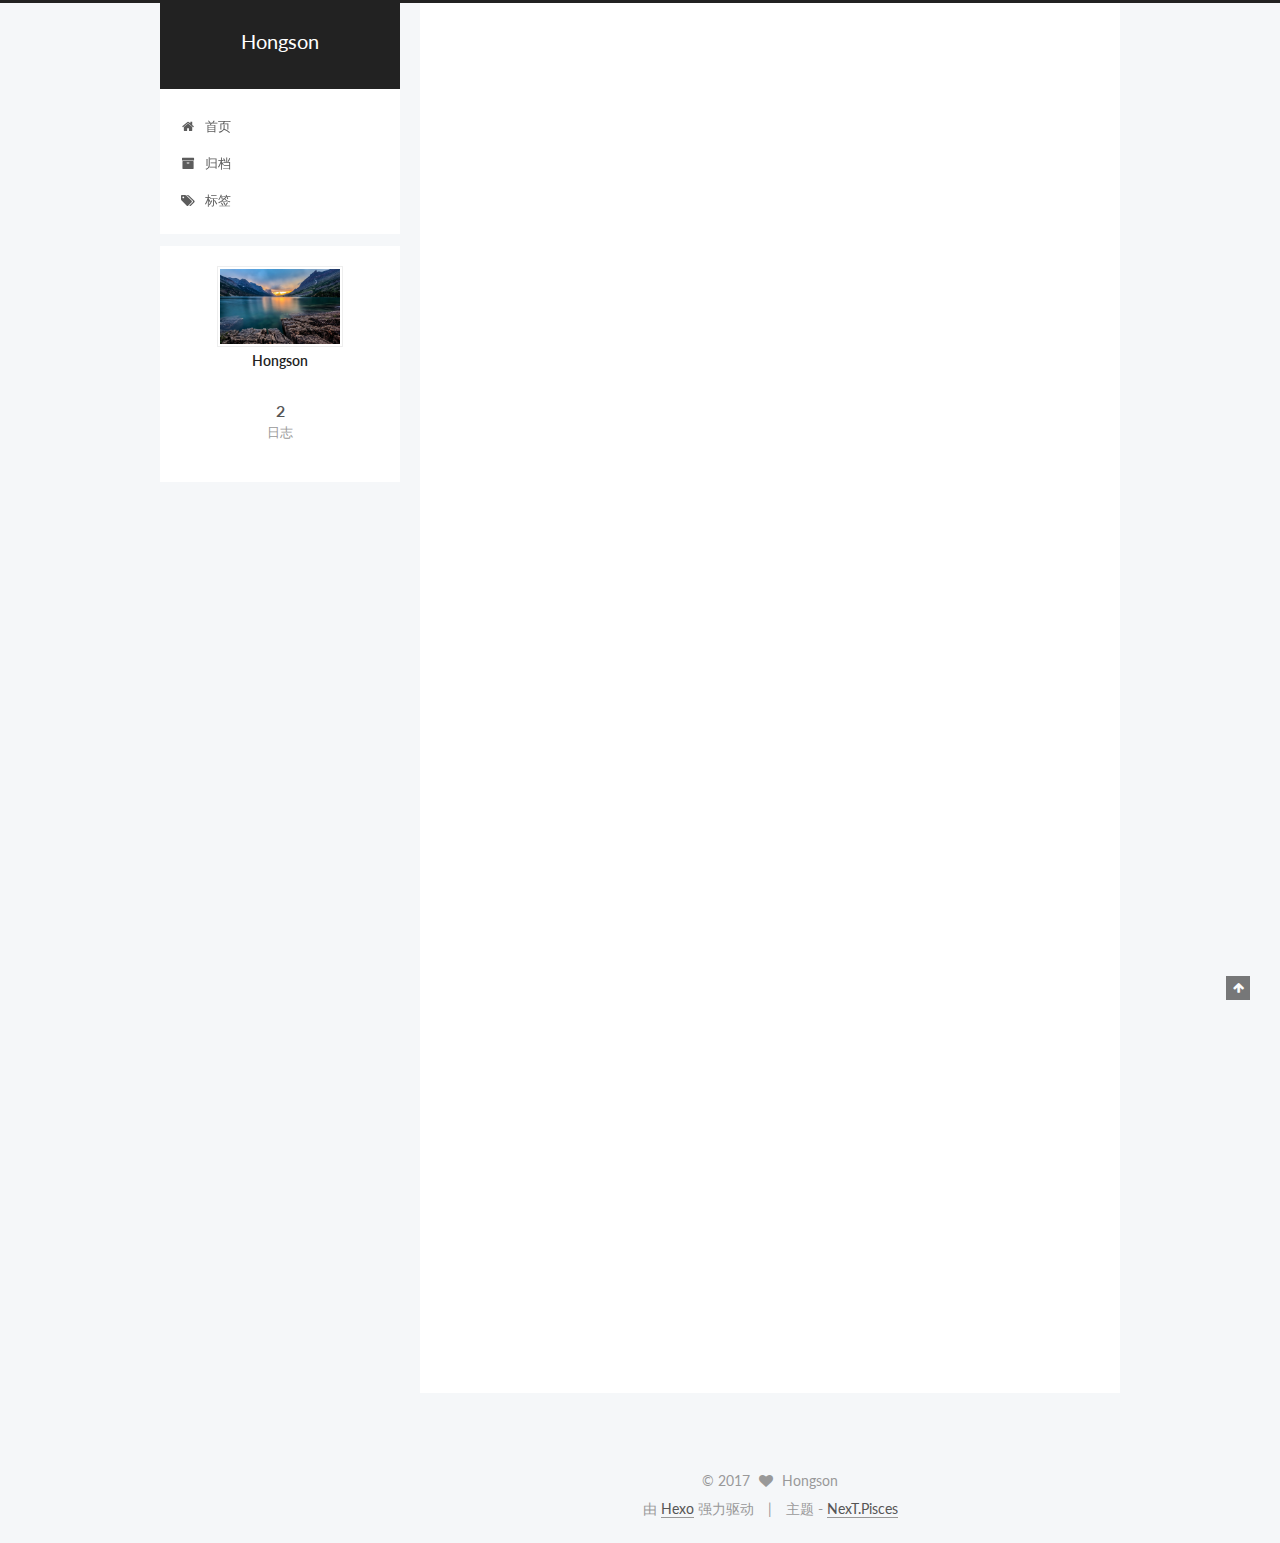
<file: index.html>
<!doctype html>



  


<html class="theme-next pisces use-motion" lang="zh-Hans">
<head>
  <meta charset="UTF-8"/>
<meta http-equiv="X-UA-Compatible" content="IE=edge" />
<meta name="viewport" content="width=device-width, initial-scale=1, maximum-scale=1"/>






<meta http-equiv="Cache-Control" content="no-transform" />
<meta http-equiv="Cache-Control" content="no-siteapp" />















  
  
  <link href="/lib/fancybox/source/jquery.fancybox.css?v=2.1.5" rel="stylesheet" type="text/css" />




  
  
  
  

  
    
    
  

  

  

  

  

  
    
    
    <link href="//fonts.googleapis.com/css?family=Lato:300,300italic,400,400italic,700,700italic&subset=latin,latin-ext" rel="stylesheet" type="text/css">
  






<link href="/lib/font-awesome/css/font-awesome.min.css?v=4.6.2" rel="stylesheet" type="text/css" />

<link href="/css/main.css?v=5.1.1" rel="stylesheet" type="text/css" />


  <meta name="keywords" content="Hexo, NexT" />








  <link rel="shortcut icon" type="image/x-icon" href="/favicon.ico?v=5.1.1" />






<meta property="og:type" content="website">
<meta property="og:title" content="Hongson">
<meta property="og:url" content="http://yoursite.com/index.html">
<meta property="og:site_name" content="Hongson">
<meta name="twitter:card" content="summary">
<meta name="twitter:title" content="Hongson">



<script type="text/javascript" id="hexo.configurations">
  var NexT = window.NexT || {};
  var CONFIG = {
    root: '/',
    scheme: 'Pisces',
    sidebar: {"position":"left","display":"post","offset":12,"offset_float":0,"b2t":false,"scrollpercent":false},
    fancybox: true,
    motion: true,
    duoshuo: {
      userId: '0',
      author: '博主'
    },
    algolia: {
      applicationID: '',
      apiKey: '',
      indexName: '',
      hits: {"per_page":10},
      labels: {"input_placeholder":"Search for Posts","hits_empty":"We didn't find any results for the search: ${query}","hits_stats":"${hits} results found in ${time} ms"}
    }
  };
</script>



  <link rel="canonical" href="http://yoursite.com/"/>





  <title>Hongson</title>
</head>

<body itemscope itemtype="http://schema.org/WebPage" lang="zh-Hans">

  















  
  
    
  

  <div class="container sidebar-position-left 
   page-home 
 ">
    <div class="headband"></div>

    <header id="header" class="header" itemscope itemtype="http://schema.org/WPHeader">
      <div class="header-inner"><div class="site-brand-wrapper">
  <div class="site-meta ">
    

    <div class="custom-logo-site-title">
      <a href="/"  class="brand" rel="start">
        <span class="logo-line-before"><i></i></span>
        <span class="site-title">Hongson</span>
        <span class="logo-line-after"><i></i></span>
      </a>
    </div>
      
        <p class="site-subtitle"></p>
      
  </div>

  <div class="site-nav-toggle">
    <button>
      <span class="btn-bar"></span>
      <span class="btn-bar"></span>
      <span class="btn-bar"></span>
    </button>
  </div>
</div>

<nav class="site-nav">
  

  
    <ul id="menu" class="menu">
      
        
        <li class="menu-item menu-item-home">
          <a href="/" rel="section">
            
              <i class="menu-item-icon fa fa-fw fa-home"></i> <br />
            
            首页
          </a>
        </li>
      
        
        <li class="menu-item menu-item-archives">
          <a href="/archives" rel="section">
            
              <i class="menu-item-icon fa fa-fw fa-archive"></i> <br />
            
            归档
          </a>
        </li>
      
        
        <li class="menu-item menu-item-tags">
          <a href="/tags" rel="section">
            
              <i class="menu-item-icon fa fa-fw fa-tags"></i> <br />
            
            标签
          </a>
        </li>
      

      
    </ul>
  

  
</nav>



 </div>
    </header>

    <main id="main" class="main">
      <div class="main-inner">
        <div class="content-wrap">
          <div id="content" class="content">
            
  <section id="posts" class="posts-expand">
    
      

  

  
  
  

  <article class="post post-type-normal " itemscope itemtype="http://schema.org/Article">
    <link itemprop="mainEntityOfPage" href="http://yoursite.com/2017/05/30/article/">

    <span hidden itemprop="author" itemscope itemtype="http://schema.org/Person">
      <meta itemprop="name" content="Hongson">
      <meta itemprop="description" content="">
      <meta itemprop="image" content="/images/avatar.jpg">
    </span>

    <span hidden itemprop="publisher" itemscope itemtype="http://schema.org/Organization">
      <meta itemprop="name" content="Hongson">
    </span>

    
      <header class="post-header">

        
        
          <h1 class="post-title" itemprop="name headline">
                
                <a class="post-title-link" href="/2017/05/30/article/" itemprop="url">article</a></h1>
        

        <div class="post-meta">
          <span class="post-time">
            
              <span class="post-meta-item-icon">
                <i class="fa fa-calendar-o"></i>
              </span>
              
                <span class="post-meta-item-text">发表于</span>
              
              <time title="创建于" itemprop="dateCreated datePublished" datetime="2017-05-30T00:09:20+08:00">
                2017-05-30
              </time>
            

            

            
          </span>

          

          
            
          

          
          

          

          

          

        </div>
      </header>
    

    <div class="post-body" itemprop="articleBody">

      
      

      
        
          
            <p>first one</p>

          
        
      
    </div>

    <div>
      
    </div>

    <div>
      
    </div>

    <div>
      
    </div>

    <footer class="post-footer">
      

      

      

      
      
        <div class="post-eof"></div>
      
    </footer>
  </article>


    
      

  

  
  
  

  <article class="post post-type-normal " itemscope itemtype="http://schema.org/Article">
    <link itemprop="mainEntityOfPage" href="http://yoursite.com/2017/05/24/hello-world/">

    <span hidden itemprop="author" itemscope itemtype="http://schema.org/Person">
      <meta itemprop="name" content="Hongson">
      <meta itemprop="description" content="">
      <meta itemprop="image" content="/images/avatar.jpg">
    </span>

    <span hidden itemprop="publisher" itemscope itemtype="http://schema.org/Organization">
      <meta itemprop="name" content="Hongson">
    </span>

    
      <header class="post-header">

        
        
          <h1 class="post-title" itemprop="name headline">
                
                <a class="post-title-link" href="/2017/05/24/hello-world/" itemprop="url">Hello World</a></h1>
        

        <div class="post-meta">
          <span class="post-time">
            
              <span class="post-meta-item-icon">
                <i class="fa fa-calendar-o"></i>
              </span>
              
                <span class="post-meta-item-text">发表于</span>
              
              <time title="创建于" itemprop="dateCreated datePublished" datetime="2017-05-24T18:29:18+08:00">
                2017-05-24
              </time>
            

            

            
          </span>

          

          
            
          

          
          

          

          

          

        </div>
      </header>
    

    <div class="post-body" itemprop="articleBody">

      
      

      
        
          
            <p>Welcome to <a href="https://hexo.io/" target="_blank" rel="external">Hexo</a>! This is your very first post. Check <a href="https://hexo.io/docs/" target="_blank" rel="external">documentation</a> for more info. If you get any problems when using Hexo, you can find the answer in <a href="https://hexo.io/docs/troubleshooting.html" target="_blank" rel="external">troubleshooting</a> or you can ask me on <a href="https://github.com/hexojs/hexo/issues" target="_blank" rel="external">GitHub</a>.</p>
<h2 id="Quick-Start"><a href="#Quick-Start" class="headerlink" title="Quick Start"></a>Quick Start</h2><h3 id="Create-a-new-post"><a href="#Create-a-new-post" class="headerlink" title="Create a new post"></a>Create a new post</h3><figure class="highlight bash"><table><tr><td class="gutter"><pre><div class="line">1</div></pre></td><td class="code"><pre><div class="line">$ hexo new <span class="string">"My New Post"</span></div></pre></td></tr></table></figure>
<p>More info: <a href="https://hexo.io/docs/writing.html" target="_blank" rel="external">Writing</a></p>
<h3 id="Run-server"><a href="#Run-server" class="headerlink" title="Run server"></a>Run server</h3><figure class="highlight bash"><table><tr><td class="gutter"><pre><div class="line">1</div></pre></td><td class="code"><pre><div class="line">$ hexo server</div></pre></td></tr></table></figure>
<p>More info: <a href="https://hexo.io/docs/server.html" target="_blank" rel="external">Server</a></p>
<h3 id="Generate-static-files"><a href="#Generate-static-files" class="headerlink" title="Generate static files"></a>Generate static files</h3><figure class="highlight bash"><table><tr><td class="gutter"><pre><div class="line">1</div></pre></td><td class="code"><pre><div class="line">$ hexo generate</div></pre></td></tr></table></figure>
<p>More info: <a href="https://hexo.io/docs/generating.html" target="_blank" rel="external">Generating</a></p>
<h3 id="Deploy-to-remote-sites"><a href="#Deploy-to-remote-sites" class="headerlink" title="Deploy to remote sites"></a>Deploy to remote sites</h3><figure class="highlight bash"><table><tr><td class="gutter"><pre><div class="line">1</div></pre></td><td class="code"><pre><div class="line">$ hexo deploy</div></pre></td></tr></table></figure>
<p>More info: <a href="https://hexo.io/docs/deployment.html" target="_blank" rel="external">Deployment</a></p>

          
        
      
    </div>

    <div>
      
    </div>

    <div>
      
    </div>

    <div>
      
    </div>

    <footer class="post-footer">
      

      

      

      
      
        <div class="post-eof"></div>
      
    </footer>
  </article>


    
  </section>

  


          </div>
          


          

        </div>
        
          
  
  <div class="sidebar-toggle">
    <div class="sidebar-toggle-line-wrap">
      <span class="sidebar-toggle-line sidebar-toggle-line-first"></span>
      <span class="sidebar-toggle-line sidebar-toggle-line-middle"></span>
      <span class="sidebar-toggle-line sidebar-toggle-line-last"></span>
    </div>
  </div>

  <aside id="sidebar" class="sidebar">
    <div class="sidebar-inner">

      

      

      <section class="site-overview sidebar-panel sidebar-panel-active">
        <div class="site-author motion-element" itemprop="author" itemscope itemtype="http://schema.org/Person">
          <img class="site-author-image" itemprop="image"
               src="/images/avatar.jpg"
               alt="Hongson" />
          <p class="site-author-name" itemprop="name">Hongson</p>
           
              <p class="site-description motion-element" itemprop="description"></p>
          
        </div>
        <nav class="site-state motion-element">

          
            <div class="site-state-item site-state-posts">
              <a href="/archives">
                <span class="site-state-item-count">2</span>
                <span class="site-state-item-name">日志</span>
              </a>
            </div>
          

          

          

        </nav>

        

        <div class="links-of-author motion-element">
          
        </div>

        
        

        
        

        


      </section>

      

      

    </div>
  </aside>


        
      </div>
    </main>

    <footer id="footer" class="footer">
      <div class="footer-inner">
        <div class="copyright" >
  
  &copy; 
  <span itemprop="copyrightYear">2017</span>
  <span class="with-love">
    <i class="fa fa-heart"></i>
  </span>
  <span class="author" itemprop="copyrightHolder">Hongson</span>
</div>


<div class="powered-by">
  由 <a class="theme-link" href="https://hexo.io">Hexo</a> 强力驱动
</div>

<div class="theme-info">
  主题 -
  <a class="theme-link" href="https://github.com/iissnan/hexo-theme-next">
    NexT.Pisces
  </a>
</div>


        

        
      </div>
    </footer>

    
      <div class="back-to-top">
        <i class="fa fa-arrow-up"></i>
        
      </div>
    

  </div>

  

<script type="text/javascript">
  if (Object.prototype.toString.call(window.Promise) !== '[object Function]') {
    window.Promise = null;
  }
</script>









  












  
  <script type="text/javascript" src="/lib/jquery/index.js?v=2.1.3"></script>

  
  <script type="text/javascript" src="/lib/fastclick/lib/fastclick.min.js?v=1.0.6"></script>

  
  <script type="text/javascript" src="/lib/jquery_lazyload/jquery.lazyload.js?v=1.9.7"></script>

  
  <script type="text/javascript" src="/lib/velocity/velocity.min.js?v=1.2.1"></script>

  
  <script type="text/javascript" src="/lib/velocity/velocity.ui.min.js?v=1.2.1"></script>

  
  <script type="text/javascript" src="/lib/fancybox/source/jquery.fancybox.pack.js?v=2.1.5"></script>


  


  <script type="text/javascript" src="/js/src/utils.js?v=5.1.1"></script>

  <script type="text/javascript" src="/js/src/motion.js?v=5.1.1"></script>



  
  


  <script type="text/javascript" src="/js/src/affix.js?v=5.1.1"></script>

  <script type="text/javascript" src="/js/src/schemes/pisces.js?v=5.1.1"></script>



  

  


  <script type="text/javascript" src="/js/src/bootstrap.js?v=5.1.1"></script>



  


  




	





  





  





  






  





  

  

  

  

  

</body>
</html>
</file>
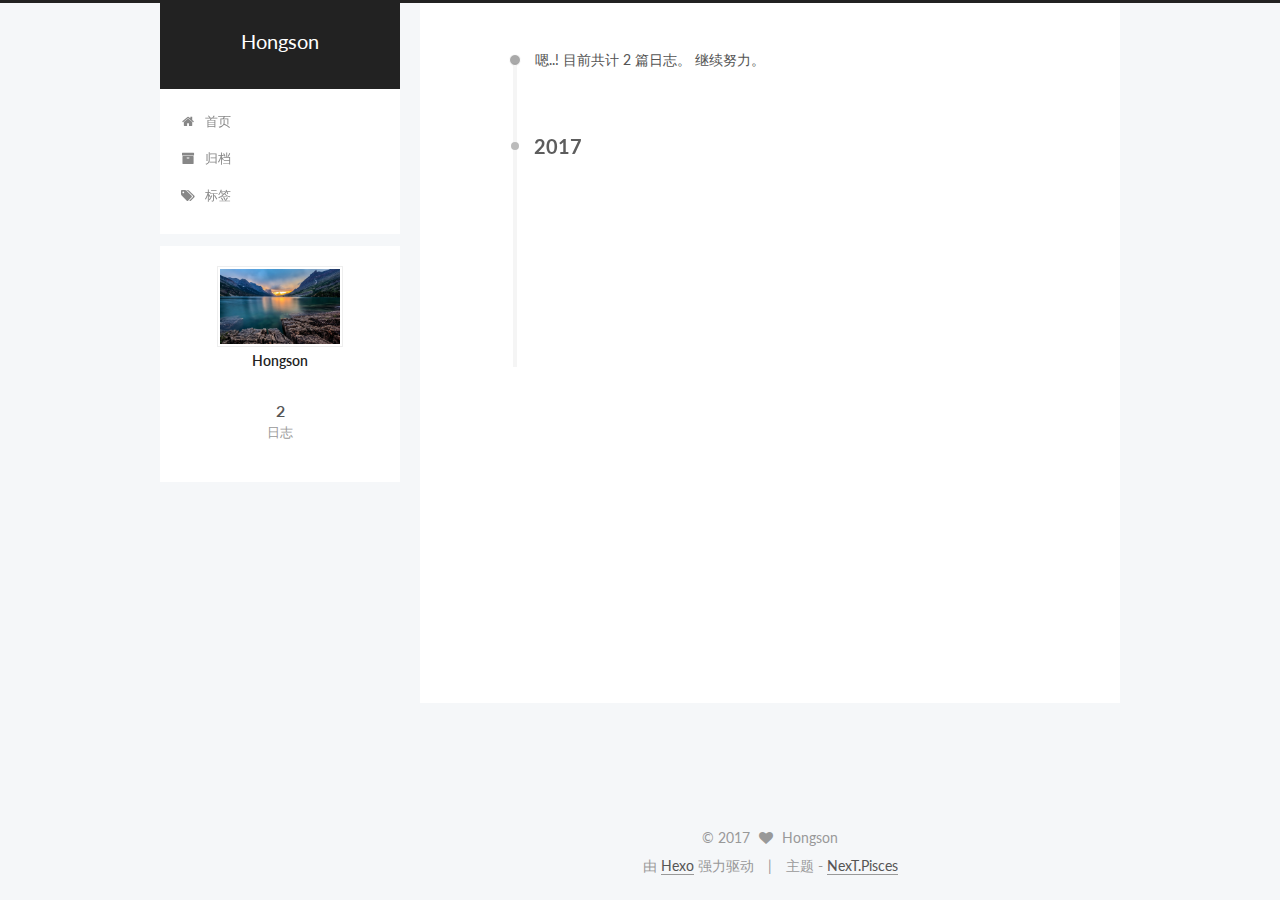
<file: archives/index.html>
<!doctype html>



  


<html class="theme-next pisces use-motion" lang="zh-Hans">
<head>
  <meta charset="UTF-8"/>
<meta http-equiv="X-UA-Compatible" content="IE=edge" />
<meta name="viewport" content="width=device-width, initial-scale=1, maximum-scale=1"/>






<meta http-equiv="Cache-Control" content="no-transform" />
<meta http-equiv="Cache-Control" content="no-siteapp" />















  
  
  <link href="/lib/fancybox/source/jquery.fancybox.css?v=2.1.5" rel="stylesheet" type="text/css" />




  
  
  
  

  
    
    
  

  

  

  

  

  
    
    
    <link href="//fonts.googleapis.com/css?family=Lato:300,300italic,400,400italic,700,700italic&subset=latin,latin-ext" rel="stylesheet" type="text/css">
  






<link href="/lib/font-awesome/css/font-awesome.min.css?v=4.6.2" rel="stylesheet" type="text/css" />

<link href="/css/main.css?v=5.1.1" rel="stylesheet" type="text/css" />


  <meta name="keywords" content="Hexo, NexT" />








  <link rel="shortcut icon" type="image/x-icon" href="/favicon.ico?v=5.1.1" />






<meta property="og:type" content="website">
<meta property="og:title" content="Hongson">
<meta property="og:url" content="http://yoursite.com/archives/index.html">
<meta property="og:site_name" content="Hongson">
<meta name="twitter:card" content="summary">
<meta name="twitter:title" content="Hongson">



<script type="text/javascript" id="hexo.configurations">
  var NexT = window.NexT || {};
  var CONFIG = {
    root: '/',
    scheme: 'Pisces',
    sidebar: {"position":"left","display":"post","offset":12,"offset_float":0,"b2t":false,"scrollpercent":false},
    fancybox: true,
    motion: true,
    duoshuo: {
      userId: '0',
      author: '博主'
    },
    algolia: {
      applicationID: '',
      apiKey: '',
      indexName: '',
      hits: {"per_page":10},
      labels: {"input_placeholder":"Search for Posts","hits_empty":"We didn't find any results for the search: ${query}","hits_stats":"${hits} results found in ${time} ms"}
    }
  };
</script>



  <link rel="canonical" href="http://yoursite.com/archives/"/>





  <title>归档 | Hongson</title>
</head>

<body itemscope itemtype="http://schema.org/WebPage" lang="zh-Hans">

  















  
  
    
  

  <div class="container sidebar-position-left  page-archive  ">
    <div class="headband"></div>

    <header id="header" class="header" itemscope itemtype="http://schema.org/WPHeader">
      <div class="header-inner"><div class="site-brand-wrapper">
  <div class="site-meta ">
    

    <div class="custom-logo-site-title">
      <a href="/"  class="brand" rel="start">
        <span class="logo-line-before"><i></i></span>
        <span class="site-title">Hongson</span>
        <span class="logo-line-after"><i></i></span>
      </a>
    </div>
      
        <p class="site-subtitle"></p>
      
  </div>

  <div class="site-nav-toggle">
    <button>
      <span class="btn-bar"></span>
      <span class="btn-bar"></span>
      <span class="btn-bar"></span>
    </button>
  </div>
</div>

<nav class="site-nav">
  

  
    <ul id="menu" class="menu">
      
        
        <li class="menu-item menu-item-home">
          <a href="/" rel="section">
            
              <i class="menu-item-icon fa fa-fw fa-home"></i> <br />
            
            首页
          </a>
        </li>
      
        
        <li class="menu-item menu-item-archives">
          <a href="/archives" rel="section">
            
              <i class="menu-item-icon fa fa-fw fa-archive"></i> <br />
            
            归档
          </a>
        </li>
      
        
        <li class="menu-item menu-item-tags">
          <a href="/tags" rel="section">
            
              <i class="menu-item-icon fa fa-fw fa-tags"></i> <br />
            
            标签
          </a>
        </li>
      

      
    </ul>
  

  
</nav>



 </div>
    </header>

    <main id="main" class="main">
      <div class="main-inner">
        <div class="content-wrap">
          <div id="content" class="content">
            

  <section id="posts" class="posts-collapse">
    <span class="archive-move-on"></span>

    <span class="archive-page-counter">
      
      
      
        
      
      嗯..! 目前共计 2 篇日志。 继续努力。
    </span>

    

      
      
      

      
        
        <div class="collection-title">
          <h2 class="archive-year motion-element" id="archive-year-2017">2017</h2>
        </div>
      
      

      

  <article class="post post-type-normal" itemscope itemtype="http://schema.org/Article">
    <header class="post-header">

      <h2 class="post-title">
        
            <a class="post-title-link" href="/2017/05/30/article/" itemprop="url">
              
                <span itemprop="name">article</span>
              
            </a>
        
      </h2>

      <div class="post-meta">
        <time class="post-time" itemprop="dateCreated"
              datetime="2017-05-30T00:09:20+08:00"
              content="2017-05-30" >
          05-30
        </time>
      </div>

    </header>
  </article>



    

      
      
      

      
      

      

  <article class="post post-type-normal" itemscope itemtype="http://schema.org/Article">
    <header class="post-header">

      <h2 class="post-title">
        
            <a class="post-title-link" href="/2017/05/24/hello-world/" itemprop="url">
              
                <span itemprop="name">Hello World</span>
              
            </a>
        
      </h2>

      <div class="post-meta">
        <time class="post-time" itemprop="dateCreated"
              datetime="2017-05-24T18:29:18+08:00"
              content="2017-05-24" >
          05-24
        </time>
      </div>

    </header>
  </article>



    

  </section>

  



          </div>
          


          

        </div>
        
          
  
  <div class="sidebar-toggle">
    <div class="sidebar-toggle-line-wrap">
      <span class="sidebar-toggle-line sidebar-toggle-line-first"></span>
      <span class="sidebar-toggle-line sidebar-toggle-line-middle"></span>
      <span class="sidebar-toggle-line sidebar-toggle-line-last"></span>
    </div>
  </div>

  <aside id="sidebar" class="sidebar">
    <div class="sidebar-inner">

      

      

      <section class="site-overview sidebar-panel sidebar-panel-active">
        <div class="site-author motion-element" itemprop="author" itemscope itemtype="http://schema.org/Person">
          <img class="site-author-image" itemprop="image"
               src="/images/avatar.jpg"
               alt="Hongson" />
          <p class="site-author-name" itemprop="name">Hongson</p>
           
              <p class="site-description motion-element" itemprop="description"></p>
          
        </div>
        <nav class="site-state motion-element">

          
            <div class="site-state-item site-state-posts">
              <a href="/archives">
                <span class="site-state-item-count">2</span>
                <span class="site-state-item-name">日志</span>
              </a>
            </div>
          

          

          

        </nav>

        

        <div class="links-of-author motion-element">
          
        </div>

        
        

        
        

        


      </section>

      

      

    </div>
  </aside>


        
      </div>
    </main>

    <footer id="footer" class="footer">
      <div class="footer-inner">
        <div class="copyright" >
  
  &copy; 
  <span itemprop="copyrightYear">2017</span>
  <span class="with-love">
    <i class="fa fa-heart"></i>
  </span>
  <span class="author" itemprop="copyrightHolder">Hongson</span>
</div>


<div class="powered-by">
  由 <a class="theme-link" href="https://hexo.io">Hexo</a> 强力驱动
</div>

<div class="theme-info">
  主题 -
  <a class="theme-link" href="https://github.com/iissnan/hexo-theme-next">
    NexT.Pisces
  </a>
</div>


        

        
      </div>
    </footer>

    
      <div class="back-to-top">
        <i class="fa fa-arrow-up"></i>
        
      </div>
    

  </div>

  

<script type="text/javascript">
  if (Object.prototype.toString.call(window.Promise) !== '[object Function]') {
    window.Promise = null;
  }
</script>









  












  
  <script type="text/javascript" src="/lib/jquery/index.js?v=2.1.3"></script>

  
  <script type="text/javascript" src="/lib/fastclick/lib/fastclick.min.js?v=1.0.6"></script>

  
  <script type="text/javascript" src="/lib/jquery_lazyload/jquery.lazyload.js?v=1.9.7"></script>

  
  <script type="text/javascript" src="/lib/velocity/velocity.min.js?v=1.2.1"></script>

  
  <script type="text/javascript" src="/lib/velocity/velocity.ui.min.js?v=1.2.1"></script>

  
  <script type="text/javascript" src="/lib/fancybox/source/jquery.fancybox.pack.js?v=2.1.5"></script>


  


  <script type="text/javascript" src="/js/src/utils.js?v=5.1.1"></script>

  <script type="text/javascript" src="/js/src/motion.js?v=5.1.1"></script>



  
  


  <script type="text/javascript" src="/js/src/affix.js?v=5.1.1"></script>

  <script type="text/javascript" src="/js/src/schemes/pisces.js?v=5.1.1"></script>



  
  
    <script type="text/javascript" id="motion.page.archive">
      $('.archive-year').velocity('transition.slideLeftIn');
    </script>
  


  


  <script type="text/javascript" src="/js/src/bootstrap.js?v=5.1.1"></script>



  


  




	





  





  





  






  





  

  

  

  

  

</body>
</html>
</file>
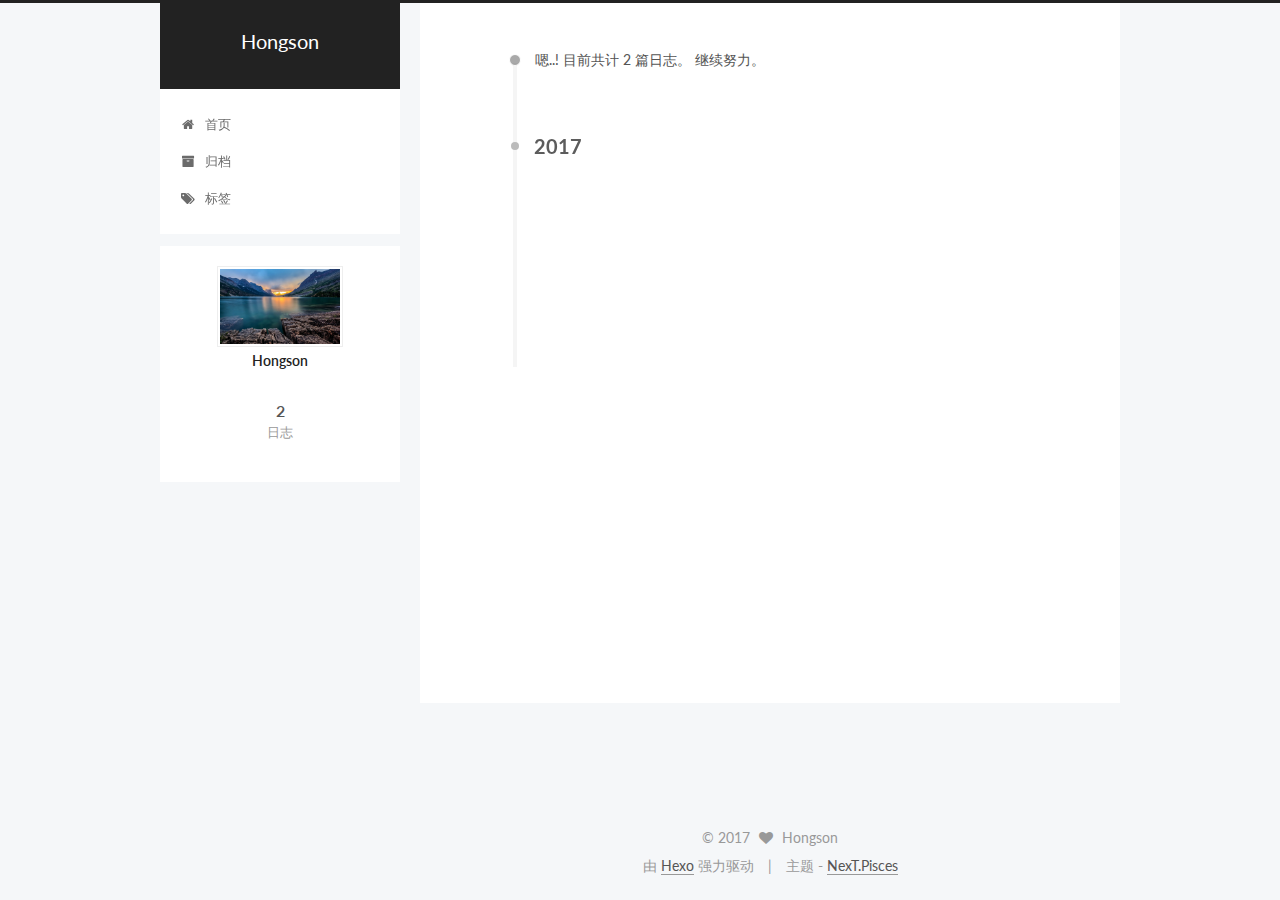
<file: archives/2017/index.html>
<!doctype html>



  


<html class="theme-next pisces use-motion" lang="zh-Hans">
<head>
  <meta charset="UTF-8"/>
<meta http-equiv="X-UA-Compatible" content="IE=edge" />
<meta name="viewport" content="width=device-width, initial-scale=1, maximum-scale=1"/>






<meta http-equiv="Cache-Control" content="no-transform" />
<meta http-equiv="Cache-Control" content="no-siteapp" />















  
  
  <link href="/lib/fancybox/source/jquery.fancybox.css?v=2.1.5" rel="stylesheet" type="text/css" />




  
  
  
  

  
    
    
  

  

  

  

  

  
    
    
    <link href="//fonts.googleapis.com/css?family=Lato:300,300italic,400,400italic,700,700italic&subset=latin,latin-ext" rel="stylesheet" type="text/css">
  






<link href="/lib/font-awesome/css/font-awesome.min.css?v=4.6.2" rel="stylesheet" type="text/css" />

<link href="/css/main.css?v=5.1.1" rel="stylesheet" type="text/css" />


  <meta name="keywords" content="Hexo, NexT" />








  <link rel="shortcut icon" type="image/x-icon" href="/favicon.ico?v=5.1.1" />






<meta property="og:type" content="website">
<meta property="og:title" content="Hongson">
<meta property="og:url" content="http://yoursite.com/archives/2017/index.html">
<meta property="og:site_name" content="Hongson">
<meta name="twitter:card" content="summary">
<meta name="twitter:title" content="Hongson">



<script type="text/javascript" id="hexo.configurations">
  var NexT = window.NexT || {};
  var CONFIG = {
    root: '/',
    scheme: 'Pisces',
    sidebar: {"position":"left","display":"post","offset":12,"offset_float":0,"b2t":false,"scrollpercent":false},
    fancybox: true,
    motion: true,
    duoshuo: {
      userId: '0',
      author: '博主'
    },
    algolia: {
      applicationID: '',
      apiKey: '',
      indexName: '',
      hits: {"per_page":10},
      labels: {"input_placeholder":"Search for Posts","hits_empty":"We didn't find any results for the search: ${query}","hits_stats":"${hits} results found in ${time} ms"}
    }
  };
</script>



  <link rel="canonical" href="http://yoursite.com/archives/2017/"/>





  <title>归档 | Hongson</title>
</head>

<body itemscope itemtype="http://schema.org/WebPage" lang="zh-Hans">

  















  
  
    
  

  <div class="container sidebar-position-left  page-archive  ">
    <div class="headband"></div>

    <header id="header" class="header" itemscope itemtype="http://schema.org/WPHeader">
      <div class="header-inner"><div class="site-brand-wrapper">
  <div class="site-meta ">
    

    <div class="custom-logo-site-title">
      <a href="/"  class="brand" rel="start">
        <span class="logo-line-before"><i></i></span>
        <span class="site-title">Hongson</span>
        <span class="logo-line-after"><i></i></span>
      </a>
    </div>
      
        <p class="site-subtitle"></p>
      
  </div>

  <div class="site-nav-toggle">
    <button>
      <span class="btn-bar"></span>
      <span class="btn-bar"></span>
      <span class="btn-bar"></span>
    </button>
  </div>
</div>

<nav class="site-nav">
  

  
    <ul id="menu" class="menu">
      
        
        <li class="menu-item menu-item-home">
          <a href="/" rel="section">
            
              <i class="menu-item-icon fa fa-fw fa-home"></i> <br />
            
            首页
          </a>
        </li>
      
        
        <li class="menu-item menu-item-archives">
          <a href="/archives" rel="section">
            
              <i class="menu-item-icon fa fa-fw fa-archive"></i> <br />
            
            归档
          </a>
        </li>
      
        
        <li class="menu-item menu-item-tags">
          <a href="/tags" rel="section">
            
              <i class="menu-item-icon fa fa-fw fa-tags"></i> <br />
            
            标签
          </a>
        </li>
      

      
    </ul>
  

  
</nav>



 </div>
    </header>

    <main id="main" class="main">
      <div class="main-inner">
        <div class="content-wrap">
          <div id="content" class="content">
            

  <section id="posts" class="posts-collapse">
    <span class="archive-move-on"></span>

    <span class="archive-page-counter">
      
      
      
        
      
      嗯..! 目前共计 2 篇日志。 继续努力。
    </span>

    

      
      
      

      
        
        <div class="collection-title">
          <h2 class="archive-year motion-element" id="archive-year-2017">2017</h2>
        </div>
      
      

      

  <article class="post post-type-normal" itemscope itemtype="http://schema.org/Article">
    <header class="post-header">

      <h2 class="post-title">
        
            <a class="post-title-link" href="/2017/05/30/article/" itemprop="url">
              
                <span itemprop="name">article</span>
              
            </a>
        
      </h2>

      <div class="post-meta">
        <time class="post-time" itemprop="dateCreated"
              datetime="2017-05-30T00:09:20+08:00"
              content="2017-05-30" >
          05-30
        </time>
      </div>

    </header>
  </article>



    

      
      
      

      
      

      

  <article class="post post-type-normal" itemscope itemtype="http://schema.org/Article">
    <header class="post-header">

      <h2 class="post-title">
        
            <a class="post-title-link" href="/2017/05/24/hello-world/" itemprop="url">
              
                <span itemprop="name">Hello World</span>
              
            </a>
        
      </h2>

      <div class="post-meta">
        <time class="post-time" itemprop="dateCreated"
              datetime="2017-05-24T18:29:18+08:00"
              content="2017-05-24" >
          05-24
        </time>
      </div>

    </header>
  </article>



    

  </section>

  



          </div>
          


          

        </div>
        
          
  
  <div class="sidebar-toggle">
    <div class="sidebar-toggle-line-wrap">
      <span class="sidebar-toggle-line sidebar-toggle-line-first"></span>
      <span class="sidebar-toggle-line sidebar-toggle-line-middle"></span>
      <span class="sidebar-toggle-line sidebar-toggle-line-last"></span>
    </div>
  </div>

  <aside id="sidebar" class="sidebar">
    <div class="sidebar-inner">

      

      

      <section class="site-overview sidebar-panel sidebar-panel-active">
        <div class="site-author motion-element" itemprop="author" itemscope itemtype="http://schema.org/Person">
          <img class="site-author-image" itemprop="image"
               src="/images/avatar.jpg"
               alt="Hongson" />
          <p class="site-author-name" itemprop="name">Hongson</p>
           
              <p class="site-description motion-element" itemprop="description"></p>
          
        </div>
        <nav class="site-state motion-element">

          
            <div class="site-state-item site-state-posts">
              <a href="/archives">
                <span class="site-state-item-count">2</span>
                <span class="site-state-item-name">日志</span>
              </a>
            </div>
          

          

          

        </nav>

        

        <div class="links-of-author motion-element">
          
        </div>

        
        

        
        

        


      </section>

      

      

    </div>
  </aside>


        
      </div>
    </main>

    <footer id="footer" class="footer">
      <div class="footer-inner">
        <div class="copyright" >
  
  &copy; 
  <span itemprop="copyrightYear">2017</span>
  <span class="with-love">
    <i class="fa fa-heart"></i>
  </span>
  <span class="author" itemprop="copyrightHolder">Hongson</span>
</div>


<div class="powered-by">
  由 <a class="theme-link" href="https://hexo.io">Hexo</a> 强力驱动
</div>

<div class="theme-info">
  主题 -
  <a class="theme-link" href="https://github.com/iissnan/hexo-theme-next">
    NexT.Pisces
  </a>
</div>


        

        
      </div>
    </footer>

    
      <div class="back-to-top">
        <i class="fa fa-arrow-up"></i>
        
      </div>
    

  </div>

  

<script type="text/javascript">
  if (Object.prototype.toString.call(window.Promise) !== '[object Function]') {
    window.Promise = null;
  }
</script>









  












  
  <script type="text/javascript" src="/lib/jquery/index.js?v=2.1.3"></script>

  
  <script type="text/javascript" src="/lib/fastclick/lib/fastclick.min.js?v=1.0.6"></script>

  
  <script type="text/javascript" src="/lib/jquery_lazyload/jquery.lazyload.js?v=1.9.7"></script>

  
  <script type="text/javascript" src="/lib/velocity/velocity.min.js?v=1.2.1"></script>

  
  <script type="text/javascript" src="/lib/velocity/velocity.ui.min.js?v=1.2.1"></script>

  
  <script type="text/javascript" src="/lib/fancybox/source/jquery.fancybox.pack.js?v=2.1.5"></script>


  


  <script type="text/javascript" src="/js/src/utils.js?v=5.1.1"></script>

  <script type="text/javascript" src="/js/src/motion.js?v=5.1.1"></script>



  
  


  <script type="text/javascript" src="/js/src/affix.js?v=5.1.1"></script>

  <script type="text/javascript" src="/js/src/schemes/pisces.js?v=5.1.1"></script>



  
  
    <script type="text/javascript" id="motion.page.archive">
      $('.archive-year').velocity('transition.slideLeftIn');
    </script>
  


  


  <script type="text/javascript" src="/js/src/bootstrap.js?v=5.1.1"></script>



  


  




	





  





  





  






  





  

  

  

  

  

</body>
</html>
</file>
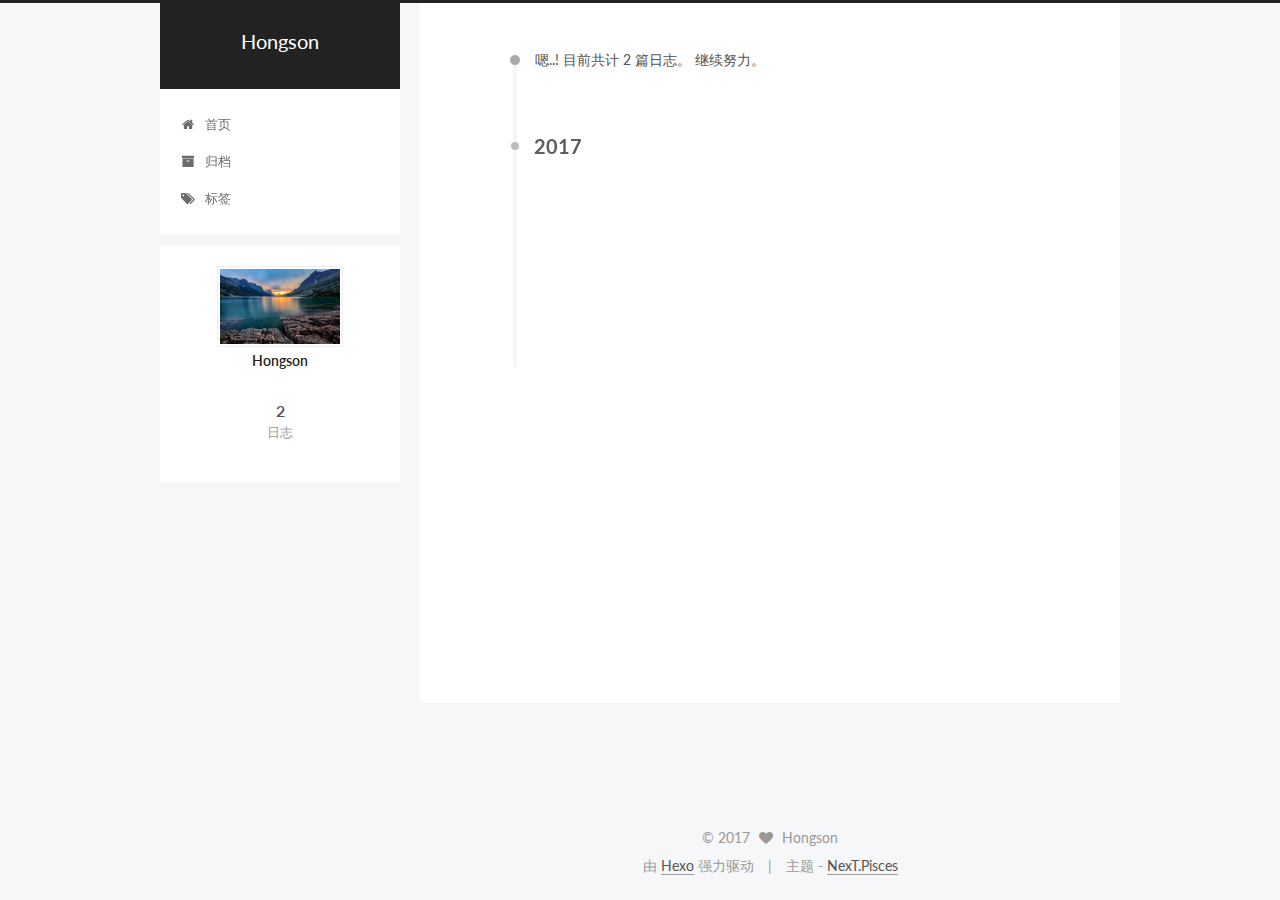
<file: archives/2017/05/index.html>
<!doctype html>



  


<html class="theme-next pisces use-motion" lang="zh-Hans">
<head>
  <meta charset="UTF-8"/>
<meta http-equiv="X-UA-Compatible" content="IE=edge" />
<meta name="viewport" content="width=device-width, initial-scale=1, maximum-scale=1"/>






<meta http-equiv="Cache-Control" content="no-transform" />
<meta http-equiv="Cache-Control" content="no-siteapp" />















  
  
  <link href="/lib/fancybox/source/jquery.fancybox.css?v=2.1.5" rel="stylesheet" type="text/css" />




  
  
  
  

  
    
    
  

  

  

  

  

  
    
    
    <link href="//fonts.googleapis.com/css?family=Lato:300,300italic,400,400italic,700,700italic&subset=latin,latin-ext" rel="stylesheet" type="text/css">
  






<link href="/lib/font-awesome/css/font-awesome.min.css?v=4.6.2" rel="stylesheet" type="text/css" />

<link href="/css/main.css?v=5.1.1" rel="stylesheet" type="text/css" />


  <meta name="keywords" content="Hexo, NexT" />








  <link rel="shortcut icon" type="image/x-icon" href="/favicon.ico?v=5.1.1" />






<meta property="og:type" content="website">
<meta property="og:title" content="Hongson">
<meta property="og:url" content="http://yoursite.com/archives/2017/05/index.html">
<meta property="og:site_name" content="Hongson">
<meta name="twitter:card" content="summary">
<meta name="twitter:title" content="Hongson">



<script type="text/javascript" id="hexo.configurations">
  var NexT = window.NexT || {};
  var CONFIG = {
    root: '/',
    scheme: 'Pisces',
    sidebar: {"position":"left","display":"post","offset":12,"offset_float":0,"b2t":false,"scrollpercent":false},
    fancybox: true,
    motion: true,
    duoshuo: {
      userId: '0',
      author: '博主'
    },
    algolia: {
      applicationID: '',
      apiKey: '',
      indexName: '',
      hits: {"per_page":10},
      labels: {"input_placeholder":"Search for Posts","hits_empty":"We didn't find any results for the search: ${query}","hits_stats":"${hits} results found in ${time} ms"}
    }
  };
</script>



  <link rel="canonical" href="http://yoursite.com/archives/2017/05/"/>





  <title>归档 | Hongson</title>
</head>

<body itemscope itemtype="http://schema.org/WebPage" lang="zh-Hans">

  















  
  
    
  

  <div class="container sidebar-position-left  page-archive  ">
    <div class="headband"></div>

    <header id="header" class="header" itemscope itemtype="http://schema.org/WPHeader">
      <div class="header-inner"><div class="site-brand-wrapper">
  <div class="site-meta ">
    

    <div class="custom-logo-site-title">
      <a href="/"  class="brand" rel="start">
        <span class="logo-line-before"><i></i></span>
        <span class="site-title">Hongson</span>
        <span class="logo-line-after"><i></i></span>
      </a>
    </div>
      
        <p class="site-subtitle"></p>
      
  </div>

  <div class="site-nav-toggle">
    <button>
      <span class="btn-bar"></span>
      <span class="btn-bar"></span>
      <span class="btn-bar"></span>
    </button>
  </div>
</div>

<nav class="site-nav">
  

  
    <ul id="menu" class="menu">
      
        
        <li class="menu-item menu-item-home">
          <a href="/" rel="section">
            
              <i class="menu-item-icon fa fa-fw fa-home"></i> <br />
            
            首页
          </a>
        </li>
      
        
        <li class="menu-item menu-item-archives">
          <a href="/archives" rel="section">
            
              <i class="menu-item-icon fa fa-fw fa-archive"></i> <br />
            
            归档
          </a>
        </li>
      
        
        <li class="menu-item menu-item-tags">
          <a href="/tags" rel="section">
            
              <i class="menu-item-icon fa fa-fw fa-tags"></i> <br />
            
            标签
          </a>
        </li>
      

      
    </ul>
  

  
</nav>



 </div>
    </header>

    <main id="main" class="main">
      <div class="main-inner">
        <div class="content-wrap">
          <div id="content" class="content">
            

  <section id="posts" class="posts-collapse">
    <span class="archive-move-on"></span>

    <span class="archive-page-counter">
      
      
      
        
      
      嗯..! 目前共计 2 篇日志。 继续努力。
    </span>

    

      
      
      

      
        
        <div class="collection-title">
          <h2 class="archive-year motion-element" id="archive-year-2017">2017</h2>
        </div>
      
      

      

  <article class="post post-type-normal" itemscope itemtype="http://schema.org/Article">
    <header class="post-header">

      <h2 class="post-title">
        
            <a class="post-title-link" href="/2017/05/30/article/" itemprop="url">
              
                <span itemprop="name">article</span>
              
            </a>
        
      </h2>

      <div class="post-meta">
        <time class="post-time" itemprop="dateCreated"
              datetime="2017-05-30T00:09:20+08:00"
              content="2017-05-30" >
          05-30
        </time>
      </div>

    </header>
  </article>



    

      
      
      

      
      

      

  <article class="post post-type-normal" itemscope itemtype="http://schema.org/Article">
    <header class="post-header">

      <h2 class="post-title">
        
            <a class="post-title-link" href="/2017/05/24/hello-world/" itemprop="url">
              
                <span itemprop="name">Hello World</span>
              
            </a>
        
      </h2>

      <div class="post-meta">
        <time class="post-time" itemprop="dateCreated"
              datetime="2017-05-24T18:29:18+08:00"
              content="2017-05-24" >
          05-24
        </time>
      </div>

    </header>
  </article>



    

  </section>

  



          </div>
          


          

        </div>
        
          
  
  <div class="sidebar-toggle">
    <div class="sidebar-toggle-line-wrap">
      <span class="sidebar-toggle-line sidebar-toggle-line-first"></span>
      <span class="sidebar-toggle-line sidebar-toggle-line-middle"></span>
      <span class="sidebar-toggle-line sidebar-toggle-line-last"></span>
    </div>
  </div>

  <aside id="sidebar" class="sidebar">
    <div class="sidebar-inner">

      

      

      <section class="site-overview sidebar-panel sidebar-panel-active">
        <div class="site-author motion-element" itemprop="author" itemscope itemtype="http://schema.org/Person">
          <img class="site-author-image" itemprop="image"
               src="/images/avatar.jpg"
               alt="Hongson" />
          <p class="site-author-name" itemprop="name">Hongson</p>
           
              <p class="site-description motion-element" itemprop="description"></p>
          
        </div>
        <nav class="site-state motion-element">

          
            <div class="site-state-item site-state-posts">
              <a href="/archives">
                <span class="site-state-item-count">2</span>
                <span class="site-state-item-name">日志</span>
              </a>
            </div>
          

          

          

        </nav>

        

        <div class="links-of-author motion-element">
          
        </div>

        
        

        
        

        


      </section>

      

      

    </div>
  </aside>


        
      </div>
    </main>

    <footer id="footer" class="footer">
      <div class="footer-inner">
        <div class="copyright" >
  
  &copy; 
  <span itemprop="copyrightYear">2017</span>
  <span class="with-love">
    <i class="fa fa-heart"></i>
  </span>
  <span class="author" itemprop="copyrightHolder">Hongson</span>
</div>


<div class="powered-by">
  由 <a class="theme-link" href="https://hexo.io">Hexo</a> 强力驱动
</div>

<div class="theme-info">
  主题 -
  <a class="theme-link" href="https://github.com/iissnan/hexo-theme-next">
    NexT.Pisces
  </a>
</div>


        

        
      </div>
    </footer>

    
      <div class="back-to-top">
        <i class="fa fa-arrow-up"></i>
        
      </div>
    

  </div>

  

<script type="text/javascript">
  if (Object.prototype.toString.call(window.Promise) !== '[object Function]') {
    window.Promise = null;
  }
</script>









  












  
  <script type="text/javascript" src="/lib/jquery/index.js?v=2.1.3"></script>

  
  <script type="text/javascript" src="/lib/fastclick/lib/fastclick.min.js?v=1.0.6"></script>

  
  <script type="text/javascript" src="/lib/jquery_lazyload/jquery.lazyload.js?v=1.9.7"></script>

  
  <script type="text/javascript" src="/lib/velocity/velocity.min.js?v=1.2.1"></script>

  
  <script type="text/javascript" src="/lib/velocity/velocity.ui.min.js?v=1.2.1"></script>

  
  <script type="text/javascript" src="/lib/fancybox/source/jquery.fancybox.pack.js?v=2.1.5"></script>


  


  <script type="text/javascript" src="/js/src/utils.js?v=5.1.1"></script>

  <script type="text/javascript" src="/js/src/motion.js?v=5.1.1"></script>



  
  


  <script type="text/javascript" src="/js/src/affix.js?v=5.1.1"></script>

  <script type="text/javascript" src="/js/src/schemes/pisces.js?v=5.1.1"></script>



  
  
    <script type="text/javascript" id="motion.page.archive">
      $('.archive-year').velocity('transition.slideLeftIn');
    </script>
  


  


  <script type="text/javascript" src="/js/src/bootstrap.js?v=5.1.1"></script>



  


  




	





  





  





  






  





  

  

  

  

  

</body>
</html>
</file>
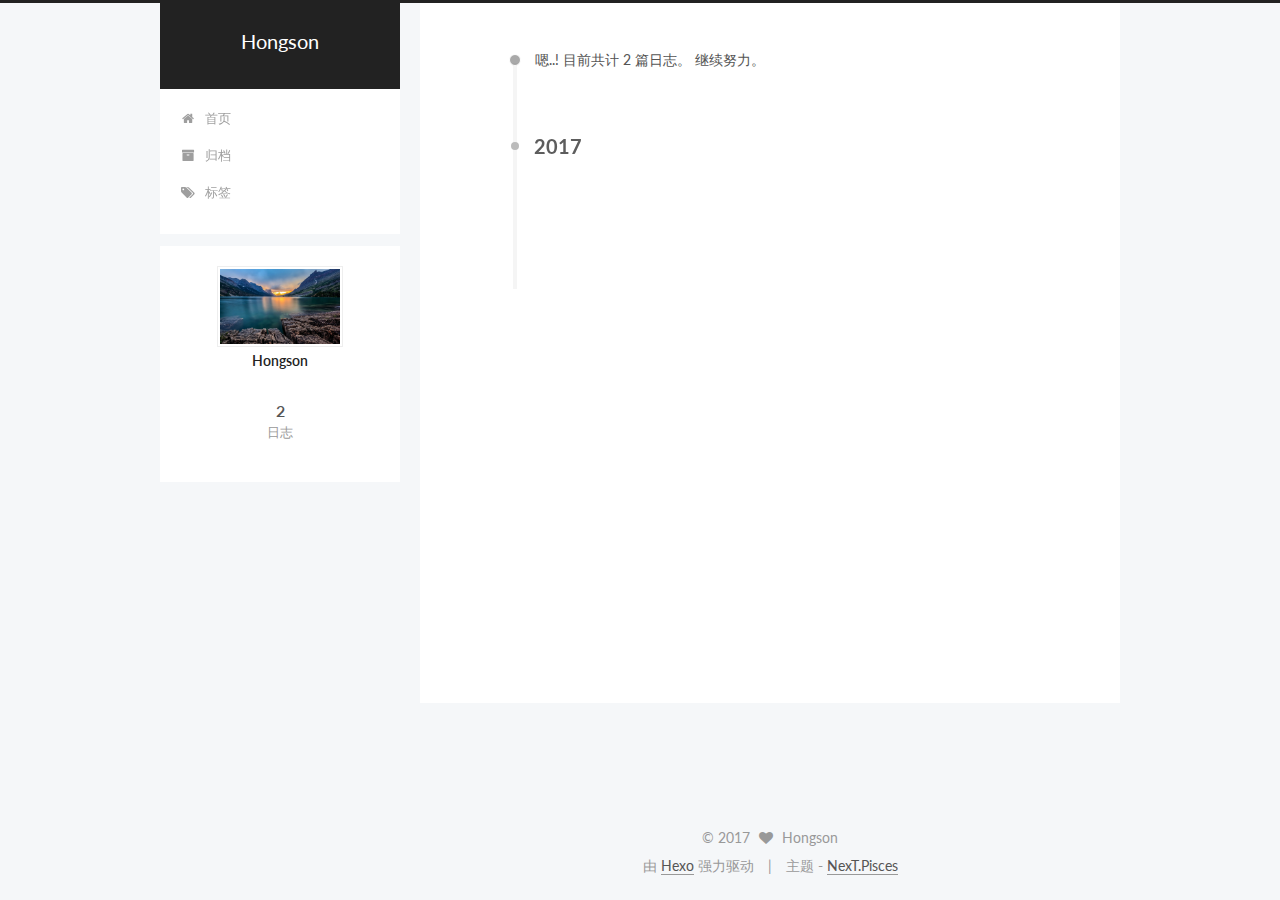
<file: archives/2017/07/index.html>
<!doctype html>



  


<html class="theme-next pisces use-motion" lang="zh-Hans">
<head>
  <meta charset="UTF-8"/>
<meta http-equiv="X-UA-Compatible" content="IE=edge" />
<meta name="viewport" content="width=device-width, initial-scale=1, maximum-scale=1"/>






<meta http-equiv="Cache-Control" content="no-transform" />
<meta http-equiv="Cache-Control" content="no-siteapp" />















  
  
  <link href="/lib/fancybox/source/jquery.fancybox.css?v=2.1.5" rel="stylesheet" type="text/css" />




  
  
  
  

  
    
    
  

  

  

  

  

  
    
    
    <link href="//fonts.googleapis.com/css?family=Lato:300,300italic,400,400italic,700,700italic&subset=latin,latin-ext" rel="stylesheet" type="text/css">
  






<link href="/lib/font-awesome/css/font-awesome.min.css?v=4.6.2" rel="stylesheet" type="text/css" />

<link href="/css/main.css?v=5.1.1" rel="stylesheet" type="text/css" />


  <meta name="keywords" content="Hexo, NexT" />








  <link rel="shortcut icon" type="image/x-icon" href="/favicon.ico?v=5.1.1" />






<meta property="og:type" content="website">
<meta property="og:title" content="Hongson">
<meta property="og:url" content="http://yoursite.com/archives/2017/07/index.html">
<meta property="og:site_name" content="Hongson">
<meta name="twitter:card" content="summary">
<meta name="twitter:title" content="Hongson">



<script type="text/javascript" id="hexo.configurations">
  var NexT = window.NexT || {};
  var CONFIG = {
    root: '/',
    scheme: 'Pisces',
    sidebar: {"position":"left","display":"post","offset":12,"offset_float":0,"b2t":false,"scrollpercent":false},
    fancybox: true,
    motion: true,
    duoshuo: {
      userId: '0',
      author: '博主'
    },
    algolia: {
      applicationID: '',
      apiKey: '',
      indexName: '',
      hits: {"per_page":10},
      labels: {"input_placeholder":"Search for Posts","hits_empty":"We didn't find any results for the search: ${query}","hits_stats":"${hits} results found in ${time} ms"}
    }
  };
</script>



  <link rel="canonical" href="http://yoursite.com/archives/2017/07/"/>





  <title>归档 | Hongson</title>
</head>

<body itemscope itemtype="http://schema.org/WebPage" lang="zh-Hans">

  















  
  
    
  

  <div class="container sidebar-position-left  page-archive  ">
    <div class="headband"></div>

    <header id="header" class="header" itemscope itemtype="http://schema.org/WPHeader">
      <div class="header-inner"><div class="site-brand-wrapper">
  <div class="site-meta ">
    

    <div class="custom-logo-site-title">
      <a href="/"  class="brand" rel="start">
        <span class="logo-line-before"><i></i></span>
        <span class="site-title">Hongson</span>
        <span class="logo-line-after"><i></i></span>
      </a>
    </div>
      
        <p class="site-subtitle"></p>
      
  </div>

  <div class="site-nav-toggle">
    <button>
      <span class="btn-bar"></span>
      <span class="btn-bar"></span>
      <span class="btn-bar"></span>
    </button>
  </div>
</div>

<nav class="site-nav">
  

  
    <ul id="menu" class="menu">
      
        
        <li class="menu-item menu-item-home">
          <a href="/" rel="section">
            
              <i class="menu-item-icon fa fa-fw fa-home"></i> <br />
            
            首页
          </a>
        </li>
      
        
        <li class="menu-item menu-item-archives">
          <a href="/archives" rel="section">
            
              <i class="menu-item-icon fa fa-fw fa-archive"></i> <br />
            
            归档
          </a>
        </li>
      
        
        <li class="menu-item menu-item-tags">
          <a href="/tags" rel="section">
            
              <i class="menu-item-icon fa fa-fw fa-tags"></i> <br />
            
            标签
          </a>
        </li>
      

      
    </ul>
  

  
</nav>



 </div>
    </header>

    <main id="main" class="main">
      <div class="main-inner">
        <div class="content-wrap">
          <div id="content" class="content">
            

  <section id="posts" class="posts-collapse">
    <span class="archive-move-on"></span>

    <span class="archive-page-counter">
      
      
      
        
      
      嗯..! 目前共计 2 篇日志。 继续努力。
    </span>

    

      
      
      

      
        
        <div class="collection-title">
          <h2 class="archive-year motion-element" id="archive-year-2017">2017</h2>
        </div>
      
      

      

  <article class="post post-type-normal" itemscope itemtype="http://schema.org/Article">
    <header class="post-header">

      <h2 class="post-title">
        
            <a class="post-title-link" href="/2017/07/09/vue-issue/" itemprop="url">
              
                <span itemprop="name">Vue踩坑之路</span>
              
            </a>
        
      </h2>

      <div class="post-meta">
        <time class="post-time" itemprop="dateCreated"
              datetime="2017-07-09T20:51:26+08:00"
              content="2017-07-09" >
          07-09
        </time>
      </div>

    </header>
  </article>



    

  </section>

  



          </div>
          


          

        </div>
        
          
  
  <div class="sidebar-toggle">
    <div class="sidebar-toggle-line-wrap">
      <span class="sidebar-toggle-line sidebar-toggle-line-first"></span>
      <span class="sidebar-toggle-line sidebar-toggle-line-middle"></span>
      <span class="sidebar-toggle-line sidebar-toggle-line-last"></span>
    </div>
  </div>

  <aside id="sidebar" class="sidebar">
    <div class="sidebar-inner">

      

      

      <section class="site-overview sidebar-panel sidebar-panel-active">
        <div class="site-author motion-element" itemprop="author" itemscope itemtype="http://schema.org/Person">
          <img class="site-author-image" itemprop="image"
               src="/images/avatar.jpg"
               alt="Hongson" />
          <p class="site-author-name" itemprop="name">Hongson</p>
           
              <p class="site-description motion-element" itemprop="description"></p>
          
        </div>
        <nav class="site-state motion-element">

          
            <div class="site-state-item site-state-posts">
              <a href="/archives">
                <span class="site-state-item-count">2</span>
                <span class="site-state-item-name">日志</span>
              </a>
            </div>
          

          

          

        </nav>

        

        <div class="links-of-author motion-element">
          
        </div>

        
        

        
        

        


      </section>

      

      

    </div>
  </aside>


        
      </div>
    </main>

    <footer id="footer" class="footer">
      <div class="footer-inner">
        <div class="copyright" >
  
  &copy; 
  <span itemprop="copyrightYear">2017</span>
  <span class="with-love">
    <i class="fa fa-heart"></i>
  </span>
  <span class="author" itemprop="copyrightHolder">Hongson</span>
</div>


<div class="powered-by">
  由 <a class="theme-link" href="https://hexo.io">Hexo</a> 强力驱动
</div>

<div class="theme-info">
  主题 -
  <a class="theme-link" href="https://github.com/iissnan/hexo-theme-next">
    NexT.Pisces
  </a>
</div>


        

        
      </div>
    </footer>

    
      <div class="back-to-top">
        <i class="fa fa-arrow-up"></i>
        
      </div>
    

  </div>

  

<script type="text/javascript">
  if (Object.prototype.toString.call(window.Promise) !== '[object Function]') {
    window.Promise = null;
  }
</script>









  












  
  <script type="text/javascript" src="/lib/jquery/index.js?v=2.1.3"></script>

  
  <script type="text/javascript" src="/lib/fastclick/lib/fastclick.min.js?v=1.0.6"></script>

  
  <script type="text/javascript" src="/lib/jquery_lazyload/jquery.lazyload.js?v=1.9.7"></script>

  
  <script type="text/javascript" src="/lib/velocity/velocity.min.js?v=1.2.1"></script>

  
  <script type="text/javascript" src="/lib/velocity/velocity.ui.min.js?v=1.2.1"></script>

  
  <script type="text/javascript" src="/lib/fancybox/source/jquery.fancybox.pack.js?v=2.1.5"></script>


  


  <script type="text/javascript" src="/js/src/utils.js?v=5.1.1"></script>

  <script type="text/javascript" src="/js/src/motion.js?v=5.1.1"></script>



  
  


  <script type="text/javascript" src="/js/src/affix.js?v=5.1.1"></script>

  <script type="text/javascript" src="/js/src/schemes/pisces.js?v=5.1.1"></script>



  
  
    <script type="text/javascript" id="motion.page.archive">
      $('.archive-year').velocity('transition.slideLeftIn');
    </script>
  


  


  <script type="text/javascript" src="/js/src/bootstrap.js?v=5.1.1"></script>



  


  




	





  





  





  






  





  

  

  

  

  

</body>
</html>
</file>
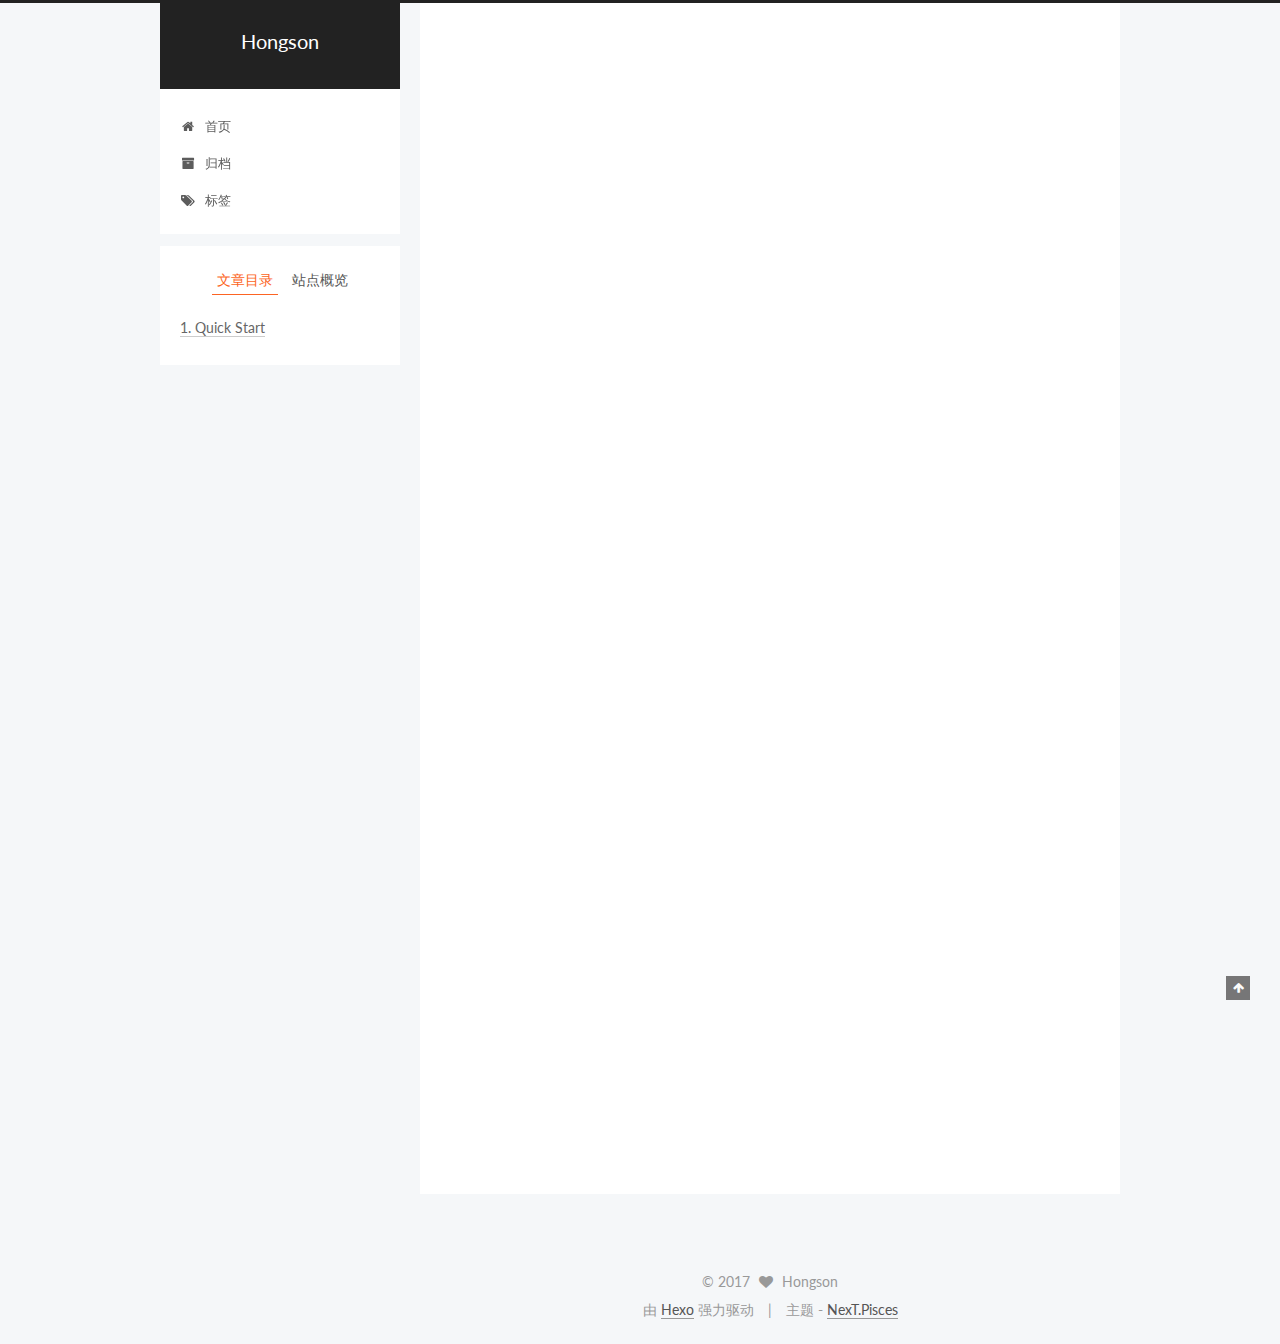
<file: 2017/05/24/hello-world/index.html>
<!doctype html>



  


<html class="theme-next pisces use-motion" lang="zh-Hans">
<head>
  <meta charset="UTF-8"/>
<meta http-equiv="X-UA-Compatible" content="IE=edge" />
<meta name="viewport" content="width=device-width, initial-scale=1, maximum-scale=1"/>






<meta http-equiv="Cache-Control" content="no-transform" />
<meta http-equiv="Cache-Control" content="no-siteapp" />















  
  
  <link href="/lib/fancybox/source/jquery.fancybox.css?v=2.1.5" rel="stylesheet" type="text/css" />




  
  
  
  

  
    
    
  

  

  

  

  

  
    
    
    <link href="//fonts.googleapis.com/css?family=Lato:300,300italic,400,400italic,700,700italic&subset=latin,latin-ext" rel="stylesheet" type="text/css">
  






<link href="/lib/font-awesome/css/font-awesome.min.css?v=4.6.2" rel="stylesheet" type="text/css" />

<link href="/css/main.css?v=5.1.1" rel="stylesheet" type="text/css" />


  <meta name="keywords" content="Hexo, NexT" />








  <link rel="shortcut icon" type="image/x-icon" href="/favicon.ico?v=5.1.1" />






<meta name="description" content="Welcome to Hexo! This is your very first post. Check documentation for more info. If you get any problems when using Hexo, you can find the answer in troubleshooting or you can ask me on GitHub. Quick">
<meta property="og:type" content="article">
<meta property="og:title" content="Hello World">
<meta property="og:url" content="http://yoursite.com/2017/05/24/hello-world/index.html">
<meta property="og:site_name" content="Hongson">
<meta property="og:description" content="Welcome to Hexo! This is your very first post. Check documentation for more info. If you get any problems when using Hexo, you can find the answer in troubleshooting or you can ask me on GitHub. Quick">
<meta property="og:updated_time" content="2017-05-24T10:29:18.684Z">
<meta name="twitter:card" content="summary">
<meta name="twitter:title" content="Hello World">
<meta name="twitter:description" content="Welcome to Hexo! This is your very first post. Check documentation for more info. If you get any problems when using Hexo, you can find the answer in troubleshooting or you can ask me on GitHub. Quick">



<script type="text/javascript" id="hexo.configurations">
  var NexT = window.NexT || {};
  var CONFIG = {
    root: '/',
    scheme: 'Pisces',
    sidebar: {"position":"left","display":"post","offset":12,"offset_float":0,"b2t":false,"scrollpercent":false},
    fancybox: true,
    motion: true,
    duoshuo: {
      userId: '0',
      author: '博主'
    },
    algolia: {
      applicationID: '',
      apiKey: '',
      indexName: '',
      hits: {"per_page":10},
      labels: {"input_placeholder":"Search for Posts","hits_empty":"We didn't find any results for the search: ${query}","hits_stats":"${hits} results found in ${time} ms"}
    }
  };
</script>



  <link rel="canonical" href="http://yoursite.com/2017/05/24/hello-world/"/>





  <title>Hello World | Hongson</title>
</head>

<body itemscope itemtype="http://schema.org/WebPage" lang="zh-Hans">

  















  
  
    
  

  <div class="container sidebar-position-left page-post-detail ">
    <div class="headband"></div>

    <header id="header" class="header" itemscope itemtype="http://schema.org/WPHeader">
      <div class="header-inner"><div class="site-brand-wrapper">
  <div class="site-meta ">
    

    <div class="custom-logo-site-title">
      <a href="/"  class="brand" rel="start">
        <span class="logo-line-before"><i></i></span>
        <span class="site-title">Hongson</span>
        <span class="logo-line-after"><i></i></span>
      </a>
    </div>
      
        <p class="site-subtitle"></p>
      
  </div>

  <div class="site-nav-toggle">
    <button>
      <span class="btn-bar"></span>
      <span class="btn-bar"></span>
      <span class="btn-bar"></span>
    </button>
  </div>
</div>

<nav class="site-nav">
  

  
    <ul id="menu" class="menu">
      
        
        <li class="menu-item menu-item-home">
          <a href="/" rel="section">
            
              <i class="menu-item-icon fa fa-fw fa-home"></i> <br />
            
            首页
          </a>
        </li>
      
        
        <li class="menu-item menu-item-archives">
          <a href="/archives" rel="section">
            
              <i class="menu-item-icon fa fa-fw fa-archive"></i> <br />
            
            归档
          </a>
        </li>
      
        
        <li class="menu-item menu-item-tags">
          <a href="/tags" rel="section">
            
              <i class="menu-item-icon fa fa-fw fa-tags"></i> <br />
            
            标签
          </a>
        </li>
      

      
    </ul>
  

  
</nav>



 </div>
    </header>

    <main id="main" class="main">
      <div class="main-inner">
        <div class="content-wrap">
          <div id="content" class="content">
            

  <div id="posts" class="posts-expand">
    

  

  
  
  

  <article class="post post-type-normal " itemscope itemtype="http://schema.org/Article">
    <link itemprop="mainEntityOfPage" href="http://yoursite.com/2017/05/24/hello-world/">

    <span hidden itemprop="author" itemscope itemtype="http://schema.org/Person">
      <meta itemprop="name" content="Hongson">
      <meta itemprop="description" content="">
      <meta itemprop="image" content="/images/avatar.jpg">
    </span>

    <span hidden itemprop="publisher" itemscope itemtype="http://schema.org/Organization">
      <meta itemprop="name" content="Hongson">
    </span>

    
      <header class="post-header">

        
        
          <h1 class="post-title" itemprop="name headline">Hello World</h1>
        

        <div class="post-meta">
          <span class="post-time">
            
              <span class="post-meta-item-icon">
                <i class="fa fa-calendar-o"></i>
              </span>
              
                <span class="post-meta-item-text">发表于</span>
              
              <time title="创建于" itemprop="dateCreated datePublished" datetime="2017-05-24T18:29:18+08:00">
                2017-05-24
              </time>
            

            

            
          </span>

          

          
            
          

          
          

          

          

          

        </div>
      </header>
    

    <div class="post-body" itemprop="articleBody">

      
      

      
        <p>Welcome to <a href="https://hexo.io/" target="_blank" rel="external">Hexo</a>! This is your very first post. Check <a href="https://hexo.io/docs/" target="_blank" rel="external">documentation</a> for more info. If you get any problems when using Hexo, you can find the answer in <a href="https://hexo.io/docs/troubleshooting.html" target="_blank" rel="external">troubleshooting</a> or you can ask me on <a href="https://github.com/hexojs/hexo/issues" target="_blank" rel="external">GitHub</a>.</p>
<h2 id="Quick-Start"><a href="#Quick-Start" class="headerlink" title="Quick Start"></a>Quick Start</h2><h3 id="Create-a-new-post"><a href="#Create-a-new-post" class="headerlink" title="Create a new post"></a>Create a new post</h3><figure class="highlight bash"><table><tr><td class="gutter"><pre><div class="line">1</div></pre></td><td class="code"><pre><div class="line">$ hexo new <span class="string">"My New Post"</span></div></pre></td></tr></table></figure>
<p>More info: <a href="https://hexo.io/docs/writing.html" target="_blank" rel="external">Writing</a></p>
<h3 id="Run-server"><a href="#Run-server" class="headerlink" title="Run server"></a>Run server</h3><figure class="highlight bash"><table><tr><td class="gutter"><pre><div class="line">1</div></pre></td><td class="code"><pre><div class="line">$ hexo server</div></pre></td></tr></table></figure>
<p>More info: <a href="https://hexo.io/docs/server.html" target="_blank" rel="external">Server</a></p>
<h3 id="Generate-static-files"><a href="#Generate-static-files" class="headerlink" title="Generate static files"></a>Generate static files</h3><figure class="highlight bash"><table><tr><td class="gutter"><pre><div class="line">1</div></pre></td><td class="code"><pre><div class="line">$ hexo generate</div></pre></td></tr></table></figure>
<p>More info: <a href="https://hexo.io/docs/generating.html" target="_blank" rel="external">Generating</a></p>
<h3 id="Deploy-to-remote-sites"><a href="#Deploy-to-remote-sites" class="headerlink" title="Deploy to remote sites"></a>Deploy to remote sites</h3><figure class="highlight bash"><table><tr><td class="gutter"><pre><div class="line">1</div></pre></td><td class="code"><pre><div class="line">$ hexo deploy</div></pre></td></tr></table></figure>
<p>More info: <a href="https://hexo.io/docs/deployment.html" target="_blank" rel="external">Deployment</a></p>

      
    </div>

    <div>
      
        

      
    </div>

    <div>
      
        

      
    </div>

    <div>
      
        

      
    </div>

    <footer class="post-footer">
      

      
        
      

      
        <div class="post-nav">
          <div class="post-nav-next post-nav-item">
            
          </div>

          <span class="post-nav-divider"></span>

          <div class="post-nav-prev post-nav-item">
            
              <a href="/2017/05/30/article/" rel="prev" title="article">
                article <i class="fa fa-chevron-right"></i>
              </a>
            
          </div>
        </div>
      

      
      
    </footer>
  </article>



    <div class="post-spread">
      
    </div>
  </div>


          </div>
          


          
  <div class="comments" id="comments">
    
  </div>


        </div>
        
          
  
  <div class="sidebar-toggle">
    <div class="sidebar-toggle-line-wrap">
      <span class="sidebar-toggle-line sidebar-toggle-line-first"></span>
      <span class="sidebar-toggle-line sidebar-toggle-line-middle"></span>
      <span class="sidebar-toggle-line sidebar-toggle-line-last"></span>
    </div>
  </div>

  <aside id="sidebar" class="sidebar">
    <div class="sidebar-inner">

      

      
        <ul class="sidebar-nav motion-element">
          <li class="sidebar-nav-toc sidebar-nav-active" data-target="post-toc-wrap" >
            文章目录
          </li>
          <li class="sidebar-nav-overview" data-target="site-overview">
            站点概览
          </li>
        </ul>
      

      <section class="site-overview sidebar-panel">
        <div class="site-author motion-element" itemprop="author" itemscope itemtype="http://schema.org/Person">
          <img class="site-author-image" itemprop="image"
               src="/images/avatar.jpg"
               alt="Hongson" />
          <p class="site-author-name" itemprop="name">Hongson</p>
           
              <p class="site-description motion-element" itemprop="description"></p>
          
        </div>
        <nav class="site-state motion-element">

          
            <div class="site-state-item site-state-posts">
              <a href="/archives">
                <span class="site-state-item-count">2</span>
                <span class="site-state-item-name">日志</span>
              </a>
            </div>
          

          

          

        </nav>

        

        <div class="links-of-author motion-element">
          
        </div>

        
        

        
        

        


      </section>

      
      <!--noindex-->
        <section class="post-toc-wrap motion-element sidebar-panel sidebar-panel-active">
          <div class="post-toc">

            
              
            

            
              <div class="post-toc-content"><ol class="nav"><li class="nav-item nav-level-2"><a class="nav-link" href="#Quick-Start"><span class="nav-number">1.</span> <span class="nav-text">Quick Start</span></a><ol class="nav-child"><li class="nav-item nav-level-3"><a class="nav-link" href="#Create-a-new-post"><span class="nav-number">1.1.</span> <span class="nav-text">Create a new post</span></a></li><li class="nav-item nav-level-3"><a class="nav-link" href="#Run-server"><span class="nav-number">1.2.</span> <span class="nav-text">Run server</span></a></li><li class="nav-item nav-level-3"><a class="nav-link" href="#Generate-static-files"><span class="nav-number">1.3.</span> <span class="nav-text">Generate static files</span></a></li><li class="nav-item nav-level-3"><a class="nav-link" href="#Deploy-to-remote-sites"><span class="nav-number">1.4.</span> <span class="nav-text">Deploy to remote sites</span></a></li></ol></li></ol></div>
            

          </div>
        </section>
      <!--/noindex-->
      

      

    </div>
  </aside>


        
      </div>
    </main>

    <footer id="footer" class="footer">
      <div class="footer-inner">
        <div class="copyright" >
  
  &copy; 
  <span itemprop="copyrightYear">2017</span>
  <span class="with-love">
    <i class="fa fa-heart"></i>
  </span>
  <span class="author" itemprop="copyrightHolder">Hongson</span>
</div>


<div class="powered-by">
  由 <a class="theme-link" href="https://hexo.io">Hexo</a> 强力驱动
</div>

<div class="theme-info">
  主题 -
  <a class="theme-link" href="https://github.com/iissnan/hexo-theme-next">
    NexT.Pisces
  </a>
</div>


        

        
      </div>
    </footer>

    
      <div class="back-to-top">
        <i class="fa fa-arrow-up"></i>
        
      </div>
    

  </div>

  

<script type="text/javascript">
  if (Object.prototype.toString.call(window.Promise) !== '[object Function]') {
    window.Promise = null;
  }
</script>









  












  
  <script type="text/javascript" src="/lib/jquery/index.js?v=2.1.3"></script>

  
  <script type="text/javascript" src="/lib/fastclick/lib/fastclick.min.js?v=1.0.6"></script>

  
  <script type="text/javascript" src="/lib/jquery_lazyload/jquery.lazyload.js?v=1.9.7"></script>

  
  <script type="text/javascript" src="/lib/velocity/velocity.min.js?v=1.2.1"></script>

  
  <script type="text/javascript" src="/lib/velocity/velocity.ui.min.js?v=1.2.1"></script>

  
  <script type="text/javascript" src="/lib/fancybox/source/jquery.fancybox.pack.js?v=2.1.5"></script>


  


  <script type="text/javascript" src="/js/src/utils.js?v=5.1.1"></script>

  <script type="text/javascript" src="/js/src/motion.js?v=5.1.1"></script>



  
  


  <script type="text/javascript" src="/js/src/affix.js?v=5.1.1"></script>

  <script type="text/javascript" src="/js/src/schemes/pisces.js?v=5.1.1"></script>



  
  <script type="text/javascript" src="/js/src/scrollspy.js?v=5.1.1"></script>
<script type="text/javascript" src="/js/src/post-details.js?v=5.1.1"></script>



  


  <script type="text/javascript" src="/js/src/bootstrap.js?v=5.1.1"></script>



  


  




	





  





  





  






  





  

  

  

  

  

</body>
</html>
</file>
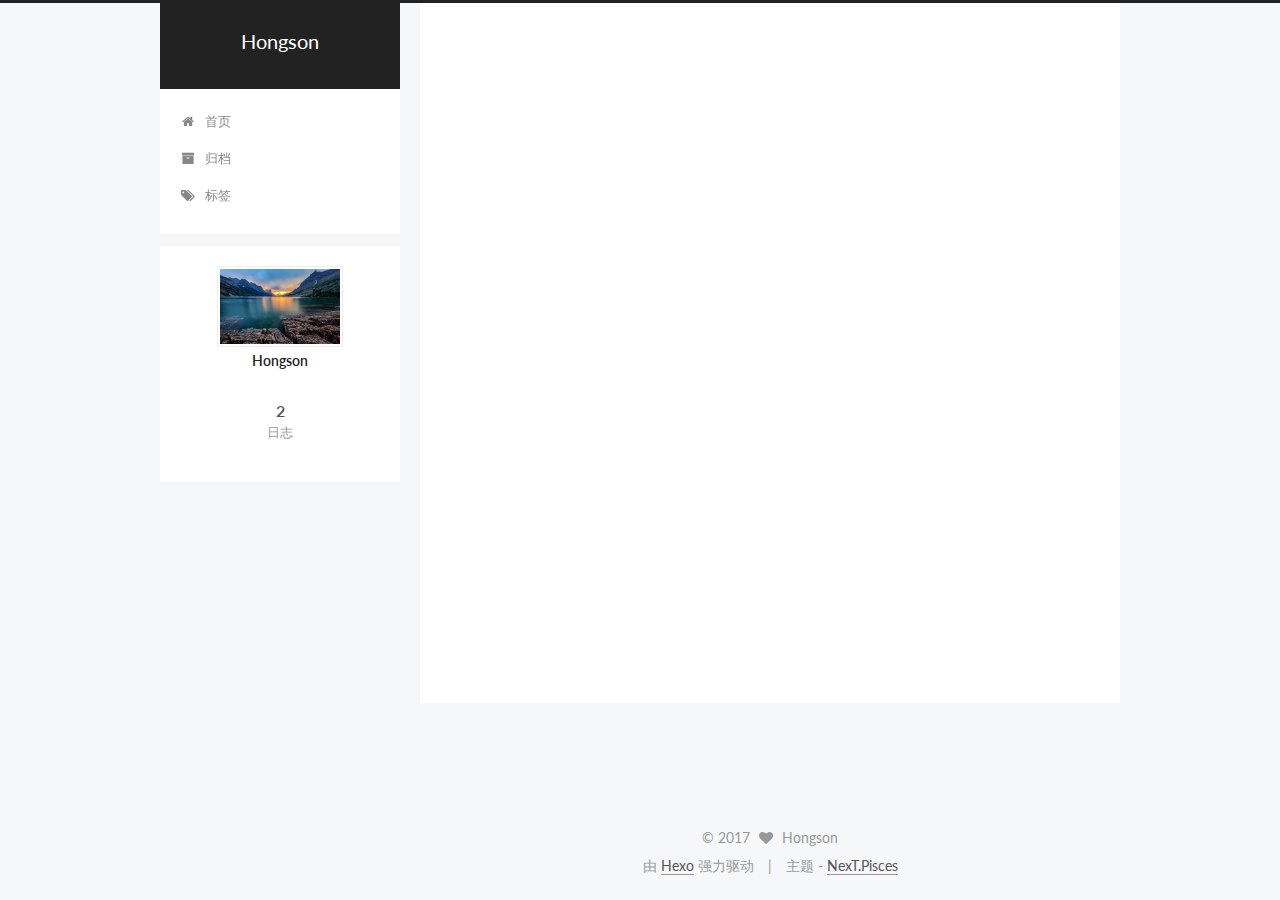
<file: 2017/05/30/article/index.html>
<!doctype html>



  


<html class="theme-next pisces use-motion" lang="zh-Hans">
<head>
  <meta charset="UTF-8"/>
<meta http-equiv="X-UA-Compatible" content="IE=edge" />
<meta name="viewport" content="width=device-width, initial-scale=1, maximum-scale=1"/>






<meta http-equiv="Cache-Control" content="no-transform" />
<meta http-equiv="Cache-Control" content="no-siteapp" />















  
  
  <link href="/lib/fancybox/source/jquery.fancybox.css?v=2.1.5" rel="stylesheet" type="text/css" />




  
  
  
  

  
    
    
  

  

  

  

  

  
    
    
    <link href="//fonts.googleapis.com/css?family=Lato:300,300italic,400,400italic,700,700italic&subset=latin,latin-ext" rel="stylesheet" type="text/css">
  






<link href="/lib/font-awesome/css/font-awesome.min.css?v=4.6.2" rel="stylesheet" type="text/css" />

<link href="/css/main.css?v=5.1.1" rel="stylesheet" type="text/css" />


  <meta name="keywords" content="Hexo, NexT" />








  <link rel="shortcut icon" type="image/x-icon" href="/favicon.ico?v=5.1.1" />






<meta name="description" content="first one">
<meta property="og:type" content="article">
<meta property="og:title" content="article">
<meta property="og:url" content="http://yoursite.com/2017/05/30/article/index.html">
<meta property="og:site_name" content="Hongson">
<meta property="og:description" content="first one">
<meta property="og:updated_time" content="2017-05-29T17:03:40.313Z">
<meta name="twitter:card" content="summary">
<meta name="twitter:title" content="article">
<meta name="twitter:description" content="first one">



<script type="text/javascript" id="hexo.configurations">
  var NexT = window.NexT || {};
  var CONFIG = {
    root: '/',
    scheme: 'Pisces',
    sidebar: {"position":"left","display":"post","offset":12,"offset_float":0,"b2t":false,"scrollpercent":false},
    fancybox: true,
    motion: true,
    duoshuo: {
      userId: '0',
      author: '博主'
    },
    algolia: {
      applicationID: '',
      apiKey: '',
      indexName: '',
      hits: {"per_page":10},
      labels: {"input_placeholder":"Search for Posts","hits_empty":"We didn't find any results for the search: ${query}","hits_stats":"${hits} results found in ${time} ms"}
    }
  };
</script>



  <link rel="canonical" href="http://yoursite.com/2017/05/30/article/"/>





  <title>article | Hongson</title>
</head>

<body itemscope itemtype="http://schema.org/WebPage" lang="zh-Hans">

  















  
  
    
  

  <div class="container sidebar-position-left page-post-detail ">
    <div class="headband"></div>

    <header id="header" class="header" itemscope itemtype="http://schema.org/WPHeader">
      <div class="header-inner"><div class="site-brand-wrapper">
  <div class="site-meta ">
    

    <div class="custom-logo-site-title">
      <a href="/"  class="brand" rel="start">
        <span class="logo-line-before"><i></i></span>
        <span class="site-title">Hongson</span>
        <span class="logo-line-after"><i></i></span>
      </a>
    </div>
      
        <p class="site-subtitle"></p>
      
  </div>

  <div class="site-nav-toggle">
    <button>
      <span class="btn-bar"></span>
      <span class="btn-bar"></span>
      <span class="btn-bar"></span>
    </button>
  </div>
</div>

<nav class="site-nav">
  

  
    <ul id="menu" class="menu">
      
        
        <li class="menu-item menu-item-home">
          <a href="/" rel="section">
            
              <i class="menu-item-icon fa fa-fw fa-home"></i> <br />
            
            首页
          </a>
        </li>
      
        
        <li class="menu-item menu-item-archives">
          <a href="/archives" rel="section">
            
              <i class="menu-item-icon fa fa-fw fa-archive"></i> <br />
            
            归档
          </a>
        </li>
      
        
        <li class="menu-item menu-item-tags">
          <a href="/tags" rel="section">
            
              <i class="menu-item-icon fa fa-fw fa-tags"></i> <br />
            
            标签
          </a>
        </li>
      

      
    </ul>
  

  
</nav>



 </div>
    </header>

    <main id="main" class="main">
      <div class="main-inner">
        <div class="content-wrap">
          <div id="content" class="content">
            

  <div id="posts" class="posts-expand">
    

  

  
  
  

  <article class="post post-type-normal " itemscope itemtype="http://schema.org/Article">
    <link itemprop="mainEntityOfPage" href="http://yoursite.com/2017/05/30/article/">

    <span hidden itemprop="author" itemscope itemtype="http://schema.org/Person">
      <meta itemprop="name" content="Hongson">
      <meta itemprop="description" content="">
      <meta itemprop="image" content="/images/avatar.jpg">
    </span>

    <span hidden itemprop="publisher" itemscope itemtype="http://schema.org/Organization">
      <meta itemprop="name" content="Hongson">
    </span>

    
      <header class="post-header">

        
        
          <h1 class="post-title" itemprop="name headline">article</h1>
        

        <div class="post-meta">
          <span class="post-time">
            
              <span class="post-meta-item-icon">
                <i class="fa fa-calendar-o"></i>
              </span>
              
                <span class="post-meta-item-text">发表于</span>
              
              <time title="创建于" itemprop="dateCreated datePublished" datetime="2017-05-30T00:09:20+08:00">
                2017-05-30
              </time>
            

            

            
          </span>

          

          
            
          

          
          

          

          

          

        </div>
      </header>
    

    <div class="post-body" itemprop="articleBody">

      
      

      
        <p>first one</p>

      
    </div>

    <div>
      
        

      
    </div>

    <div>
      
        

      
    </div>

    <div>
      
        

      
    </div>

    <footer class="post-footer">
      

      
        
      

      
        <div class="post-nav">
          <div class="post-nav-next post-nav-item">
            
              <a href="/2017/05/24/hello-world/" rel="next" title="Hello World">
                <i class="fa fa-chevron-left"></i> Hello World
              </a>
            
          </div>

          <span class="post-nav-divider"></span>

          <div class="post-nav-prev post-nav-item">
            
          </div>
        </div>
      

      
      
    </footer>
  </article>



    <div class="post-spread">
      
    </div>
  </div>


          </div>
          


          
  <div class="comments" id="comments">
    
  </div>


        </div>
        
          
  
  <div class="sidebar-toggle">
    <div class="sidebar-toggle-line-wrap">
      <span class="sidebar-toggle-line sidebar-toggle-line-first"></span>
      <span class="sidebar-toggle-line sidebar-toggle-line-middle"></span>
      <span class="sidebar-toggle-line sidebar-toggle-line-last"></span>
    </div>
  </div>

  <aside id="sidebar" class="sidebar">
    <div class="sidebar-inner">

      

      

      <section class="site-overview sidebar-panel sidebar-panel-active">
        <div class="site-author motion-element" itemprop="author" itemscope itemtype="http://schema.org/Person">
          <img class="site-author-image" itemprop="image"
               src="/images/avatar.jpg"
               alt="Hongson" />
          <p class="site-author-name" itemprop="name">Hongson</p>
           
              <p class="site-description motion-element" itemprop="description"></p>
          
        </div>
        <nav class="site-state motion-element">

          
            <div class="site-state-item site-state-posts">
              <a href="/archives">
                <span class="site-state-item-count">2</span>
                <span class="site-state-item-name">日志</span>
              </a>
            </div>
          

          

          

        </nav>

        

        <div class="links-of-author motion-element">
          
        </div>

        
        

        
        

        


      </section>

      

      

    </div>
  </aside>


        
      </div>
    </main>

    <footer id="footer" class="footer">
      <div class="footer-inner">
        <div class="copyright" >
  
  &copy; 
  <span itemprop="copyrightYear">2017</span>
  <span class="with-love">
    <i class="fa fa-heart"></i>
  </span>
  <span class="author" itemprop="copyrightHolder">Hongson</span>
</div>


<div class="powered-by">
  由 <a class="theme-link" href="https://hexo.io">Hexo</a> 强力驱动
</div>

<div class="theme-info">
  主题 -
  <a class="theme-link" href="https://github.com/iissnan/hexo-theme-next">
    NexT.Pisces
  </a>
</div>


        

        
      </div>
    </footer>

    
      <div class="back-to-top">
        <i class="fa fa-arrow-up"></i>
        
      </div>
    

  </div>

  

<script type="text/javascript">
  if (Object.prototype.toString.call(window.Promise) !== '[object Function]') {
    window.Promise = null;
  }
</script>









  












  
  <script type="text/javascript" src="/lib/jquery/index.js?v=2.1.3"></script>

  
  <script type="text/javascript" src="/lib/fastclick/lib/fastclick.min.js?v=1.0.6"></script>

  
  <script type="text/javascript" src="/lib/jquery_lazyload/jquery.lazyload.js?v=1.9.7"></script>

  
  <script type="text/javascript" src="/lib/velocity/velocity.min.js?v=1.2.1"></script>

  
  <script type="text/javascript" src="/lib/velocity/velocity.ui.min.js?v=1.2.1"></script>

  
  <script type="text/javascript" src="/lib/fancybox/source/jquery.fancybox.pack.js?v=2.1.5"></script>


  


  <script type="text/javascript" src="/js/src/utils.js?v=5.1.1"></script>

  <script type="text/javascript" src="/js/src/motion.js?v=5.1.1"></script>



  
  


  <script type="text/javascript" src="/js/src/affix.js?v=5.1.1"></script>

  <script type="text/javascript" src="/js/src/schemes/pisces.js?v=5.1.1"></script>



  
  <script type="text/javascript" src="/js/src/scrollspy.js?v=5.1.1"></script>
<script type="text/javascript" src="/js/src/post-details.js?v=5.1.1"></script>



  


  <script type="text/javascript" src="/js/src/bootstrap.js?v=5.1.1"></script>



  


  




	





  





  





  






  





  

  

  

  

  

</body>
</html>
</file>
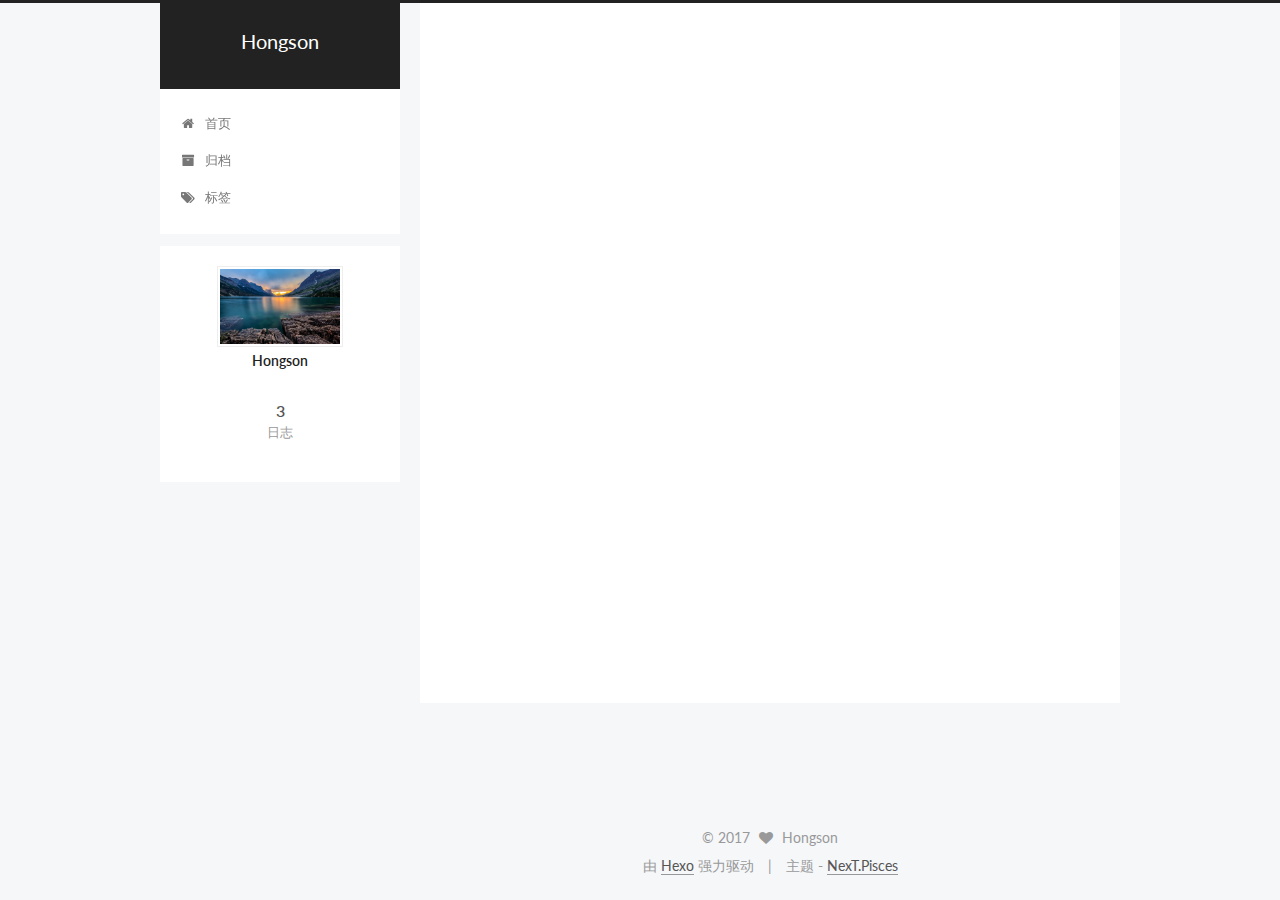
<file: 2017/05/30/webpack2-vue2/index.html>
<!doctype html>



  


<html class="theme-next pisces use-motion" lang="zh-Hans">
<head>
  <meta charset="UTF-8"/>
<meta http-equiv="X-UA-Compatible" content="IE=edge" />
<meta name="viewport" content="width=device-width, initial-scale=1, maximum-scale=1"/>






<meta http-equiv="Cache-Control" content="no-transform" />
<meta http-equiv="Cache-Control" content="no-siteapp" />















  
  
  <link href="/lib/fancybox/source/jquery.fancybox.css?v=2.1.5" rel="stylesheet" type="text/css" />




  
  
  
  

  
    
    
  

  

  

  

  

  
    
    
    <link href="//fonts.googleapis.com/css?family=Lato:300,300italic,400,400italic,700,700italic&subset=latin,latin-ext" rel="stylesheet" type="text/css">
  






<link href="/lib/font-awesome/css/font-awesome.min.css?v=4.6.2" rel="stylesheet" type="text/css" />

<link href="/css/main.css?v=5.1.1" rel="stylesheet" type="text/css" />


  <meta name="keywords" content="Hexo, NexT" />








  <link rel="shortcut icon" type="image/x-icon" href="/favicon.ico?v=5.1.1" />






<meta name="description" content="webpack2-vue2 实践">
<meta property="og:type" content="article">
<meta property="og:title" content="webpack2-vue2">
<meta property="og:url" content="http://yoursite.com/2017/05/30/webpack2-vue2/index.html">
<meta property="og:site_name" content="Hongson">
<meta property="og:description" content="webpack2-vue2 实践">
<meta property="og:updated_time" content="2017-05-29T18:27:59.643Z">
<meta name="twitter:card" content="summary">
<meta name="twitter:title" content="webpack2-vue2">
<meta name="twitter:description" content="webpack2-vue2 实践">



<script type="text/javascript" id="hexo.configurations">
  var NexT = window.NexT || {};
  var CONFIG = {
    root: '/',
    scheme: 'Pisces',
    sidebar: {"position":"left","display":"post","offset":12,"offset_float":0,"b2t":false,"scrollpercent":false},
    fancybox: true,
    motion: true,
    duoshuo: {
      userId: '0',
      author: '博主'
    },
    algolia: {
      applicationID: '',
      apiKey: '',
      indexName: '',
      hits: {"per_page":10},
      labels: {"input_placeholder":"Search for Posts","hits_empty":"We didn't find any results for the search: ${query}","hits_stats":"${hits} results found in ${time} ms"}
    }
  };
</script>



  <link rel="canonical" href="http://yoursite.com/2017/05/30/webpack2-vue2/"/>





  <title>webpack2-vue2 | Hongson</title>
</head>

<body itemscope itemtype="http://schema.org/WebPage" lang="zh-Hans">

  















  
  
    
  

  <div class="container sidebar-position-left page-post-detail ">
    <div class="headband"></div>

    <header id="header" class="header" itemscope itemtype="http://schema.org/WPHeader">
      <div class="header-inner"><div class="site-brand-wrapper">
  <div class="site-meta ">
    

    <div class="custom-logo-site-title">
      <a href="/"  class="brand" rel="start">
        <span class="logo-line-before"><i></i></span>
        <span class="site-title">Hongson</span>
        <span class="logo-line-after"><i></i></span>
      </a>
    </div>
      
        <p class="site-subtitle"></p>
      
  </div>

  <div class="site-nav-toggle">
    <button>
      <span class="btn-bar"></span>
      <span class="btn-bar"></span>
      <span class="btn-bar"></span>
    </button>
  </div>
</div>

<nav class="site-nav">
  

  
    <ul id="menu" class="menu">
      
        
        <li class="menu-item menu-item-home">
          <a href="/" rel="section">
            
              <i class="menu-item-icon fa fa-fw fa-home"></i> <br />
            
            首页
          </a>
        </li>
      
        
        <li class="menu-item menu-item-archives">
          <a href="/archives" rel="section">
            
              <i class="menu-item-icon fa fa-fw fa-archive"></i> <br />
            
            归档
          </a>
        </li>
      
        
        <li class="menu-item menu-item-tags">
          <a href="/tags" rel="section">
            
              <i class="menu-item-icon fa fa-fw fa-tags"></i> <br />
            
            标签
          </a>
        </li>
      

      
    </ul>
  

  
</nav>



 </div>
    </header>

    <main id="main" class="main">
      <div class="main-inner">
        <div class="content-wrap">
          <div id="content" class="content">
            

  <div id="posts" class="posts-expand">
    

  

  
  
  

  <article class="post post-type-normal " itemscope itemtype="http://schema.org/Article">
    <link itemprop="mainEntityOfPage" href="http://yoursite.com/2017/05/30/webpack2-vue2/">

    <span hidden itemprop="author" itemscope itemtype="http://schema.org/Person">
      <meta itemprop="name" content="Hongson">
      <meta itemprop="description" content="">
      <meta itemprop="image" content="/images/avatar.jpg">
    </span>

    <span hidden itemprop="publisher" itemscope itemtype="http://schema.org/Organization">
      <meta itemprop="name" content="Hongson">
    </span>

    
      <header class="post-header">

        
        
          <h1 class="post-title" itemprop="name headline">webpack2-vue2</h1>
        

        <div class="post-meta">
          <span class="post-time">
            
              <span class="post-meta-item-icon">
                <i class="fa fa-calendar-o"></i>
              </span>
              
                <span class="post-meta-item-text">发表于</span>
              
              <time title="创建于" itemprop="dateCreated datePublished" datetime="2017-05-30T02:26:35+08:00">
                2017-05-30
              </time>
            

            

            
          </span>

          

          
            
          

          
          

          

          

          

        </div>
      </header>
    

    <div class="post-body" itemprop="articleBody">

      
      

      
        <p>webpack2-vue2 实践</p>

      
    </div>

    <div>
      
        

      
    </div>

    <div>
      
        

      
    </div>

    <div>
      
        

      
    </div>

    <footer class="post-footer">
      

      
        
      

      
        <div class="post-nav">
          <div class="post-nav-next post-nav-item">
            
              <a href="/2017/05/30/article/" rel="next" title="article">
                <i class="fa fa-chevron-left"></i> article
              </a>
            
          </div>

          <span class="post-nav-divider"></span>

          <div class="post-nav-prev post-nav-item">
            
          </div>
        </div>
      

      
      
    </footer>
  </article>



    <div class="post-spread">
      
    </div>
  </div>


          </div>
          


          
  <div class="comments" id="comments">
    
  </div>


        </div>
        
          
  
  <div class="sidebar-toggle">
    <div class="sidebar-toggle-line-wrap">
      <span class="sidebar-toggle-line sidebar-toggle-line-first"></span>
      <span class="sidebar-toggle-line sidebar-toggle-line-middle"></span>
      <span class="sidebar-toggle-line sidebar-toggle-line-last"></span>
    </div>
  </div>

  <aside id="sidebar" class="sidebar">
    <div class="sidebar-inner">

      

      

      <section class="site-overview sidebar-panel sidebar-panel-active">
        <div class="site-author motion-element" itemprop="author" itemscope itemtype="http://schema.org/Person">
          <img class="site-author-image" itemprop="image"
               src="/images/avatar.jpg"
               alt="Hongson" />
          <p class="site-author-name" itemprop="name">Hongson</p>
           
              <p class="site-description motion-element" itemprop="description"></p>
          
        </div>
        <nav class="site-state motion-element">

          
            <div class="site-state-item site-state-posts">
              <a href="/archives">
                <span class="site-state-item-count">3</span>
                <span class="site-state-item-name">日志</span>
              </a>
            </div>
          

          

          

        </nav>

        

        <div class="links-of-author motion-element">
          
        </div>

        
        

        
        

        


      </section>

      

      

    </div>
  </aside>


        
      </div>
    </main>

    <footer id="footer" class="footer">
      <div class="footer-inner">
        <div class="copyright" >
  
  &copy; 
  <span itemprop="copyrightYear">2017</span>
  <span class="with-love">
    <i class="fa fa-heart"></i>
  </span>
  <span class="author" itemprop="copyrightHolder">Hongson</span>
</div>


<div class="powered-by">
  由 <a class="theme-link" href="https://hexo.io">Hexo</a> 强力驱动
</div>

<div class="theme-info">
  主题 -
  <a class="theme-link" href="https://github.com/iissnan/hexo-theme-next">
    NexT.Pisces
  </a>
</div>


        

        
      </div>
    </footer>

    
      <div class="back-to-top">
        <i class="fa fa-arrow-up"></i>
        
      </div>
    

  </div>

  

<script type="text/javascript">
  if (Object.prototype.toString.call(window.Promise) !== '[object Function]') {
    window.Promise = null;
  }
</script>









  












  
  <script type="text/javascript" src="/lib/jquery/index.js?v=2.1.3"></script>

  
  <script type="text/javascript" src="/lib/fastclick/lib/fastclick.min.js?v=1.0.6"></script>

  
  <script type="text/javascript" src="/lib/jquery_lazyload/jquery.lazyload.js?v=1.9.7"></script>

  
  <script type="text/javascript" src="/lib/velocity/velocity.min.js?v=1.2.1"></script>

  
  <script type="text/javascript" src="/lib/velocity/velocity.ui.min.js?v=1.2.1"></script>

  
  <script type="text/javascript" src="/lib/fancybox/source/jquery.fancybox.pack.js?v=2.1.5"></script>


  


  <script type="text/javascript" src="/js/src/utils.js?v=5.1.1"></script>

  <script type="text/javascript" src="/js/src/motion.js?v=5.1.1"></script>



  
  


  <script type="text/javascript" src="/js/src/affix.js?v=5.1.1"></script>

  <script type="text/javascript" src="/js/src/schemes/pisces.js?v=5.1.1"></script>



  
  <script type="text/javascript" src="/js/src/scrollspy.js?v=5.1.1"></script>
<script type="text/javascript" src="/js/src/post-details.js?v=5.1.1"></script>



  


  <script type="text/javascript" src="/js/src/bootstrap.js?v=5.1.1"></script>



  


  




	





  





  





  






  





  

  

  

  

  

</body>
</html>
</file>
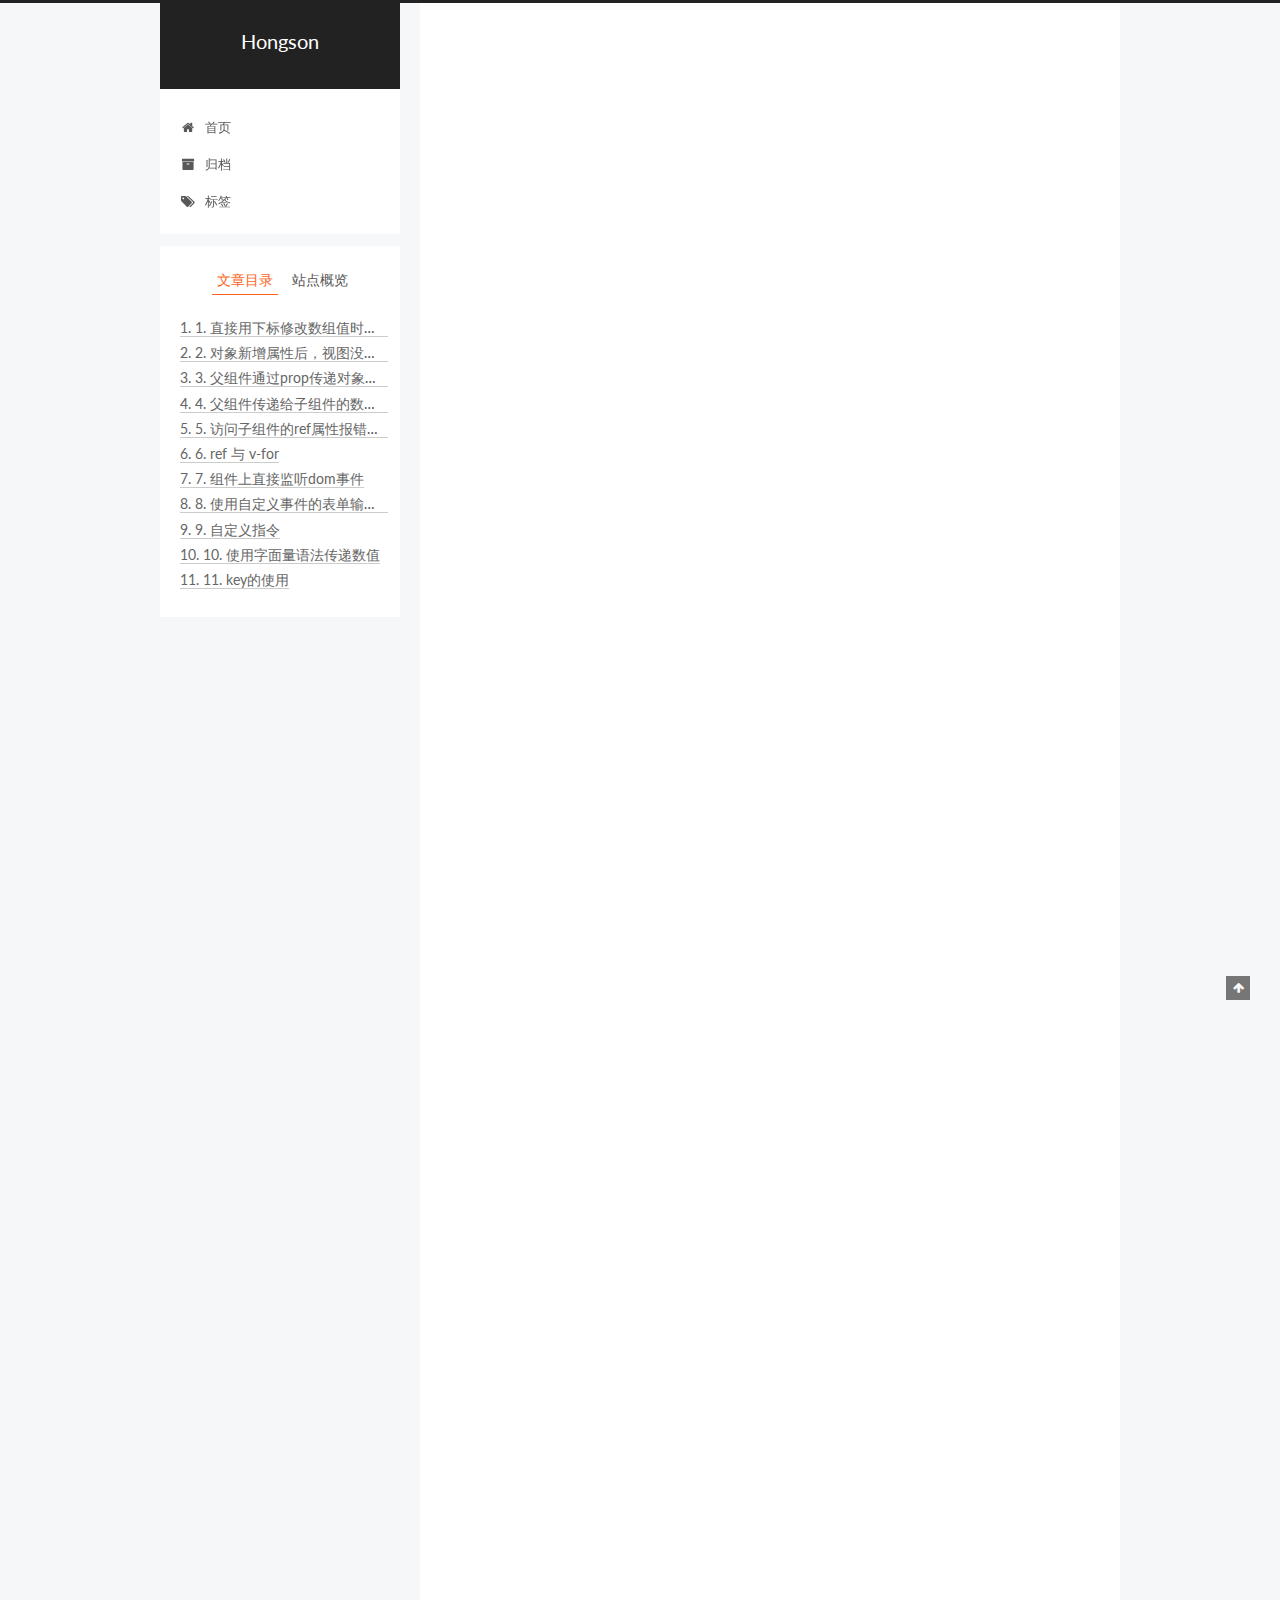
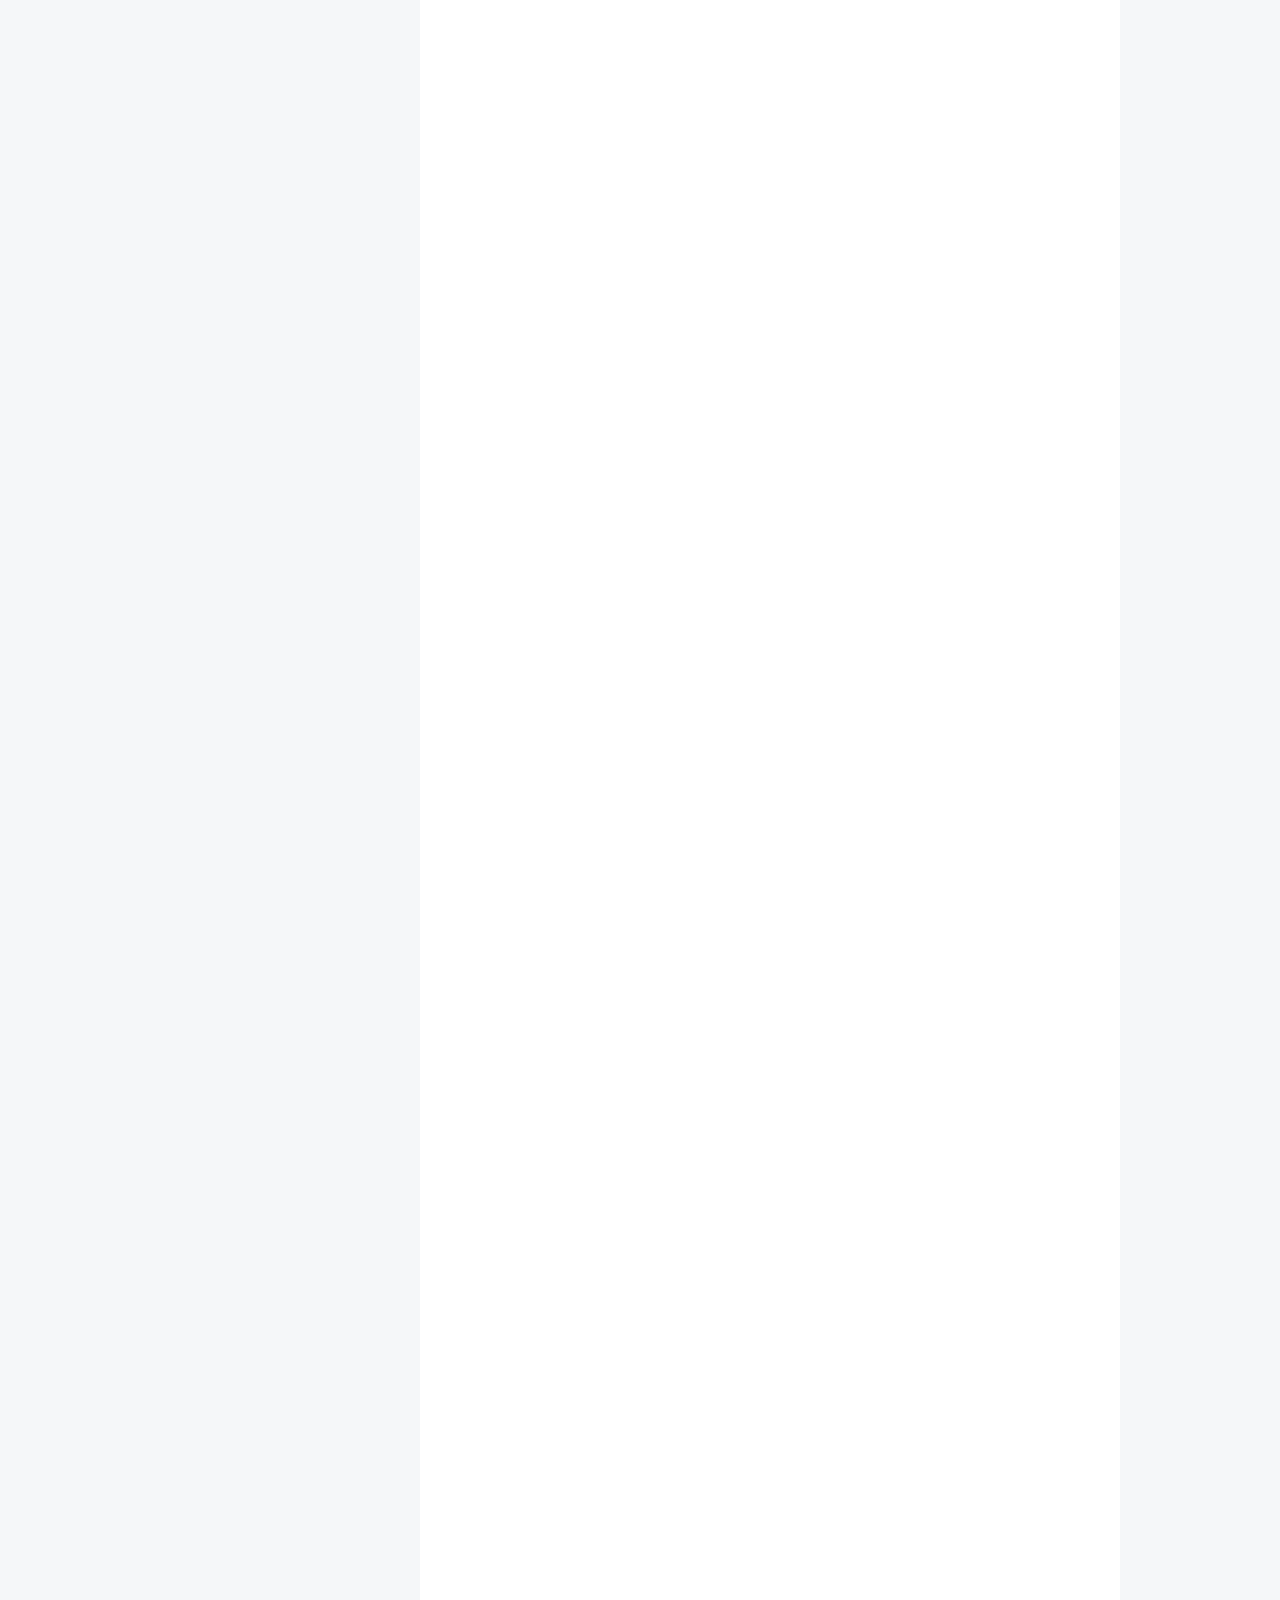
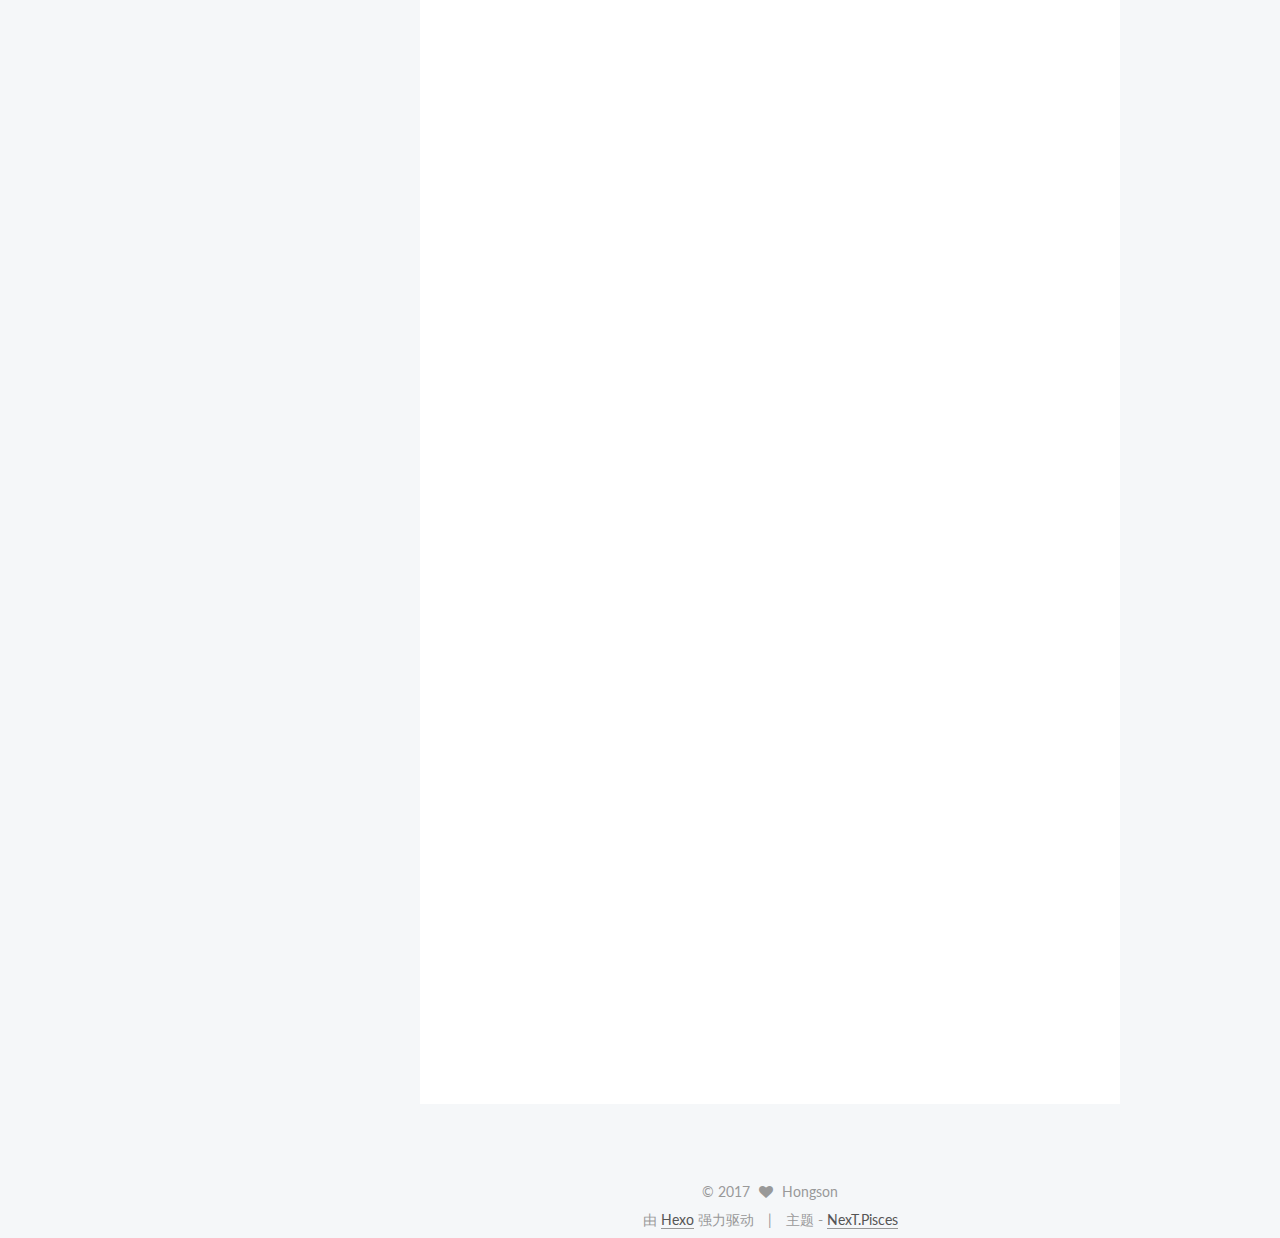
<file: 2017/07/09/vue-issue/index.html>
<!doctype html>



  


<html class="theme-next pisces use-motion" lang="zh-Hans">
<head>
  <meta charset="UTF-8"/>
<meta http-equiv="X-UA-Compatible" content="IE=edge" />
<meta name="viewport" content="width=device-width, initial-scale=1, maximum-scale=1"/>






<meta http-equiv="Cache-Control" content="no-transform" />
<meta http-equiv="Cache-Control" content="no-siteapp" />















  
  
  <link href="/lib/fancybox/source/jquery.fancybox.css?v=2.1.5" rel="stylesheet" type="text/css" />




  
  
  
  

  
    
    
  

  

  

  

  

  
    
    
    <link href="//fonts.googleapis.com/css?family=Lato:300,300italic,400,400italic,700,700italic&subset=latin,latin-ext" rel="stylesheet" type="text/css">
  






<link href="/lib/font-awesome/css/font-awesome.min.css?v=4.6.2" rel="stylesheet" type="text/css" />

<link href="/css/main.css?v=5.1.1" rel="stylesheet" type="text/css" />


  <meta name="keywords" content="Hexo, NexT" />








  <link rel="shortcut icon" type="image/x-icon" href="/favicon.ico?v=5.1.1" />






<meta name="description" content="使用 vue + webpack 开发项目快接近一年了，踩过大大小小的坑，一直没时间去整理，其实就是懒，今天应我们老大要求，写一篇踩坑总结，以下踩坑是基于项目实战过程中经常遇到的。  1. 直接用下标修改数组值时，视图没更新实际开发，数组类型是很常用的类型，比如这里定义一个布尔值数组，绑定在一组 li 列表上，当值为 true 时为该元素绑定一个类名 active // 声明在data对象上 ar">
<meta property="og:type" content="article">
<meta property="og:title" content="Vue踩坑之路">
<meta property="og:url" content="http://yoursite.com/2017/07/09/vue-issue/index.html">
<meta property="og:site_name" content="Hongson">
<meta property="og:description" content="使用 vue + webpack 开发项目快接近一年了，踩过大大小小的坑，一直没时间去整理，其实就是懒，今天应我们老大要求，写一篇踩坑总结，以下踩坑是基于项目实战过程中经常遇到的。  1. 直接用下标修改数组值时，视图没更新实际开发，数组类型是很常用的类型，比如这里定义一个布尔值数组，绑定在一组 li 列表上，当值为 true 时为该元素绑定一个类名 active // 声明在data对象上 ar">
<meta property="og:updated_time" content="2017-07-09T11:20:19.997Z">
<meta name="twitter:card" content="summary">
<meta name="twitter:title" content="Vue踩坑之路">
<meta name="twitter:description" content="使用 vue + webpack 开发项目快接近一年了，踩过大大小小的坑，一直没时间去整理，其实就是懒，今天应我们老大要求，写一篇踩坑总结，以下踩坑是基于项目实战过程中经常遇到的。  1. 直接用下标修改数组值时，视图没更新实际开发，数组类型是很常用的类型，比如这里定义一个布尔值数组，绑定在一组 li 列表上，当值为 true 时为该元素绑定一个类名 active // 声明在data对象上 ar">



<script type="text/javascript" id="hexo.configurations">
  var NexT = window.NexT || {};
  var CONFIG = {
    root: '/',
    scheme: 'Pisces',
    sidebar: {"position":"left","display":"post","offset":12,"offset_float":0,"b2t":false,"scrollpercent":false},
    fancybox: true,
    motion: true,
    duoshuo: {
      userId: '0',
      author: '博主'
    },
    algolia: {
      applicationID: '',
      apiKey: '',
      indexName: '',
      hits: {"per_page":10},
      labels: {"input_placeholder":"Search for Posts","hits_empty":"We didn't find any results for the search: ${query}","hits_stats":"${hits} results found in ${time} ms"}
    }
  };
</script>



  <link rel="canonical" href="http://yoursite.com/2017/07/09/vue-issue/"/>





  <title>Vue踩坑之路 | Hongson</title>
</head>

<body itemscope itemtype="http://schema.org/WebPage" lang="zh-Hans">

  















  
  
    
  

  <div class="container sidebar-position-left page-post-detail ">
    <div class="headband"></div>

    <header id="header" class="header" itemscope itemtype="http://schema.org/WPHeader">
      <div class="header-inner"><div class="site-brand-wrapper">
  <div class="site-meta ">
    

    <div class="custom-logo-site-title">
      <a href="/"  class="brand" rel="start">
        <span class="logo-line-before"><i></i></span>
        <span class="site-title">Hongson</span>
        <span class="logo-line-after"><i></i></span>
      </a>
    </div>
      
        <p class="site-subtitle"></p>
      
  </div>

  <div class="site-nav-toggle">
    <button>
      <span class="btn-bar"></span>
      <span class="btn-bar"></span>
      <span class="btn-bar"></span>
    </button>
  </div>
</div>

<nav class="site-nav">
  

  
    <ul id="menu" class="menu">
      
        
        <li class="menu-item menu-item-home">
          <a href="/" rel="section">
            
              <i class="menu-item-icon fa fa-fw fa-home"></i> <br />
            
            首页
          </a>
        </li>
      
        
        <li class="menu-item menu-item-archives">
          <a href="/archives" rel="section">
            
              <i class="menu-item-icon fa fa-fw fa-archive"></i> <br />
            
            归档
          </a>
        </li>
      
        
        <li class="menu-item menu-item-tags">
          <a href="/tags" rel="section">
            
              <i class="menu-item-icon fa fa-fw fa-tags"></i> <br />
            
            标签
          </a>
        </li>
      

      
    </ul>
  

  
</nav>



 </div>
    </header>

    <main id="main" class="main">
      <div class="main-inner">
        <div class="content-wrap">
          <div id="content" class="content">
            

  <div id="posts" class="posts-expand">
    

  

  
  
  

  <article class="post post-type-normal " itemscope itemtype="http://schema.org/Article">
    <link itemprop="mainEntityOfPage" href="http://yoursite.com/2017/07/09/vue-issue/">

    <span hidden itemprop="author" itemscope itemtype="http://schema.org/Person">
      <meta itemprop="name" content="Hongson">
      <meta itemprop="description" content="">
      <meta itemprop="image" content="/images/avatar.jpg">
    </span>

    <span hidden itemprop="publisher" itemscope itemtype="http://schema.org/Organization">
      <meta itemprop="name" content="Hongson">
    </span>

    
      <header class="post-header">

        
        
          <h1 class="post-title" itemprop="name headline">Vue踩坑之路</h1>
        

        <div class="post-meta">
          <span class="post-time">
            
              <span class="post-meta-item-icon">
                <i class="fa fa-calendar-o"></i>
              </span>
              
                <span class="post-meta-item-text">发表于</span>
              
              <time title="创建于" itemprop="dateCreated datePublished" datetime="2017-07-09T20:51:26+08:00">
                2017-07-09
              </time>
            

            

            
          </span>

          

          
            
          

          
          

          

          

          

        </div>
      </header>
    

    <div class="post-body" itemprop="articleBody">

      
      

      
        <p>使用 vue + webpack 开发项目快接近一年了，踩过大大小小的坑，一直没时间去整理，其实就是懒，今天应我们老大要求，写一篇踩坑总结，以下踩坑是基于项目实战过程中经常遇到的。</p>
<hr>
<h3 id="1-直接用下标修改数组值时，视图没更新"><a href="#1-直接用下标修改数组值时，视图没更新" class="headerlink" title="1. 直接用下标修改数组值时，视图没更新"></a>1. 直接用下标修改数组值时，视图没更新</h3><p>实际开发，数组类型是很常用的类型，比如这里定义一个布尔值数组，绑定在一组 li 列表上，当值为 true 时为该元素绑定一个类名 active</p>
<pre><code>// 声明在data对象上
arr: [true, false, false]

// 当元素被点击，对应下标数组元素置为true，通常情况下会这么做：
this.arr[index] = true;
</code></pre><p>此时，并未看见元素有任何变化，类 active 没被添加到该元素上。一开始以为是代码写的有问题，debugger时，数组元素的值确实被置为true，但视图并未更新，查看了vue文档，才知道由于 javascript 的限制，当利用索引直接设置一个项时，Vue 不能检测到变动的数组，以下两种方式都可以实现想要的效果：</p>
<pre><code>Vue.set(this.arr, indexOfItem, newValue);

this.arr.splice(indexOfItem, 1, newValue)
</code></pre><h3 id="2-对象新增属性后，视图没更新"><a href="#2-对象新增属性后，视图没更新" class="headerlink" title="2. 对象新增属性后，视图没更新"></a>2. 对象新增属性后，视图没更新</h3><p>不仅数组，对象新增属性也存在视图更新问题，有时候我们需要在已经存在的对象 object 上添加一个新的属性，一种习惯性的写法就是 <code>this.object.newKey = &#39;newValue&#39;</code></p>
<p>如果只是单纯的想要添加一个不用显示在视图上的新属性（例如只是想将数据发送到后台），这种写法没毛病；但若想更新到视图上，该写法是无效的。Vue 不能检测到对象属性的添加或删除，由于 Vue 会在初始化实例时对属性执行 getter/setter 转化过程，所以属性必须在 data 对象上存在才能让 Vue 转换它，这样才能让它是响应的。</p>
<p>Vue 不允许在已经创建的实例上动态添加新的根级响应式属性，但可以使用 <code>Vue.set(object, key, value)</code> 方法将响应属性添加到嵌套的对象上：</p>
<pre><code>Vue.set(this.object, &apos;newKey&apos;, &apos;newValue&apos;);
// 或者 Vue 的实例方法
this.$set(this.object, &apos;newKey&apos;, &apos;newValue&apos;);
</code></pre><p>上述方法每次只能在对象里新增一个属性，但有时我们需要同时新增多个属性，可以使用<code>Object.assign()</code>,这种情况下需要注意:</p>
<pre><code>// 错误写法,添加到对象上的新属性不会触发更新，与上面提到的习惯性写法一样
Object.assign(this.object, { a: 1, b: 2 })

// 正确写法，创建一个新的对象，让它包含原对象的属性和新的属性
this.object = Object.assign({}, this.object, { a: 1, b: 2 })
</code></pre><p>顺便一提，vue 也提供了<code>Vue.delete</code>方法来确保删除后能触发更新视图</p>
<h3 id="3-父组件通过prop传递对象给子组件"><a href="#3-父组件通过prop传递对象给子组件" class="headerlink" title="3. 父组件通过prop传递对象给子组件"></a>3. 父组件通过prop传递对象给子组件</h3><p>子组件通过 props 选项来使用父组件的数据，prop 是单向绑定的：当父组件的属性变化时，将传导给子组件，但是不会反过来。这是为了防止子组件无意修改了父组件的状态，这也是 vue2.0 移除了 <code>.sync</code> 的理由(但在2.3.0+ 2又重新引入了 <code>.sync</code>修饰符)</p>
<p>但单向绑定的前提是传递的数据是基本数据类型或数组，我们都知道，ECMAScript 变量包含两种不同数据类型的值：基本类型和引用数据类型，如果通过 props 传递的是引用类型的 object ，当在子组件中修改object的属性值，也会同时修改父组件的数据，因为他们引用的是同个地址的变量。</p>
<p>如果不希望子组件修改父组件的状态，可以对该对象进行深复制，再赋值给一个计算属性：</p>
<pre><code>computed: {    
    newObject () {
        return JSON.parse(JSON.stringify(this.object));
    }
}
</code></pre><h3 id="4-父组件传递给子组件的数据延迟问题"><a href="#4-父组件传递给子组件的数据延迟问题" class="headerlink" title="4. 父组件传递给子组件的数据延迟问题"></a>4. 父组件传递给子组件的数据延迟问题</h3><p>用户的界面操作，可能会不断改变父组件的数据，并传递给子组件，eg: 当用户点击某一个按钮后，修改父组件的数据并<code>立即</code>调用子组件里的方法。这时候我们可能会理所当然的认为：被调用的子组件方法执行时，获得的是跟父组件同步的最新数据。事实上此时得到的是旧数据。</p>
<p>Vue 异步执行props数据的更新，当观察到数据变化，Vue 将开启一个队列，并缓冲在同一事件循环中发生的所有数据改变。然后，在下一个的事件循环“tick”中，Vue 刷新队列并执行实际（已去重的）工作。</p>
<p>为了能在数据更新之后才执行相应的回调函数，可以使用 vue 提供的 <code>Vue.nextTick(callback)</code> 方法，或者使用 <code>setTimeout(fn, 0)</code></p>
<h3 id="5-访问子组件的ref属性报错：undefined"><a href="#5-访问子组件的ref属性报错：undefined" class="headerlink" title="5. 访问子组件的ref属性报错：undefined"></a>5. 访问子组件的ref属性报错：undefined</h3><p>有时我们需要在 js 中直接访问子组件，为此可以使用 ref 为子组件指定一个索引 ID。</p>
<figure class="highlight html"><table><tr><td class="gutter"><pre><div class="line">1</div><div class="line">2</div><div class="line">3</div><div class="line">4</div><div class="line">5</div><div class="line">6</div><div class="line">7</div><div class="line">8</div><div class="line">9</div><div class="line">10</div></pre></td><td class="code"><pre><div class="line"><span class="tag">&lt;<span class="name">el-dialog</span> <span class="attr">title</span>=<span class="string">"提示"</span> <span class="attr">v-model</span>=<span class="string">"visible"</span> <span class="attr">size</span>=<span class="string">"tiny"</span>&gt;</span></div><div class="line">    <span class="tag">&lt;<span class="name">el-form</span> <span class="attr">:model</span>=<span class="string">"ruleForm"</span> <span class="attr">ref</span>=<span class="string">"ruleForm"</span>&gt;</span></div><div class="line">        <span class="tag">&lt;<span class="name">el-form-item</span> <span class="attr">label</span>=<span class="string">"测试"</span>&gt;</span></div><div class="line">            <span class="tag">&lt;<span class="name">el-input</span> <span class="attr">v-model</span>=<span class="string">"ruleForm.user"</span>&gt;</span><span class="tag">&lt;/<span class="name">el-input</span>&gt;</span></div><div class="line">        <span class="tag">&lt;/<span class="name">el-form-item</span>&gt;</span></div><div class="line">        <span class="tag">&lt;<span class="name">el-form-item</span>&gt;</span></div><div class="line">            <span class="tag">&lt;<span class="name">el-button</span> <span class="attr">type</span>=<span class="string">"primary"</span> @<span class="attr">click</span>=<span class="string">"onSubmit"</span>&gt;</span>查询<span class="tag">&lt;/<span class="name">el-button</span>&gt;</span></div><div class="line">        <span class="tag">&lt;/<span class="name">el-form-item</span>&gt;</span></div><div class="line">    <span class="tag">&lt;/<span class="name">el-form</span>&gt;</span></div><div class="line"><span class="tag">&lt;/<span class="name">el-dialog</span>&gt;</span></div></pre></td></tr></table></figure>
<p>（此处以element组件为例）曾经碰到这种问题：想在每次弹框时重置表单</p>
<pre><code>this.visible = true;
this.$refs.ruleForm.resetFields();
</code></pre><p>第一次显示弹框时，控制台报错 <code>Uncaught TypeError: Cannot read property &#39;resetFields&#39; of undefined</code>，之后就没报这个错了。主要因为当 visible 设为 true 后立即访问子组件的索引时，初次渲染，组件还没挂载完成，$refs 只在组件渲染完成后才填充，并且它是非响应式的，可以使用 Vue.nextTick()，待渲染完成后再调用。</p>
<h3 id="6-ref-与-v-for"><a href="#6-ref-与-v-for" class="headerlink" title="6. ref 与 v-for"></a>6. ref 与 v-for</h3><p>通常我们会为子组件指定一个 String 类型的索引 id，该索引指向单独一个组件。但如果将 ref 与 v-for 合在一起使用，那么该 ref 是一个数组，且会将 ref 值相同的组件放在同一个数组里面，通过数组访问v-for出来的每个组件。还有一点需要注意：vue 会判断 ref 属性值，当为 true 时才会将索引值注册在组件上，而数字 0 的布尔值为 false，无效的索引值。</p>
<h3 id="7-组件上直接监听dom事件"><a href="#7-组件上直接监听dom事件" class="headerlink" title="7. 组件上直接监听dom事件"></a>7. 组件上直接监听dom事件</h3><p>不能在组件标签上面直接监听dom事件，要在 html 标签上面监听，组件标签上监听的事件只有在组件内部有手动 emit 才会触发。<br>例如 element 的组件 <code>&lt;el-button @click=&quot;onSubmit&quot;&gt;&lt;/el-button&gt;</code>，click 会触发是因为组件 el-button 监听了里面的 button 标签，然后再调用 <code>$emit(&#39;click&#39;)</code> 才会触发</p>
<h3 id="8-使用自定义事件的表单输入组件"><a href="#8-使用自定义事件的表单输入组件" class="headerlink" title="8. 使用自定义事件的表单输入组件"></a>8. 使用自定义事件的表单输入组件</h3><p>自定义组件使用 v-model，可以将父组件的数据传到子组件的 props 的 value 属性。然后子组件再根据 value，填充自己的内容，当输入内容更改时，再触发一个 input 事件告知父组件（不要监听数据变化进行触发，不然父组件有更改的话，会死循环），父组件会用 input 事件的数据更新父组件数据。</p>
<h3 id="9-自定义指令"><a href="#9-自定义指令" class="headerlink" title="9. 自定义指令"></a>9. 自定义指令</h3><p>hook方法中的el元素参数，如果模板中的组件是reuse的（例如v-for活着v-if），那么在不同组件中的指令hook方法中的el元素是同一个。</p>
<h3 id="10-使用字面量语法传递数值"><a href="#10-使用字面量语法传递数值" class="headerlink" title="10. 使用字面量语法传递数值"></a>10. 使用字面量语法传递数值</h3><p>当我们想通过 props 传递数字时，初学者可能会这样写: <code>&lt;comp some-prop=&quot;1&quot;&gt;&lt;/comp&gt;</code></p>
<p>因为它是一个字面 prop，得到的值是字符串 “1” 而不是 number。如果想传递一个实际的 number，需要使用 v-bind，从而让它的值被当作 JavaScript 表达式计算：<code>&lt;comp :some-prop=&quot;1&quot;&gt;&lt;/comp&gt;</code></p>
<h3 id="11-key的使用"><a href="#11-key的使用" class="headerlink" title="11. key的使用"></a>11. key的使用</h3><p>Vue 的设计理念之一就是尽可能高效地渲染元素，所以通常会复用已有的元素而不是从头开始渲染。当我们使用 v-if 和 v-else 指令，且两个模板使用了相同的元素，切换条件时，原先的数据不会被替换。这有时候往往不是我们想要的结果，这时只需添加一个具有唯一值的 key 属性，来声明“这两个元素是完全独立的——不要复用它们”，可以实现在数据发生变化时候重新渲染整个元素。</p>
<hr>
<p>以上是这一段时间使用 vue 开发过程中遇到的坑，由于水平有限，如有补充或者写错的地方欢迎指出。</p>

      
    </div>

    <div>
      
        

      
    </div>

    <div>
      
        

      
    </div>

    <div>
      
        

      
    </div>

    <footer class="post-footer">
      

      
        
      

      
        <div class="post-nav">
          <div class="post-nav-next post-nav-item">
            
              <a href="/2017/05/24/hello-world/" rel="next" title="Hello World">
                <i class="fa fa-chevron-left"></i> Hello World
              </a>
            
          </div>

          <span class="post-nav-divider"></span>

          <div class="post-nav-prev post-nav-item">
            
          </div>
        </div>
      

      
      
    </footer>
  </article>



    <div class="post-spread">
      
    </div>
  </div>


          </div>
          


          
  <div class="comments" id="comments">
    
  </div>


        </div>
        
          
  
  <div class="sidebar-toggle">
    <div class="sidebar-toggle-line-wrap">
      <span class="sidebar-toggle-line sidebar-toggle-line-first"></span>
      <span class="sidebar-toggle-line sidebar-toggle-line-middle"></span>
      <span class="sidebar-toggle-line sidebar-toggle-line-last"></span>
    </div>
  </div>

  <aside id="sidebar" class="sidebar">
    <div class="sidebar-inner">

      

      
        <ul class="sidebar-nav motion-element">
          <li class="sidebar-nav-toc sidebar-nav-active" data-target="post-toc-wrap" >
            文章目录
          </li>
          <li class="sidebar-nav-overview" data-target="site-overview">
            站点概览
          </li>
        </ul>
      

      <section class="site-overview sidebar-panel">
        <div class="site-author motion-element" itemprop="author" itemscope itemtype="http://schema.org/Person">
          <img class="site-author-image" itemprop="image"
               src="/images/avatar.jpg"
               alt="Hongson" />
          <p class="site-author-name" itemprop="name">Hongson</p>
           
              <p class="site-description motion-element" itemprop="description"></p>
          
        </div>
        <nav class="site-state motion-element">

          
            <div class="site-state-item site-state-posts">
              <a href="/archives">
                <span class="site-state-item-count">2</span>
                <span class="site-state-item-name">日志</span>
              </a>
            </div>
          

          

          

        </nav>

        

        <div class="links-of-author motion-element">
          
        </div>

        
        

        
        

        


      </section>

      
      <!--noindex-->
        <section class="post-toc-wrap motion-element sidebar-panel sidebar-panel-active">
          <div class="post-toc">

            
              
            

            
              <div class="post-toc-content"><ol class="nav"><li class="nav-item nav-level-3"><a class="nav-link" href="#1-直接用下标修改数组值时，视图没更新"><span class="nav-number">1.</span> <span class="nav-text">1. 直接用下标修改数组值时，视图没更新</span></a></li><li class="nav-item nav-level-3"><a class="nav-link" href="#2-对象新增属性后，视图没更新"><span class="nav-number">2.</span> <span class="nav-text">2. 对象新增属性后，视图没更新</span></a></li><li class="nav-item nav-level-3"><a class="nav-link" href="#3-父组件通过prop传递对象给子组件"><span class="nav-number">3.</span> <span class="nav-text">3. 父组件通过prop传递对象给子组件</span></a></li><li class="nav-item nav-level-3"><a class="nav-link" href="#4-父组件传递给子组件的数据延迟问题"><span class="nav-number">4.</span> <span class="nav-text">4. 父组件传递给子组件的数据延迟问题</span></a></li><li class="nav-item nav-level-3"><a class="nav-link" href="#5-访问子组件的ref属性报错：undefined"><span class="nav-number">5.</span> <span class="nav-text">5. 访问子组件的ref属性报错：undefined</span></a></li><li class="nav-item nav-level-3"><a class="nav-link" href="#6-ref-与-v-for"><span class="nav-number">6.</span> <span class="nav-text">6. ref 与 v-for</span></a></li><li class="nav-item nav-level-3"><a class="nav-link" href="#7-组件上直接监听dom事件"><span class="nav-number">7.</span> <span class="nav-text">7. 组件上直接监听dom事件</span></a></li><li class="nav-item nav-level-3"><a class="nav-link" href="#8-使用自定义事件的表单输入组件"><span class="nav-number">8.</span> <span class="nav-text">8. 使用自定义事件的表单输入组件</span></a></li><li class="nav-item nav-level-3"><a class="nav-link" href="#9-自定义指令"><span class="nav-number">9.</span> <span class="nav-text">9. 自定义指令</span></a></li><li class="nav-item nav-level-3"><a class="nav-link" href="#10-使用字面量语法传递数值"><span class="nav-number">10.</span> <span class="nav-text">10. 使用字面量语法传递数值</span></a></li><li class="nav-item nav-level-3"><a class="nav-link" href="#11-key的使用"><span class="nav-number">11.</span> <span class="nav-text">11. key的使用</span></a></li></ol></div>
            

          </div>
        </section>
      <!--/noindex-->
      

      

    </div>
  </aside>


        
      </div>
    </main>

    <footer id="footer" class="footer">
      <div class="footer-inner">
        <div class="copyright" >
  
  &copy; 
  <span itemprop="copyrightYear">2017</span>
  <span class="with-love">
    <i class="fa fa-heart"></i>
  </span>
  <span class="author" itemprop="copyrightHolder">Hongson</span>
</div>


<div class="powered-by">
  由 <a class="theme-link" href="https://hexo.io">Hexo</a> 强力驱动
</div>

<div class="theme-info">
  主题 -
  <a class="theme-link" href="https://github.com/iissnan/hexo-theme-next">
    NexT.Pisces
  </a>
</div>


        

        
      </div>
    </footer>

    
      <div class="back-to-top">
        <i class="fa fa-arrow-up"></i>
        
      </div>
    

  </div>

  

<script type="text/javascript">
  if (Object.prototype.toString.call(window.Promise) !== '[object Function]') {
    window.Promise = null;
  }
</script>









  












  
  <script type="text/javascript" src="/lib/jquery/index.js?v=2.1.3"></script>

  
  <script type="text/javascript" src="/lib/fastclick/lib/fastclick.min.js?v=1.0.6"></script>

  
  <script type="text/javascript" src="/lib/jquery_lazyload/jquery.lazyload.js?v=1.9.7"></script>

  
  <script type="text/javascript" src="/lib/velocity/velocity.min.js?v=1.2.1"></script>

  
  <script type="text/javascript" src="/lib/velocity/velocity.ui.min.js?v=1.2.1"></script>

  
  <script type="text/javascript" src="/lib/fancybox/source/jquery.fancybox.pack.js?v=2.1.5"></script>


  


  <script type="text/javascript" src="/js/src/utils.js?v=5.1.1"></script>

  <script type="text/javascript" src="/js/src/motion.js?v=5.1.1"></script>



  
  


  <script type="text/javascript" src="/js/src/affix.js?v=5.1.1"></script>

  <script type="text/javascript" src="/js/src/schemes/pisces.js?v=5.1.1"></script>



  
  <script type="text/javascript" src="/js/src/scrollspy.js?v=5.1.1"></script>
<script type="text/javascript" src="/js/src/post-details.js?v=5.1.1"></script>



  


  <script type="text/javascript" src="/js/src/bootstrap.js?v=5.1.1"></script>



  


  




	





  





  





  






  





  

  

  

  

  

</body>
</html>
</file>
<file: css/main.css>
/* normalize.css v3.0.2 | MIT License | git.io/normalize */
html {
  font-family: sans-serif; /* 1 */
  -ms-text-size-adjust: 100%; /* 2 */
  -webkit-text-size-adjust: 100%; /* 2 */
}
body {
  margin: 0;
}
article,
aside,
details,
figcaption,
figure,
footer,
header,
hgroup,
main,
menu,
nav,
section,
summary {
  display: block;
}
audio,
canvas,
progress,
video {
  display: inline-block; /* 1 */
  vertical-align: baseline; /* 2 */
}
audio:not([controls]) {
  display: none;
  height: 0;
}
[hidden],
template {
  display: none;
}
a {
  background-color: transparent;
}
a:active,
a:hover {
  outline: 0;
}
abbr[title] {
  border-bottom: 1px dotted;
}
b,
strong {
  font-weight: bold;
}
dfn {
  font-style: italic;
}
h1 {
  font-size: 2em;
  margin: 0.67em 0;
}
mark {
  background: #ff0;
  color: #000;
}
small {
  font-size: 80%;
}
sub,
sup {
  font-size: 75%;
  line-height: 0;
  position: relative;
  vertical-align: baseline;
}
sup {
  top: -0.5em;
}
sub {
  bottom: -0.25em;
}
img {
  border: 0;
}
svg:not(:root) {
  overflow: hidden;
}
figure {
  margin: 1em 40px;
}
hr {
  -moz-box-sizing: content-box;
  box-sizing: content-box;
  height: 0;
}
pre {
  overflow: auto;
}
code,
kbd,
pre,
samp {
  font-family: monospace, monospace;
  font-size: 1em;
}
button,
input,
optgroup,
select,
textarea {
  color: inherit; /* 1 */
  font: inherit; /* 2 */
  margin: 0; /* 3 */
}
button {
  overflow: visible;
}
button,
select {
  text-transform: none;
}
button,
html input[type="button"],
input[type="reset"],
input[type="submit"] {
  -webkit-appearance: button; /* 2 */
  cursor: pointer; /* 3 */
}
button[disabled],
html input[disabled] {
  cursor: default;
}
button::-moz-focus-inner,
input::-moz-focus-inner {
  border: 0;
  padding: 0;
}
input {
  line-height: normal;
}
input[type="checkbox"],
input[type="radio"] {
  box-sizing: border-box; /* 1 */
  padding: 0; /* 2 */
}
input[type="number"]::-webkit-inner-spin-button,
input[type="number"]::-webkit-outer-spin-button {
  height: auto;
}
input[type="search"] {
  -webkit-appearance: textfield; /* 1 */
  -moz-box-sizing: content-box;
  -webkit-box-sizing: content-box; /* 2 */
  box-sizing: content-box;
}
input[type="search"]::-webkit-search-cancel-button,
input[type="search"]::-webkit-search-decoration {
  -webkit-appearance: none;
}
fieldset {
  border: 1px solid #c0c0c0;
  margin: 0 2px;
  padding: 0.35em 0.625em 0.75em;
}
legend {
  border: 0; /* 1 */
  padding: 0; /* 2 */
}
textarea {
  overflow: auto;
}
optgroup {
  font-weight: bold;
}
table {
  border-collapse: collapse;
  border-spacing: 0;
}
td,
th {
  padding: 0;
}
::selection {
  background: #262a30;
  color: #fff;
}
body {
  position: relative;
  font-family: 'Lato', "PingFang SC", "Microsoft YaHei", sans-serif;
  font-size: 14px;
  line-height: 2;
  color: #555;
  background: #f5f7f9;
}
@media (max-width: 767px) {
  body {
    padding-right: 0 !important;
  }
}
@media (min-width: 768px) and (max-width: 991px) {
  body {
    padding-right: 0 !important;
  }
}
@media (min-width: 1600px) {
  body {
    font-size: 16px;
  }
}
h1,
h2,
h3,
h4,
h5,
h6 {
  margin: 0;
  padding: 0;
  font-weight: bold;
  line-height: 1.5;
  font-family: 'Lato', "PingFang SC", "Microsoft YaHei", sans-serif;
}
h2,
h3,
h4,
h5,
h6 {
  margin: 20px 0 15px;
}
h1 {
  font-size: 22px;
}
@media (max-width: 767px) {
  h1 {
    font-size: 18px;
  }
}
h2 {
  font-size: 20px;
}
@media (max-width: 767px) {
  h2 {
    font-size: 16px;
  }
}
h3 {
  font-size: 18px;
}
@media (max-width: 767px) {
  h3 {
    font-size: 14px;
  }
}
h4 {
  font-size: 16px;
}
@media (max-width: 767px) {
  h4 {
    font-size: 12px;
  }
}
h5 {
  font-size: 14px;
}
@media (max-width: 767px) {
  h5 {
    font-size: 10px;
  }
}
h6 {
  font-size: 12px;
}
@media (max-width: 767px) {
  h6 {
    font-size: 8px;
  }
}
p {
  margin: 0 0 25px 0;
}
a {
  color: #555;
  text-decoration: none;
  border-bottom: 1px solid #999;
  word-wrap: break-word;
}
a:hover {
  color: #222;
  border-bottom-color: #222;
}
blockquote {
  margin: 0;
  padding: 0;
}
img {
  display: block;
  margin: auto;
  max-width: 100%;
  height: auto;
}
hr {
  margin: 40px 0;
  height: 3px;
  border: none;
  background-color: #ddd;
  background-image: repeating-linear-gradient(-45deg, #fff, #fff 4px, transparent 4px, transparent 8px);
}
blockquote {
  padding: 0 15px;
  color: #666;
  border-left: 4px solid #ddd;
}
blockquote cite::before {
  content: "-";
  padding: 0 5px;
}
dt {
  font-weight: 700;
}
dd {
  margin: 0;
  padding: 0;
}
.text-left {
  text-align: left;
}
.text-center {
  text-align: center;
}
.text-right {
  text-align: right;
}
.text-justify {
  text-align: justify;
}
.text-nowrap {
  white-space: nowrap;
}
.text-lowercase {
  text-transform: lowercase;
}
.text-uppercase {
  text-transform: uppercase;
}
.text-capitalize {
  text-transform: capitalize;
}
.center-block {
  display: block;
  margin-left: auto;
  margin-right: auto;
}
.clearfix:before,
.clearfix:after {
  content: " ";
  display: table;
}
.clearfix:after {
  clear: both;
}
.pullquote {
  width: 45%;
}
.pullquote.left {
  float: left;
  margin-left: 5px;
  margin-right: 10px;
}
.pullquote.right {
  float: right;
  margin-left: 10px;
  margin-right: 5px;
}
.affix.affix.affix {
  position: fixed;
}
.translation {
  margin-top: -20px;
  font-size: 14px;
  color: #999;
}
.scrollbar-measure {
  width: 100px;
  height: 100px;
  overflow: scroll;
  position: absolute;
  top: -9999px;
}
.use-motion .motion-element {
  opacity: 0;
}
table {
  margin: 20px 0;
  width: 100%;
  border-collapse: collapse;
  border-spacing: 0;
  border: 1px solid #ddd;
  font-size: 14px;
  table-layout: fixed;
  word-wrap: break-all;
}
table>tbody>tr:nth-of-type(odd) {
  background-color: #f9f9f9;
}
table>tbody>tr:hover {
  background-color: #f5f5f5;
}
caption,
th,
td {
  padding: 8px;
  text-align: left;
  vertical-align: middle;
  font-weight: normal;
}
th,
td {
  border-bottom: 3px solid #ddd;
  border-right: 1px solid #eee;
}
th {
  padding-bottom: 10px;
  font-weight: 700;
}
td {
  border-bottom-width: 1px;
}
html,
body {
  height: 100%;
}
.container {
  position: relative;
  min-height: 100%;
}
.header-inner {
  margin: 0 auto;
  padding: 100px 0 70px;
  width: 700px;
}
@media (min-width: 1600px) {
  .container .header-inner {
    width: 900px;
  }
}
.main {
  padding-bottom: 150px;
}
.main-inner {
  margin: 0 auto;
  width: 700px;
}
@media (min-width: 1600px) {
  .container .main-inner {
    width: 900px;
  }
}
.footer {
  position: absolute;
  left: 0;
  bottom: 0;
  width: 100%;
  min-height: 50px;
}
.footer-inner {
  box-sizing: border-box;
  margin: 20px auto;
  width: 700px;
}
@media (min-width: 1600px) {
  .container .footer-inner {
    width: 900px;
  }
}
pre,
.highlight {
  overflow: auto;
  margin: 20px 0;
  padding: 0;
  font-size: 13px;
  color: #4d4d4c;
  background: #f7f7f7;
  line-height: 1.6;
}
pre,
code {
  font-family: consolas, Menlo, "PingFang SC", "Microsoft YaHei", monospace;
}
code {
  padding: 2px 4px;
  word-wrap: break-word;
  color: #555;
  background: #eee;
  border-radius: 3px;
  font-size: 13px;
}
pre code {
  padding: 0;
  color: #4d4d4c;
  background: none;
  text-shadow: none;
}
.highlight {
  border-radius: 1px;
}
.highlight pre {
  border: none;
  margin: 0;
  padding: 10px 0;
}
.highlight table {
  margin: 0;
  width: auto;
  border: none;
}
.highlight td {
  border: none;
  padding: 0;
}
.highlight figcaption {
  font-size: 1em;
  color: #4d4d4c;
  line-height: 1em;
  margin-bottom: 1em;
}
.highlight figcaption:before,
.highlight figcaption:after {
  content: " ";
  display: table;
}
.highlight figcaption:after {
  clear: both;
}
.highlight figcaption a {
  float: right;
  color: #4d4d4c;
}
.highlight figcaption a:hover {
  border-bottom-color: #4d4d4c;
}
.highlight .gutter pre {
  padding-left: 10px;
  padding-right: 10px;
  color: #869194;
  text-align: right;
  background-color: #eff2f3;
}
.highlight .code pre {
  width: 100%;
  padding-left: 10px;
  padding-right: 10px;
  background-color: #f7f7f7;
}
.highlight .line {
  height: 20px;
}
.gutter {
  -webkit-user-select: none;
  -moz-user-select: none;
  -ms-user-select: none;
  user-select: none;
}
.gist table {
  width: auto;
}
.gist table td {
  border: none;
}
pre .deletion {
  background: #fdd;
}
pre .addition {
  background: #dfd;
}
pre .meta {
  color: #8959a8;
}
pre .comment {
  color: #8e908c;
}
pre .variable,
pre .attribute,
pre .tag,
pre .regexp,
pre .ruby .constant,
pre .xml .tag .title,
pre .xml .pi,
pre .xml .doctype,
pre .html .doctype,
pre .css .id,
pre .css .class,
pre .css .pseudo {
  color: #c82829;
}
pre .number,
pre .preprocessor,
pre .built_in,
pre .literal,
pre .params,
pre .constant,
pre .command {
  color: #f5871f;
}
pre .ruby .class .title,
pre .css .rules .attribute,
pre .string,
pre .value,
pre .inheritance,
pre .header,
pre .ruby .symbol,
pre .xml .cdata,
pre .special,
pre .number,
pre .formula {
  color: #718c00;
}
pre .title,
pre .css .hexcolor {
  color: #3e999f;
}
pre .function,
pre .python .decorator,
pre .python .title,
pre .ruby .function .title,
pre .ruby .title .keyword,
pre .perl .sub,
pre .javascript .title,
pre .coffeescript .title {
  color: #4271ae;
}
pre .keyword,
pre .javascript .function {
  color: #8959a8;
}
.full-image.full-image.full-image {
  border: none;
  max-width: 100%;
  width: auto;
  margin: 20px auto;
}
@media (min-width: 992px) {
  .full-image.full-image.full-image {
    max-width: none;
    width: 118%;
    margin: 0 -9%;
  }
}
.blockquote-center,
.page-home .post-type-quote blockquote,
.page-post-detail .post-type-quote blockquote {
  position: relative;
  margin: 40px 0;
  padding: 0;
  border-left: none;
  text-align: center;
}
.blockquote-center::before,
.page-home .post-type-quote blockquote::before,
.page-post-detail .post-type-quote blockquote::before,
.blockquote-center::after,
.page-home .post-type-quote blockquote::after,
.page-post-detail .post-type-quote blockquote::after {
  position: absolute;
  content: ' ';
  display: block;
  width: 100%;
  height: 24px;
  opacity: 0.2;
  background-repeat: no-repeat;
  background-position: 0 -6px;
  background-size: 22px 22px;
}
.blockquote-center::before,
.page-home .post-type-quote blockquote::before,
.page-post-detail .post-type-quote blockquote::before {
  top: -20px;
  background-image: url("../images/quote-l.svg");
  border-top: 1px solid #ccc;
}
.blockquote-center::after,
.page-home .post-type-quote blockquote::after,
.page-post-detail .post-type-quote blockquote::after {
  bottom: -20px;
  background-image: url("../images/quote-r.svg");
  border-bottom: 1px solid #ccc;
  background-position: 100% 8px;
}
.blockquote-center p,
.page-home .post-type-quote blockquote p,
.page-post-detail .post-type-quote blockquote p,
.blockquote-center div,
.page-home .post-type-quote blockquote div,
.page-post-detail .post-type-quote blockquote div {
  text-align: center;
}
.post .post-body .group-picture img {
  box-sizing: border-box;
  padding: 0 3px;
  border: none;
}
.post .group-picture-row {
  overflow: hidden;
  margin-top: 6px;
}
.post .group-picture-row:first-child {
  margin-top: 0;
}
.post .group-picture-column {
  float: left;
}
.page-post-detail .post-body .group-picture-column {
  float: none;
  margin-top: 10px;
  width: auto !important;
}
.page-post-detail .post-body .group-picture-column img {
  margin: 0 auto;
}
.page-archive .group-picture-container {
  overflow: hidden;
}
.page-archive .group-picture-row {
  float: left;
}
.page-archive .group-picture-row:first-child {
  margin-top: 6px;
}
.page-archive .group-picture-column {
  max-width: 150px;
  max-height: 150px;
}
.note {
  padding: 20px;
  margin: 20px 0;
  border: 1px solid #eee;
  border-left-width: 5px;
  border-radius: 3px;
}
.note h2,
.note h3,
.note h4,
.note h5,
.note h6 {
  margin-top: 0;
  margin-bottom: 5px;
}
.note p:last-child {
  margin-bottom: 0;
}
.note code {
  border-radius: 3px;
}
.note+.note {
  margin-top: -5px;
}
.default {
  border-left-color: #777;
}
.default h2,
.default h3,
.default h4,
.default h5,
.default h6 {
  color: #777;
}
.primary {
  border-left-color: #428bca;
}
.primary h2,
.primary h3,
.primary h4,
.primary h5,
.primary h6 {
  color: #428bca;
}
.success {
  border-left-color: #5cb85c;
}
.success h2,
.success h3,
.success h4,
.success h5,
.success h6 {
  color: #5cb85c;
}
.danger {
  border-left-color: #d9534f;
}
.danger h2,
.danger h3,
.danger h4,
.danger h5,
.danger h6 {
  color: #d9534f;
}
.warning {
  border-left-color: #f0ad4e;
}
.warning h2,
.warning h3,
.warning h4,
.warning h5,
.warning h6 {
  color: #f0ad4e;
}
.info {
  border-left-color: #5bc0de;
}
.info h2,
.info h3,
.info h4,
.info h5,
.info h6 {
  color: #5bc0de;
}
.btn {
  display: inline-block;
  padding: 0 20px;
  font-size: 14px;
  color: #fff;
  background: #222;
  border: 2px solid #555;
  text-decoration: none;
  border-radius: 0;
  transition-property: background-color;
  transition-duration: 0.2s;
  transition-timing-function: ease-in-out;
  transition-delay: 0s;
}
.btn:hover,
.post-button .btn:hover {
  border-color: #222;
  color: #fff;
  background: #222;
}
.btn-bar {
  display: block;
  width: 22px;
  height: 2px;
  background: #555;
  border-radius: 1px;
}
.btn-bar+.btn-bar {
  margin-top: 4px;
}
.pagination {
  margin: 120px 0 40px;
  text-align: center;
  border-top: 1px solid #eee;
}
.page-number-basic,
.pagination .prev,
.pagination .next,
.pagination .page-number,
.pagination .space {
  display: inline-block;
  position: relative;
  top: -1px;
  margin: 0 10px;
  padding: 0 10px;
  line-height: 30px;
}
@media (max-width: 767px) {
  .page-number-basic,
  .pagination .prev,
  .pagination .next,
  .pagination .page-number,
  .pagination .space {
    margin: 0 5px;
  }
}
.pagination .prev,
.pagination .next,
.pagination .page-number {
  border-bottom: 0;
  border-top: 1px solid #eee;
  transition-property: border-color;
  transition-duration: 0.2s;
  transition-timing-function: ease-in-out;
  transition-delay: 0s;
}
.pagination .prev:hover,
.pagination .next:hover,
.pagination .page-number:hover {
  border-top-color: #222;
}
.pagination .space {
  padding: 0;
  margin: 0;
}
.pagination .prev {
  margin-left: 0;
}
.pagination .next {
  margin-right: 0;
}
.pagination .page-number.current {
  color: #fff;
  background: #ccc;
  border-top-color: #ccc;
}
@media (max-width: 767px) {
  .pagination {
    border-top: none;
  }
  .pagination .prev,
  .pagination .next,
  .pagination .page-number {
    margin-bottom: 10px;
    border-top: 0;
    border-bottom: 1px solid #eee;
  }
  .pagination .prev:hover,
  .pagination .next:hover,
  .pagination .page-number:hover {
    border-bottom-color: #222;
  }
}
.comments {
  margin: 60px 20px 0;
}
.tag-cloud {
  text-align: center;
}
.tag-cloud a {
  display: inline-block;
  margin: 10px;
}
.back-to-top {
  box-sizing: border-box;
  position: fixed;
  bottom: -100px;
  right: 30px;
  z-index: 1050;
  padding: 0 6px;
  width: 24px;
  background: #222;
  font-size: 12px;
  opacity: 0.6;
  color: #fff;
  cursor: pointer;
  text-align: center;
  -webkit-transform: translateZ(0);
  transition-property: bottom;
  transition-duration: 0.2s;
  transition-timing-function: ease-in-out;
  transition-delay: 0s;
}
@media (max-width: 767px) {
  .back-to-top {
    display: none;
  }
}
@media (min-width: 768px) and (max-width: 991px) {
  .back-to-top {
    display: none;
  }
}
.back-to-top.back-to-top-on {
  bottom: 30px;
}
.header {
  background: transparent;
}
.header-inner {
  position: relative;
}
.headband {
  height: 3px;
  background: #222;
}
.site-meta {
  margin: 0;
  text-align: center;
}
@media (max-width: 767px) {
  .site-meta {
    text-align: center;
  }
}
.brand {
  position: relative;
  display: inline-block;
  padding: 0 40px;
  color: #fff;
  background: #222;
  border-bottom: none;
}
.brand:hover {
  color: #fff;
}
.logo {
  display: inline-block;
  margin-right: 5px;
  line-height: 36px;
  vertical-align: top;
}
.site-title {
  display: inline-block;
  vertical-align: top;
  line-height: 36px;
  font-size: 20px;
  font-weight: normal;
  font-family: 'Lato', "PingFang SC", "Microsoft YaHei", sans-serif;
}
.site-subtitle {
  margin-top: 10px;
  font-size: 13px;
  color: #ddd;
}
.use-motion .brand {
  opacity: 0;
}
.use-motion .logo,
.use-motion .site-title,
.use-motion .site-subtitle {
  opacity: 0;
  position: relative;
  top: -10px;
}
.site-nav-toggle {
  display: none;
  position: absolute;
  top: 10px;
  left: 10px;
}
@media (max-width: 767px) {
  .site-nav-toggle {
    display: block;
  }
}
.site-nav-toggle button {
  margin-top: 2px;
  padding: 9px 10px;
  background: transparent;
  border: none;
}
@media (max-width: 767px) {
  .site-nav {
    display: none;
    margin: 0 -10px;
    padding: 0 10px;
    clear: both;
    border-top: 1px solid #ddd;
  }
}
@media (min-width: 768px) and (max-width: 991px) {
  .site-nav {
    display: block !important;
  }
}
@media (min-width: 992px) {
  .site-nav {
    display: block !important;
  }
}
.menu {
  margin-top: 20px;
  padding-left: 0;
  text-align: center;
}
.menu .menu-item {
  display: inline-block;
  margin: 0 10px;
  list-style: none;
}
@media screen and (max-width: 767px) {
  .menu .menu-item {
    margin-top: 10px;
  }
}
.menu .menu-item a {
  display: block;
  font-size: 13px;
  line-height: inherit;
  border-bottom: 1px solid transparent;
  transition-property: border-color;
  transition-duration: 0.2s;
  transition-timing-function: ease-in-out;
  transition-delay: 0s;
}
.menu .menu-item a:hover,
.menu-item-active a {
  border-bottom-color: #222;
}
.menu .menu-item .fa {
  margin-right: 5px;
}
.use-motion .menu-item {
  opacity: 0;
}
.post-body {
  font-family: 'Lato', "PingFang SC", "Microsoft YaHei", sans-serif;
}
@media (max-width: 767px) {
  .post-body {
    word-break: break-word;
  }
}
.post-body .fancybox img {
  display: block !important;
  margin: 0 auto;
  cursor: pointer;
  cursor: zoom-in;
  cursor: -webkit-zoom-in;
}
.post-body .image-caption,
.post-body .figure .caption {
  margin: 10px auto 15px;
  text-align: center;
  font-size: 14px;
  color: #999;
  font-weight: bold;
  line-height: 1;
}
.post-sticky-flag {
  display: inline-block;
  font-size: 16px;
  -ms-transform: rotate(30deg);
  -webkit-transform: rotate(30deg);
  -moz-transform: rotate(30deg);
  -ms-transform: rotate(30deg);
  -o-transform: rotate(30deg);
  transform: rotate(30deg);
}
.posts-expand {
  padding-top: 40px;
}
@media (max-width: 767px) {
  .posts-expand {
    margin: 0 20px;
  }
  .post-body pre {
    padding: 10px;
  }
  .post-body pre .gutter pre {
    padding-right: 10px;
  }
  .post-body .highlight {
    margin-left: 0px;
    margin-right: 0px;
    padding: 0;
  }
  .post-body .highlight .gutter pre {
    padding-right: 10px;
  }
}
@media (min-width: 992px) {
  .posts-expand .post-body {
    text-align: justify;
  }
}
.posts-expand .post-body h2,
.posts-expand .post-body h3,
.posts-expand .post-body h4,
.posts-expand .post-body h5,
.posts-expand .post-body h6 {
  padding-top: 10px;
}
.posts-expand .post-body h2 .header-anchor,
.posts-expand .post-body h3 .header-anchor,
.posts-expand .post-body h4 .header-anchor,
.posts-expand .post-body h5 .header-anchor,
.posts-expand .post-body h6 .header-anchor {
  float: right;
  margin-left: 10px;
  color: #ccc;
  border-bottom-style: none;
  visibility: hidden;
}
.posts-expand .post-body h2 .header-anchor:hover,
.posts-expand .post-body h3 .header-anchor:hover,
.posts-expand .post-body h4 .header-anchor:hover,
.posts-expand .post-body h5 .header-anchor:hover,
.posts-expand .post-body h6 .header-anchor:hover {
  color: inherit;
}
.posts-expand .post-body h2:hover .header-anchor,
.posts-expand .post-body h3:hover .header-anchor,
.posts-expand .post-body h4:hover .header-anchor,
.posts-expand .post-body h5:hover .header-anchor,
.posts-expand .post-body h6:hover .header-anchor {
  visibility: visible;
}
.posts-expand .post-body ul li {
  list-style: circle;
}
.posts-expand .post-body img {
  box-sizing: border-box;
  margin: auto;
  padding: 3px;
  border: 1px solid #ddd;
}
.posts-expand .fancybox img {
  margin: 0 auto;
}
@media (max-width: 767px) {
  .posts-collapse {
    margin: 0 20px;
  }
  .posts-collapse .post-title,
  .posts-collapse .post-meta {
    display: block;
    width: auto;
    text-align: left;
  }
}
.posts-collapse {
  position: relative;
  z-index: 1010;
  margin-left: 55px;
}
.posts-collapse::after {
  content: " ";
  position: absolute;
  top: 20px;
  left: 0;
  margin-left: -2px;
  width: 4px;
  height: 100%;
  background: #f5f5f5;
  z-index: -1;
}
@media (max-width: 767px) {
  .posts-collapse {
    margin: 0 20px;
  }
}
.posts-collapse .collection-title {
  position: relative;
  margin: 60px 0;
}
.posts-collapse .collection-title h2 {
  margin-left: 20px;
}
.posts-collapse .collection-title small {
  color: #bbb;
  margin-left: 5px;
}
.posts-collapse .collection-title::before {
  content: " ";
  position: absolute;
  left: 0;
  top: 50%;
  margin-left: -4px;
  margin-top: -4px;
  width: 8px;
  height: 8px;
  background: #bbb;
  border-radius: 50%;
}
.posts-collapse .post {
  margin: 30px 0;
}
.posts-collapse .post-header {
  position: relative;
  transition-duration: 0.2s;
  transition-timing-function: ease-in-out;
  transition-delay: 0s;
  transition-property: border;
  border-bottom: 1px dashed #ccc;
}
.posts-collapse .post-header::before {
  content: " ";
  position: absolute;
  left: 0;
  top: 12px;
  width: 6px;
  height: 6px;
  margin-left: -4px;
  background: #bbb;
  border-radius: 50%;
  border: 1px solid #fff;
  transition-duration: 0.2s;
  transition-timing-function: ease-in-out;
  transition-delay: 0s;
  transition-property: background;
}
.posts-collapse .post-header:hover {
  border-bottom-color: #666;
}
.posts-collapse .post-header:hover::before {
  background: #222;
}
.posts-collapse .post-meta {
  position: absolute;
  font-size: 12px;
  left: 20px;
  top: 5px;
}
.posts-collapse .post-comments-count {
  display: none;
}
.posts-collapse .post-title {
  margin-left: 60px;
  font-size: 16px;
  font-weight: normal;
  line-height: inherit;
}
.posts-collapse .post-title::after {
  margin-left: 3px;
  opacity: 0.6;
}
.posts-collapse .post-title a {
  color: #666;
  border-bottom: none;
}
.page-home .post-type-quote .post-header,
.page-post-detail .post-type-quote .post-header,
.page-home .post-type-quote .post-tags,
.page-post-detail .post-type-quote .post-tags {
  display: none;
}
.posts-expand .post-title {
  font-size: 26px;
  text-align: center;
  word-break: break-word;
  font-weight: 400;
}
@media (max-width: 767px) {
  .posts-expand .post-title {
    font-size: 22px;
  }
}
.posts-expand .post-title-link {
  display: inline-block;
  position: relative;
  color: #555;
  border-bottom: none;
  line-height: 1.2;
  vertical-align: top;
}
.posts-expand .post-title-link::before {
  content: "";
  position: absolute;
  width: 100%;
  height: 2px;
  bottom: 0;
  left: 0;
  background-color: #000;
  visibility: hidden;
  -webkit-transform: scaleX(0);
  -moz-transform: scaleX(0);
  -ms-transform: scaleX(0);
  -o-transform: scaleX(0);
  transform: scaleX(0);
  transition-duration: 0.2s;
  transition-timing-function: ease-in-out;
  transition-delay: 0s;
}
.posts-expand .post-title-link:hover::before {
  visibility: visible;
  -webkit-transform: scaleX(1);
  -moz-transform: scaleX(1);
  -ms-transform: scaleX(1);
  -o-transform: scaleX(1);
  transform: scaleX(1);
}
.posts-expand .post-title-link .fa {
  font-size: 16px;
}
.posts-expand .post-meta {
  margin: 3px 0 60px 0;
  color: #999;
  font-family: 'Lato', "PingFang SC", "Microsoft YaHei", sans-serif;
  font-size: 12px;
  text-align: center;
}
.posts-expand .post-meta .post-category-list {
  display: inline-block;
  margin: 0;
  padding: 3px;
}
.posts-expand .post-meta .post-category-list-link {
  color: #999;
}
.posts-expand .post-meta .post-description {
  font-size: 14px;
  margin-top: 2px;
}
.post-wordcount {
  display: inline-block;
}
.post-meta-divider {
  margin: 0 0.5em;
}
.post-meta-item-icon {
  margin-right: 3px;
}
@media (min-width: 768px) and (max-width: 991px) {
  .post-meta-item-icon {
    display: inline-block;
  }
}
@media (max-width: 767px) {
  .post-meta-item-icon {
    display: inline-block;
  }
}
@media (min-width: 768px) and (max-width: 991px) {
  .post-meta-item-text {
    display: none;
  }
}
@media (max-width: 767px) {
  .post-meta-item-text {
    display: none;
  }
}
@media (max-width: 767px) {
  .posts-expand .post-comments-count {
    display: none;
  }
}
.social-like {
  font-size: 14px;
  height: 20px;
  text-align: center;
  border-top: 1px solid #eee;
  padding-top: 9px;
  margin-top: 45px;
  display: flex;
  justify-content: center;
}
.vk_like {
  width: 85px;
  height: 21px;
  padding-top: 7px;
  align-self: center;
}
.fb_like {
  height: 30px;
  align-self: center;
}
.post-button {
  margin-top: 50px;
}
.post-button .btn {
  color: #555;
  font-size: 14px;
  background: #fff;
  border-radius: 2px;
  line-height: 2;
  margin: 0 4px 8px 4px;
}
.post-button .fa-fw {
  width: 1.285714285714286em;
  text-align: left;
}
.posts-expand .post-tags {
  margin-top: 40px;
  text-align: center;
}
.posts-expand .post-tags a {
  display: inline-block;
  margin-right: 10px;
  font-size: 13px;
}
.post-nav {
  display: table;
  margin-top: 15px;
  width: 100%;
  border-top: 1px solid #eee;
}
.post-nav-divider {
  display: table-cell;
  width: 10%;
}
.post-nav-item {
  display: table-cell;
  padding: 10px 0 0 0;
  width: 45%;
  vertical-align: top;
}
.post-nav-item a {
  position: relative;
  display: block;
  line-height: 25px;
  font-size: 14px;
  color: #555;
  border-bottom: none;
}
.post-nav-item a:hover {
  color: #222;
  border-bottom: none;
}
.post-nav-item a:active {
  top: 2px;
}
.post-nav-item .fa {
  position: absolute;
  top: 8px;
  left: 0;
  font-size: 12px;
}
.post-nav-next a {
  padding-left: 15px;
}
.post-nav-prev {
  text-align: right;
}
.post-nav-prev a {
  padding-right: 15px;
}
.post-nav-prev .fa {
  right: 0;
  left: auto;
}
.posts-expand .post-eof {
  display: block;
  margin: 80px auto 60px;
  width: 8%;
  height: 1px;
  background: #ccc;
  text-align: center;
}
.post:last-child .post-eof.post-eof.post-eof {
  display: none;
}
.post-gallery {
  display: table;
  table-layout: fixed;
  width: 100%;
  border-collapse: separate;
}
.post-gallery-row {
  display: table-row;
}
.post-gallery .post-gallery-img {
  display: table-cell;
  text-align: center;
  vertical-align: middle;
  border: none;
}
.post-gallery .post-gallery-img img {
  max-width: 100%;
  max-height: 100%;
  border: none;
}
.fancybox-close,
.fancybox-close:hover {
  border: none;
}
.sidebar {
  position: fixed;
  right: 0;
  top: 0;
  bottom: 0;
  width: 0;
  z-index: 1040;
  box-shadow: inset 0 2px 6px #000;
  background: #222;
  -webkit-transform: translateZ(0);
}
.sidebar a {
  color: #999;
  border-bottom-color: #555;
}
.sidebar a:hover {
  color: #eee;
}
@media (min-width: 768px) and (max-width: 991px) {
  .sidebar {
    display: none !important;
  }
}
@media (max-width: 767px) {
  .sidebar {
    display: none !important;
  }
}
.sidebar-inner {
  position: relative;
  padding: 20px 10px;
  color: #999;
  text-align: center;
}
.sidebar-toggle {
  position: fixed;
  right: 30px;
  bottom: 45px;
  width: 14px;
  height: 14px;
  padding: 5px;
  background: #222;
  line-height: 0;
  z-index: 1050;
  cursor: pointer;
  -webkit-transform: translateZ(0);
}
@media (min-width: 768px) and (max-width: 991px) {
  .sidebar-toggle {
    display: none;
  }
}
@media (max-width: 767px) {
  .sidebar-toggle {
    display: none;
  }
}
.sidebar-toggle-line {
  position: relative;
  display: inline-block;
  vertical-align: top;
  height: 2px;
  width: 100%;
  background: #fff;
  margin-top: 3px;
}
.sidebar-toggle-line:first-child {
  margin-top: 0;
}
.site-author-image {
  display: block;
  margin: 0 auto;
  padding: 2px;
  max-width: 120px;
  height: auto;
  border: 1px solid #eee;
}
.site-author-name {
  margin: 0;
  text-align: center;
  color: #222;
  font-weight: 600;
}
.site-description {
  margin-top: 0;
  text-align: center;
  font-size: 13px;
  color: #999;
}
.site-state {
  overflow: hidden;
  line-height: 1.4;
  white-space: nowrap;
  text-align: center;
}
.site-state-item {
  display: inline-block;
  padding: 0 15px;
  border-left: 1px solid #eee;
}
.site-state-item:first-child {
  border-left: none;
}
.site-state-item a {
  border-bottom: none;
}
.site-state-item-count {
  display: block;
  text-align: center;
  color: inherit;
  font-weight: 600;
  font-size: 16px;
}
.site-state-item-name {
  font-size: 13px;
  color: #999;
}
.feed-link {
  margin-top: 20px;
}
.feed-link a {
  display: inline-block;
  padding: 0 15px;
  color: #fc6423;
  border: 1px solid #fc6423;
  border-radius: 4px;
}
.feed-link a i {
  color: #fc6423;
  font-size: 14px;
}
.feed-link a:hover {
  color: #fff;
  background: #fc6423;
}
.feed-link a:hover i {
  color: #fff;
}
.links-of-author {
  margin-top: 20px;
}
.links-of-author a {
  display: inline-block;
  vertical-align: middle;
  margin-right: 10px;
  margin-bottom: 10px;
  border-bottom-color: #555;
  font-size: 13px;
}
.links-of-author a:before {
  display: inline-block;
  vertical-align: middle;
  margin-right: 3px;
  content: " ";
  width: 4px;
  height: 4px;
  border-radius: 50%;
  background: #50a839;
}
.links-of-blogroll {
  font-size: 13px;
}
.links-of-blogroll-title {
  margin-top: 20px;
  font-size: 14px;
  font-weight: 600;
}
.links-of-blogroll-list {
  margin: 0;
  padding: 0;
  list-style: none;
}
.links-of-blogroll-item {
  padding: 2px 10px;
}
.sidebar-nav {
  margin: 0 0 20px;
  padding-left: 0;
}
.sidebar-nav li {
  display: inline-block;
  cursor: pointer;
  border-bottom: 1px solid transparent;
  font-size: 14px;
  color: #555;
}
.sidebar-nav li:hover {
  color: #fc6423;
}
.page-post-detail .sidebar-nav-toc {
  padding: 0 5px;
}
.page-post-detail .sidebar-nav-overview {
  margin-left: 10px;
}
.sidebar-nav .sidebar-nav-active {
  color: #fc6423;
  border-bottom-color: #fc6423;
}
.sidebar-nav .sidebar-nav-active:hover {
  color: #fc6423;
}
.sidebar-panel {
  display: none;
}
.sidebar-panel-active {
  display: block;
}
.post-toc-empty {
  font-size: 14px;
  color: #666;
}
.post-toc-wrap {
  overflow: hidden;
}
.post-toc {
  overflow: auto;
}
.post-toc ol {
  margin: 0;
  padding: 0 2px 5px 10px;
  text-align: left;
  list-style: none;
  font-size: 14px;
}
.post-toc ol > ol {
  padding-left: 0;
}
.post-toc ol a {
  transition-duration: 0.2s;
  transition-timing-function: ease-in-out;
  transition-delay: 0s;
  transition-property: all;
  color: #666;
  border-bottom-color: #ccc;
}
.post-toc ol a:hover {
  color: #000;
  border-bottom-color: #000;
}
.post-toc .nav-item {
  overflow: hidden;
  text-overflow: ellipsis;
  white-space: nowrap;
  line-height: 1.8;
}
.post-toc .nav .nav-child {
  display: none;
}
.post-toc .nav .active > .nav-child {
  display: block;
}
.post-toc .nav .active-current > .nav-child {
  display: block;
}
.post-toc .nav .active-current > .nav-child > .nav-item {
  display: block;
}
.post-toc .nav .active > a {
  color: #fc6423;
  border-bottom-color: #fc6423;
}
.post-toc .nav .active-current > a {
  color: #fc6423;
}
.post-toc .nav .active-current > a:hover {
  color: #fc6423;
}
.footer {
  font-size: 14px;
  color: #999;
}
.footer img {
  border: none;
}
.footer-inner {
  text-align: center;
}
.with-love {
  display: inline-block;
  margin: 0 5px;
}
.powered-by,
.theme-info {
  display: inline-block;
}
.powered-by {
  margin-right: 10px;
}
.powered-by::after {
  content: "|";
  padding-left: 10px;
}
.cc-license {
  margin-top: 10px;
  text-align: center;
}
.cc-license .cc-opacity {
  opacity: 0.7;
  border-bottom: none;
}
.cc-license .cc-opacity:hover {
  opacity: 0.9;
}
.cc-license img {
  display: inline-block;
}
.theme-next #ds-thread #ds-reset {
  color: #555;
}
.theme-next #ds-thread #ds-reset .ds-replybox {
  margin-bottom: 30px;
}
.theme-next #ds-thread #ds-reset .ds-replybox .ds-avatar,
.theme-next #ds-reset .ds-avatar img {
  box-shadow: none;
}
.theme-next #ds-thread #ds-reset .ds-textarea-wrapper {
  border-color: #c7d4e1;
  background: none;
  border-top-right-radius: 3px;
  border-top-left-radius: 3px;
}
.theme-next #ds-thread #ds-reset .ds-textarea-wrapper textarea {
  height: 60px;
}
.theme-next #ds-reset .ds-rounded-top {
  border-radius: 0;
}
.theme-next #ds-thread #ds-reset .ds-post-toolbar {
  box-sizing: border-box;
  border: 1px solid #c7d4e1;
  background: #f6f8fa;
}
.theme-next #ds-thread #ds-reset .ds-post-options {
  height: 40px;
  border: none;
  background: none;
}
.theme-next #ds-thread #ds-reset .ds-toolbar-buttons {
  top: 11px;
}
.theme-next #ds-thread #ds-reset .ds-sync {
  top: 5px;
}
.theme-next #ds-thread #ds-reset .ds-post-button {
  top: 4px;
  right: 5px;
  width: 90px;
  height: 30px;
  border: 1px solid #c5ced7;
  border-radius: 3px;
  background-image: linear-gradient(#fbfbfc, #f5f7f9);
  color: #60676d;
}
.theme-next #ds-thread #ds-reset .ds-post-button:hover {
  background-position: 0 -30px;
  color: #60676d;
}
.theme-next #ds-thread #ds-reset .ds-comments-info {
  padding: 10px 0;
}
.theme-next #ds-thread #ds-reset .ds-sort {
  display: none;
}
.theme-next #ds-thread #ds-reset li.ds-tab a.ds-current {
  border: none;
  background: #f6f8fa;
  color: #60676d;
}
.theme-next #ds-thread #ds-reset li.ds-tab a.ds-current:hover {
  background-color: #e9f0f7;
  color: #60676d;
}
.theme-next #ds-thread #ds-reset li.ds-tab a {
  border-radius: 2px;
  padding: 5px;
}
.theme-next #ds-thread #ds-reset .ds-login-buttons p {
  color: #999;
  line-height: 36px;
}
.theme-next #ds-thread #ds-reset .ds-login-buttons .ds-service-list li {
  height: 28px;
}
.theme-next #ds-thread #ds-reset .ds-service-list a {
  background: none;
  padding: 5px;
  border: 1px solid;
  border-radius: 3px;
  text-align: center;
}
.theme-next #ds-thread #ds-reset .ds-service-list a:hover {
  color: #fff;
  background: #666;
}
.theme-next #ds-thread #ds-reset .ds-service-list .ds-weibo {
  color: #fc9b00;
  border-color: #fc9b00;
}
.theme-next #ds-thread #ds-reset .ds-service-list .ds-weibo:hover {
  background: #fc9b00;
}
.theme-next #ds-thread #ds-reset .ds-service-list .ds-qq {
  color: #60a3ec;
  border-color: #60a3ec;
}
.theme-next #ds-thread #ds-reset .ds-service-list .ds-qq:hover {
  background: #60a3ec;
}
.theme-next #ds-thread #ds-reset .ds-service-list .ds-renren {
  color: #2e7ac4;
  border-color: #2e7ac4;
}
.theme-next #ds-thread #ds-reset .ds-service-list .ds-renren:hover {
  background: #2e7ac4;
}
.theme-next #ds-thread #ds-reset .ds-service-list .ds-douban {
  color: #37994c;
  border-color: #37994c;
}
.theme-next #ds-thread #ds-reset .ds-service-list .ds-douban:hover {
  background: #37994c;
}
.theme-next #ds-thread #ds-reset .ds-service-list .ds-kaixin {
  color: #fef20d;
  border-color: #fef20d;
}
.theme-next #ds-thread #ds-reset .ds-service-list .ds-kaixin:hover {
  background: #fef20d;
}
.theme-next #ds-thread #ds-reset .ds-service-list .ds-netease {
  color: #f00;
  border-color: #f00;
}
.theme-next #ds-thread #ds-reset .ds-service-list .ds-netease:hover {
  background: #f00;
}
.theme-next #ds-thread #ds-reset .ds-service-list .ds-sohu {
  color: #ffcb05;
  border-color: #ffcb05;
}
.theme-next #ds-thread #ds-reset .ds-service-list .ds-sohu:hover {
  background: #ffcb05;
}
.theme-next #ds-thread #ds-reset .ds-service-list .ds-baidu {
  color: #2831e0;
  border-color: #2831e0;
}
.theme-next #ds-thread #ds-reset .ds-service-list .ds-baidu:hover {
  background: #2831e0;
}
.theme-next #ds-thread #ds-reset .ds-service-list .ds-google {
  color: #166bec;
  border-color: #166bec;
}
.theme-next #ds-thread #ds-reset .ds-service-list .ds-google:hover {
  background: #166bec;
}
.theme-next #ds-thread #ds-reset .ds-service-list .ds-weixin {
  color: #00ce0d;
  border-color: #00ce0d;
}
.theme-next #ds-thread #ds-reset .ds-service-list .ds-weixin:hover {
  background: #00ce0d;
}
.theme-next #ds-thread #ds-reset .ds-service-list .ds-more-services {
  border: none;
}
.theme-next #ds-thread #ds-reset .ds-service-list .ds-more-services:hover {
  background: none;
}
.theme-next #ds-reset .duoshuo-ua-admin {
  display: inline-block;
  color: #f00;
}
.theme-next #ds-reset .duoshuo-ua-platform,
.theme-next #ds-reset .duoshuo-ua-browser {
  color: #ccc;
}
.theme-next #ds-reset .duoshuo-ua-platform .fa,
.theme-next #ds-reset .duoshuo-ua-browser .fa {
  display: inline-block;
  margin-right: 3px;
}
.theme-next #ds-reset .duoshuo-ua-separator {
  display: inline-block;
  margin-left: 5px;
}
.theme-next .this_ua {
  background-color: #ccc !important;
  border-radius: 4px;
  padding: 0 5px !important;
  margin: 1px 1px !important;
  border: 1px solid #bbb !important;
  color: #fff;
  display: inline-block !important;
}
.theme-next .this_ua.admin {
  background-color: #d9534f !important;
  border-color: #d9534f !important;
}
.theme-next .this_ua.platform.iOS,
.theme-next .this_ua.platform.Mac,
.theme-next .this_ua.platform.Windows {
  background-color: #39b3d7 !important;
  border-color: #46b8da !important;
}
.theme-next .this_ua.platform.Linux {
  background-color: #3a3a3a !important;
  border-color: #1f1f1f !important;
}
.theme-next .this_ua.platform.Android {
  background-color: #00c47d !important;
  border-color: #01b171 !important;
}
.theme-next .this_ua.browser.Mobile,
.theme-next .this_ua.browser.Chrome {
  background-color: #5cb85c !important;
  border-color: #4cae4c !important;
}
.theme-next .this_ua.browser.Firefox {
  background-color: #f0ad4e !important;
  border-color: #eea236 !important;
}
.theme-next .this_ua.browser.Maxthon,
.theme-next .this_ua.browser.IE {
  background-color: #428bca !important;
  border-color: #357ebd !important;
}
.theme-next .this_ua.browser.baidu,
.theme-next .this_ua.browser.UCBrowser,
.theme-next .this_ua.browser.Opera {
  background-color: #d9534f !important;
  border-color: #d43f3a !important;
}
.theme-next .this_ua.browser.Android,
.theme-next .this_ua.browser.QQBrowser {
  background-color: #78ace9 !important;
  border-color: #4cae4c !important;
}
.cloud-tie-wrapper img {
  display: inline-block;
}
.cloud-tie-wrapper .total-txt {
  font-size: 1em !important;
}
.cloud-tie-join-count .join-count {
  color: #555 !important;
  font-size: inherit !important;
  margin: 0 !important;
}
.post-spread {
  margin-top: 20px;
  text-align: center;
}
.jiathis_style {
  display: inline-block;
}
.jiathis_style a {
  border: none;
}
.fa {
  font-family: FontAwesome !important;
}
.post-spread {
  margin-top: 20px;
  text-align: center;
}
.bdshare-slide-button-box a {
  border: none;
}
.bdsharebuttonbox {
  display: inline-block;
}
.bdsharebuttonbox a {
  border: none;
}
.local-search-pop-overlay {
  position: fixed;
  width: 100%;
  height: 100%;
  top: 0;
  left: 0;
  z-index: 2080;
  background-color: rgba(0,0,0,0.3);
}
.local-search-popup {
  display: none;
  position: fixed;
  top: 10%;
  left: 50%;
  margin-left: -350px;
  width: 700px;
  height: 80%;
  padding: 0;
  background: #fff;
  color: #333;
  z-index: 9999;
  border-radius: 5px;
}
@media (max-width: 767px) {
  .local-search-popup {
    padding: 0;
    top: 0;
    left: 0;
    margin: 0;
    width: 100%;
    height: 100%;
    border-radius: 0;
  }
}
.local-search-popup ul.search-result-list {
  padding: 0;
  margin: 0 5px;
}
.local-search-popup p.search-result {
  border-bottom: 1px dashed #ccc;
  padding: 5px 0;
}
.local-search-popup a.search-result-title {
  font-weight: bold;
  font-size: 16px;
}
.local-search-popup .search-keyword {
  border-bottom: 1px dashed #f00;
  font-weight: bold;
  color: #f00;
}
.local-search-popup .local-search-header {
  padding: 5px;
  height: 36px;
  background: #f5f5f5;
  border-top-left-radius: 5px;
  border-top-right-radius: 5px;
}
.local-search-popup #local-search-result {
  overflow: auto;
  position: relative;
  padding: 5px 25px;
  height: calc(100% - 55px);
}
.local-search-popup .local-search-input-wrapper {
  display: inline-block;
  width: calc(100% - 90px);
  height: 36px;
  line-height: 36px;
  padding: 0 5px;
}
.local-search-popup .local-search-input-wrapper input {
  padding: 8px 0;
  height: 20px;
  display: block;
  width: 100%;
  outline: none;
  border: none;
  background: transparent;
  vertical-align: middle;
}
.local-search-popup .search-icon,
.local-search-popup .popup-btn-close {
  display: inline-block;
  font-size: 18px;
  color: #999;
  height: 36px;
  width: 18px;
  padding-left: 10px;
  padding-right: 10px;
}
.local-search-popup .search-icon {
  float: left;
}
.local-search-popup .popup-btn-close {
  border-left: 1px solid #eee;
  float: right;
  cursor: pointer;
}
.local-search-popup #no-result {
  position: absolute;
  left: 50%;
  top: 50%;
  -webkit-transform: translate(-50%, -50%);
  -webkit-transform: translate(-50%, -50%);
  -moz-transform: translate(-50%, -50%);
  -ms-transform: translate(-50%, -50%);
  -o-transform: translate(-50%, -50%);
  transform: translate(-50%, -50%);
  color: #ccc;
}
@media (min-width: 768px) and (max-width: 991px) {
  .busuanzi-count {
    width: auto;
  }
}
@media (max-width: 767px) {
  .busuanzi-count {
    width: auto;
  }
}
.site-uv,
.site-pv,
.page-pv {
  display: inline-block;
}
.site-uv .busuanzi-value,
.site-pv .busuanzi-value,
.page-pv .busuanzi-value {
  margin: 0 5px;
}
.site-uv {
  margin-right: 10px;
}
.site-uv::after {
  content: "|";
  padding-left: 10px;
}
.use-motion .post {
  opacity: 0;
}
.page-archive .archive-page-counter {
  position: relative;
  top: 3px;
  left: 20px;
}
@media (max-width: 767px) {
  .page-archive .archive-page-counter {
    top: 5px;
  }
}
.page-archive .posts-collapse .archive-move-on {
  position: absolute;
  top: 11px;
  left: 0;
  margin-left: -6px;
  width: 10px;
  height: 10px;
  opacity: 0.5;
  background: #555;
  border: 1px solid #fff;
  border-radius: 50%;
}
.category-all-page .category-all-title {
  text-align: center;
}
.category-all-page .category-all {
  margin-top: 20px;
}
.category-all-page .category-list {
  margin: 0;
  padding: 0;
  list-style: none;
}
.category-all-page .category-list-item {
  margin: 5px 10px;
}
.category-all-page .category-list-count {
  color: #bbb;
}
.category-all-page .category-list-count:before {
  display: inline;
  content: " (";
}
.category-all-page .category-list-count:after {
  display: inline;
  content: ") ";
}
.category-all-page .category-list-child {
  padding-left: 10px;
}
#schedule ul#event-list {
  padding-left: 30px;
}
#schedule ul#event-list hr {
  margin: 20px 0 45px 0 !important;
  background: #222;
}
#schedule ul#event-list hr:after {
  display: inline-block;
  content: 'NOW';
  background: #222;
  color: #fff;
  font-weight: bold;
  text-align: right;
  padding: 0 5px;
}
#schedule ul#event-list li.event {
  margin: 20px 0px;
  background: #f9f9f9;
  padding-left: 10px;
  min-height: 40px;
}
#schedule ul#event-list li.event h2.event-summary {
  margin: 0;
  padding-bottom: 3px;
}
#schedule ul#event-list li.event h2.event-summary:before {
  display: inline-block;
  font-family: FontAwesome;
  font-size: 8px;
  content: '\f111';
  vertical-align: middle;
  margin-right: 25px;
  color: #bbb;
}
#schedule ul#event-list li.event span.event-relative-time {
  display: inline-block;
  font-size: 12px;
  font-weight: 400;
  padding-left: 12px;
  color: #bbb;
}
#schedule ul#event-list li.event span.event-details {
  display: block;
  color: #bbb;
  margin-left: 56px;
  padding-top: 3px;
  padding-bottom: 6px;
  text-indent: -24px;
  line-height: 18px;
}
#schedule ul#event-list li.event span.event-details:before {
  text-indent: 0;
  display: inline-block;
  width: 14px;
  font-family: FontAwesome;
  text-align: center;
  margin-right: 9px;
  color: #bbb;
}
#schedule ul#event-list li.event span.event-details.event-location:before {
  content: '\f041';
}
#schedule ul#event-list li.event span.event-details.event-duration:before {
  content: '\f017';
}
#schedule ul#event-list li.event-past {
  background: #fcfcfc;
}
#schedule ul#event-list li.event-past > * {
  opacity: 0.6;
}
#schedule ul#event-list li.event-past h2.event-summary {
  color: #bbb;
}
#schedule ul#event-list li.event-past h2.event-summary:before {
  color: #dfdfdf;
}
#schedule ul#event-list li.event-now {
  background: #222;
  color: #fff;
  padding: 15px 0 15px 10px;
}
#schedule ul#event-list li.event-now h2.event-summary:before {
  -webkit-transform: scale(1.2);
  -moz-transform: scale(1.2);
  -ms-transform: scale(1.2);
  -o-transform: scale(1.2);
  transform: scale(1.2);
  color: #fff;
  animation: dot-flash 1s alternate infinite ease-in-out;
}
#schedule ul#event-list li.event-now * {
  color: #fff !important;
}
@-moz-keyframes dot-flash {
  from {
    opacity: 1;
    -webkit-transform: scale(1.1);
    -moz-transform: scale(1.1);
    -ms-transform: scale(1.1);
    -o-transform: scale(1.1);
    transform: scale(1.1);
  }
  to {
    opacity: 0;
    -webkit-transform: scale(1);
    -moz-transform: scale(1);
    -ms-transform: scale(1);
    -o-transform: scale(1);
    transform: scale(1);
  }
}
@-webkit-keyframes dot-flash {
  from {
    opacity: 1;
    -webkit-transform: scale(1.1);
    -moz-transform: scale(1.1);
    -ms-transform: scale(1.1);
    -o-transform: scale(1.1);
    transform: scale(1.1);
  }
  to {
    opacity: 0;
    -webkit-transform: scale(1);
    -moz-transform: scale(1);
    -ms-transform: scale(1);
    -o-transform: scale(1);
    transform: scale(1);
  }
}
@-o-keyframes dot-flash {
  from {
    opacity: 1;
    -webkit-transform: scale(1.1);
    -moz-transform: scale(1.1);
    -ms-transform: scale(1.1);
    -o-transform: scale(1.1);
    transform: scale(1.1);
  }
  to {
    opacity: 0;
    -webkit-transform: scale(1);
    -moz-transform: scale(1);
    -ms-transform: scale(1);
    -o-transform: scale(1);
    transform: scale(1);
  }
}
@keyframes dot-flash {
  from {
    opacity: 1;
    -webkit-transform: scale(1.1);
    -moz-transform: scale(1.1);
    -ms-transform: scale(1.1);
    -o-transform: scale(1.1);
    transform: scale(1.1);
  }
  to {
    opacity: 0;
    -webkit-transform: scale(1);
    -moz-transform: scale(1);
    -ms-transform: scale(1);
    -o-transform: scale(1);
    transform: scale(1);
  }
}
.page-post-detail .sidebar-toggle-line {
  background: #fc6423;
}
.page-post-detail .comments {
  overflow: hidden;
}
.header {
  position: relative;
  margin: 0 auto;
  width: 960px;
}
@media (min-width: 768px) and (max-width: 991px) {
  .header {
    width: auto;
  }
}
@media (max-width: 767px) {
  .header {
    width: auto;
  }
}
.header-inner {
  position: absolute;
  top: 0;
  overflow: hidden;
  padding: 0;
  width: 240px;
  background: #fff;
  box-shadow: initial;
  border-radius: initial;
}
@media (min-width: 1600px) {
  .container .header-inner {
    width: 240px;
  }
}
@media (min-width: 768px) and (max-width: 991px) {
  .header-inner {
    position: relative;
    width: auto;
    border-radius: initial;
  }
}
@media (max-width: 767px) {
  .header-inner {
    position: relative;
    width: auto;
    border-radius: initial;
  }
}
.main:before,
.main:after {
  content: " ";
  display: table;
}
.main:after {
  clear: both;
}
@media (min-width: 768px) and (max-width: 991px) {
  .main {
    padding-bottom: 100px;
  }
}
@media (max-width: 767px) {
  .main {
    padding-bottom: 100px;
  }
}
.container .main-inner {
  width: 960px;
}
@media (min-width: 768px) and (max-width: 991px) {
  .container .main-inner {
    width: auto;
  }
}
@media (max-width: 767px) {
  .container .main-inner {
    width: auto;
  }
}
.content-wrap {
  float: right;
  box-sizing: border-box;
  padding: 40px;
  width: 700px;
  background: #fff;
  min-height: 700px;
  box-shadow: initial;
  border-radius: initial;
}
@media (min-width: 768px) and (max-width: 991px) {
  .content-wrap {
    width: 100%;
    padding: 20px;
    border-radius: initial;
  }
}
@media (max-width: 767px) {
  .content-wrap {
    width: 100%;
    padding: 20px;
    min-height: auto;
    border-radius: initial;
  }
}
.sidebar {
  position: static;
  float: left;
  margin-top: 300px;
  width: 240px;
  background: #f5f7f9;
  box-shadow: none;
}
@media (min-width: 768px) and (max-width: 991px) {
  .sidebar {
    display: none;
  }
}
@media (max-width: 767px) {
  .sidebar {
    display: none;
  }
}
.sidebar-toggle {
  display: none;
}
.footer-inner {
  width: 960px;
  padding-left: 260px;
}
@media (min-width: 768px) and (max-width: 991px) {
  .footer-inner {
    width: auto;
    padding-left: 0 !important;
    padding-right: 0 !important;
  }
}
@media (max-width: 767px) {
  .footer-inner {
    width: auto;
    padding-left: 0 !important;
    padding-right: 0 !important;
  }
}
.sidebar-position-right .header-inner {
  right: 0;
}
.sidebar-position-right .content-wrap {
  float: left;
}
.sidebar-position-right .sidebar {
  float: right;
}
.sidebar-position-right .footer-inner {
  padding-left: 0;
  padding-right: 260px;
}
.site-brand-wrapper {
  position: relative;
}
.site-meta {
  padding: 20px 0;
  color: #fff;
  background: #222;
}
@media (min-width: 768px) and (max-width: 991px) {
  .site-meta {
    box-shadow: 0 0 16px rgba(0,0,0,0.5);
  }
}
@media (max-width: 767px) {
  .site-meta {
    box-shadow: 0 0 16px rgba(0,0,0,0.5);
  }
}
.brand {
  padding: 0;
  background: none;
}
.brand:hover {
  color: #fff;
}
.site-subtitle {
  margin: 10px 10px 0;
  font-weight: initial;
}
.site-search form {
  display: none;
}
.site-nav {
  border-top: none;
}
@media (min-width: 768px) and (max-width: 991px) {
  .site-nav {
    display: none !important;
  }
}
@media (min-width: 768px) and (max-width: 991px) {
  .site-nav-on {
    display: block !important;
  }
}
.menu .menu-item {
  display: block;
  margin: 0;
}
.menu .menu-item a {
  position: relative;
  box-sizing: border-box;
  padding: 5px 20px;
  text-align: left;
  line-height: inherit;
  transition-property: background-color;
  transition-duration: 0.2s;
  transition-timing-function: ease-in-out;
  transition-delay: 0s;
}
.menu .menu-item a:hover,
.menu-item-active a {
  background: #f9f9f9;
  border-bottom-color: #fff;
}
.menu .menu-item br {
  display: none;
}
.menu-item-active a:after {
  content: " ";
  position: absolute;
  top: 50%;
  margin-top: -3px;
  right: 15px;
  width: 6px;
  height: 6px;
  border-radius: 50%;
  background-color: #bbb;
}
.btn-bar {
  background-color: #fff;
}
.site-nav-toggle {
  left: 20px;
  top: 50%;
  -webkit-transform: translateY(-50%);
  -webkit-transform: translateY(-50%);
  -moz-transform: translateY(-50%);
  -ms-transform: translateY(-50%);
  -o-transform: translateY(-50%);
  transform: translateY(-50%);
}
@media (min-width: 768px) and (max-width: 991px) {
  .site-nav-toggle {
    display: block;
  }
}
.use-motion .sidebar .motion-element {
  opacity: 1;
}
.sidebar {
  display: none;
  right: auto;
  bottom: auto;
  -webkit-transform: none;
}
.sidebar-inner {
  box-sizing: border-box;
  width: 240px;
  color: #555;
  background: #fff;
  box-shadow: initial;
  border-radius: initial;
}
.sidebar-inner.affix {
  position: fixed;
  top: 0px;
}
.site-overview {
  margin: 0 2px;
  text-align: left;
}
.site-author:before,
.site-author:after {
  content: " ";
  display: table;
}
.site-author:after {
  clear: both;
}
.sidebar a {
  color: #555;
}
.sidebar a:hover {
  color: #222;
}
.links-of-author-item a:before {
  display: none;
}
.links-of-author-item a {
  border-bottom: none;
  text-decoration: underline;
}
.feed-link {
  border-top: 1px dotted #ccc;
  border-bottom: 1px dotted #ccc;
  text-align: center;
}
.feed-link a {
  display: block;
  color: #fc6423;
  border: none;
}
.feed-link a:hover {
  background: none;
  color: #e34603;
}
.feed-link a:hover i {
  color: #e34603;
}
.links-of-author:before,
.links-of-author:after {
  content: " ";
  display: table;
}
.links-of-author:after {
  clear: both;
}
.links-of-author-item {
  float: left;
  margin: 5px 0 0;
  width: 50%;
}
.links-of-author-item a {
  box-sizing: border-box;
  display: inline-block;
  margin-right: 0;
  margin-bottom: 0;
  padding: 0 5px;
  overflow: hidden;
  white-space: nowrap;
  text-overflow: ellipsis;
}
.links-of-author-item a {
  display: block;
  text-decoration: none;
}
.links-of-author-item a:hover {
  border-radius: 4px;
  background: #eee;
}
.links-of-author-item .fa {
  margin-right: 2px;
  font-size: 16px;
}
.links-of-author-item .fa-globe {
  font-size: 15px;
}
.links-of-blogroll {
  margin-top: 20px;
  padding: 3px 0 0;
  border-top: 1px dotted #ccc;
}
.links-of-blogroll-title {
  margin-top: 0;
}
.links-of-blogroll-item {
  padding: 0;
}
.links-of-blogroll-inline:before,
.links-of-blogroll-inline:after {
  content: " ";
  display: table;
}
.links-of-blogroll-inline:after {
  clear: both;
}
.links-of-blogroll-inline .links-of-blogroll-item {
  float: left;
  margin: 5px 0 0;
  width: 50%;
}
.links-of-blogroll-inline .links-of-blogroll-item a {
  box-sizing: border-box;
  display: inline-block;
  margin-right: 0;
  margin-bottom: 0;
  padding: 0 5px;
  overflow: hidden;
  white-space: nowrap;
  text-overflow: ellipsis;
}
@media (max-width: 767px) {
  .post-body {
    text-align: justify;
  }
}
</file>
